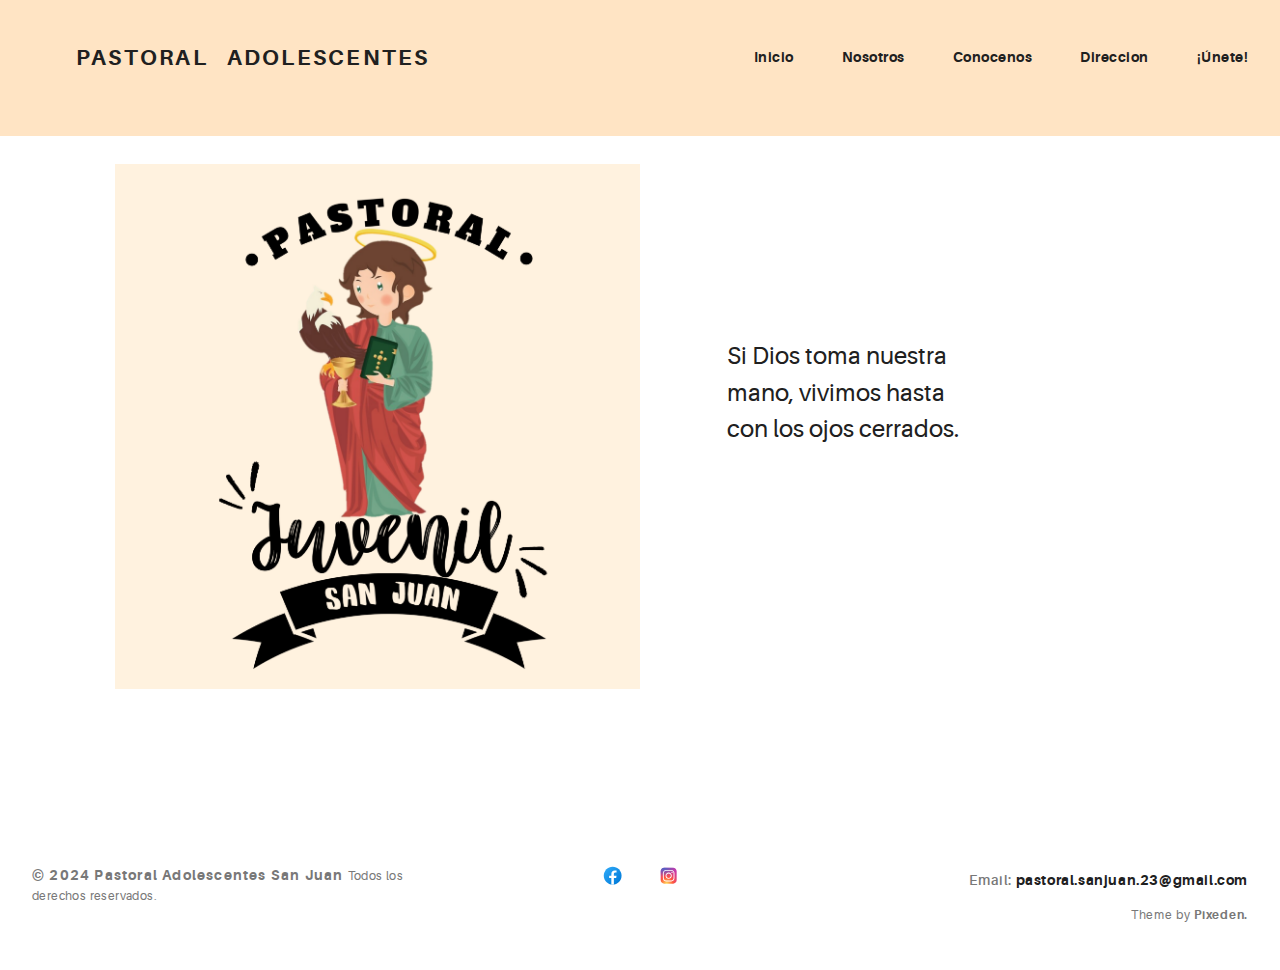
<file: index.html>
<!DOCTYPE html>
<html>
  <head>
    <meta name="viewport" content="width=device-width, initial-scale=1.0">
    <meta charset="UTF-8">
    <title>Pastoral | Inicio</title>
    <link rel="icon" type="image/svg+xml" href="assets/img/LogopastoralO.jpg">
    <link rel="stylesheet" href="assets/css/aurora-pack.min.css">
    <link rel="stylesheet" href="assets/css/aurora-theme-base.min.css">
    <link rel="stylesheet" href="assets/css/urku.css">
  </head>
  <body class="top-fixed">
    <div class="loader"></div>
    <header class="ae-container-fluid ae-container-fluid--full rk-header ">
      <input type="checkbox" id="mobile-menu" class="rk-mobile-menu">
      <label for="mobile-menu">
        <svg>
          <use xlink:href="assets/img/symbols.svg#bar"></use>
        </svg>
        <svg>
          <use xlink:href="assets/img/symbols.svg#bar"></use>
        </svg>
        <svg>
          <use xlink:href="assets/img/symbols.svg#bar"></use>
        </svg>
      </label>
      <div class="ae-container-fluid rk-topbar">
        <h1 class="rk-logo">
          <a href="./index.html"> &nbsp; &nbsp; &nbsp; &nbsp;Pastoral&nbsp; &nbsp;Adolescentes</a>
        </h1>
        <nav class="rk-navigation">
          <ul class="rk-menu">
            <li class="rk-menu__item"><a href="#" class="rk-menu__link">Inicio</a>
            </li>
            <li class="rk-menu__item"><a href="us.html" class="rk-menu__link">Nosotros</a>
            </li>
            <li class="rk-menu__item"><a href="about-item.html" class="rk-menu__link">Conocenos</a>
            </li>
            <li class="rk-menu__item"><a href="contact.html" class="rk-menu__link">Direccion</a>
            </li>
            <li class="rk-menu__item"><a href="blog.html" class="rk-menu__link">¡Únete!</a>
            </li>
          </ul>
        </nav>
      </div>
    </header>
    <section class="ae-container-fluid rk-main">
      <section class="ae-container-fluid ae-container-fluid--inner loading rk-portfolio ">
        <br>
        <div class="ae-grid ae-grid--collapse">
          <div class="ae-grid__item item-lg-6"><img loading="eager" src="assets/img/LogopastoralO.jpg" alt=""></div>
          <div class="ae-grid__item item-lg-3 item-lg--offset-1 au-lg-ptp-2">
            <p class="au-mb-3">Si Dios toma nuestra mano, vivimos hasta con los ojos cerrados.</p>
          </div>
        </div>
      </section>
    </section>
    <footer class="ae-container-fluid rk-footer ">
      <div class="ae-grid ae-grid--collapse">
        <div class="ae-grid__item item-lg-4 au-xs-ta-center au-lg-ta-left">
          <p class="rk-footer__text rk-footer__copy "> <span class="ae-u-bold">© </span><span class="ae-u-bolder">2024 Pastoral Adolescentes San Juan </span>Todos los derechos reservados.</p>
        </div>
        <div class="ae-grid__item item-lg-4 au-xs-ta-center">
          <a href="https://www.facebook.com/pastoralsj23" title="Facebook" class="rk-social-btn ">
            <svg xmlns="http://www.w3.org/2000/svg" x="0px" y="0px" width="100" height="100" viewBox="0 0 45 45">
              <linearGradient id="Ld6sqrtcxMyckEl6xeDdMa_uLWV5A9vXIPu_gr1" x1="9.993" x2="40.615" y1="9.993" y2="40.615" gradientUnits="userSpaceOnUse">
                <stop offset="0" stop-color="#2aa4f4"></stop>
                <stop offset="1" stop-color="#007ad9"></stop>
              </linearGradient>
              <path fill="url(#Ld6sqrtcxMyckEl6xeDdMa_uLWV5A9vXIPu_gr1)" d="M24,4C12.954,4,4,12.954,4,24s8.954,20,20,20s20-8.954,20-20S35.046,4,24,4z"></path>
              <path fill="#fff" d="M26.707,29.301h5.176l0.813-5.258h-5.989v-2.874c0-2.184,0.714-4.121,2.757-4.121h3.283V12.46 c-0.577-0.078-1.797-0.248-4.102-0.248c-4.814,0-7.636,2.542-7.636,8.334v3.498H16.06v5.258h4.948v14.452 C21.988,43.9,22.981,44,24,44c0.921,0,1.82-0.084,2.707-0.204V29.301z"></path>
            </svg>
          </a>
          <a href="https://www.instagram.com/pastoral.san.juan/" title="Instagram" class="rk-social-btn ">
            <svg xmlns="http://www.w3.org/2000/svg" x="0px" y="0px" width="100" height="100" viewBox="0 0 45 45">
              <radialGradient id="yOrnnhliCrdS2gy~4tD8ma_Xy10Jcu1L2Su_gr1" cx="19.38" cy="42.035" r="44.899" gradientUnits="userSpaceOnUse">
                <stop offset="0" stop-color="#fd5"></stop>
                <stop offset=".328" stop-color="#ff543f"></stop>
                <stop offset=".348" stop-color="#fc5245"></stop>
                <stop offset=".504" stop-color="#e64771"></stop>
                <stop offset=".643" stop-color="#d53e91"></stop>
                <stop offset=".761" stop-color="#cc39a4"></stop>
                <stop offset=".841" stop-color="#c837ab"></stop>
              </radialGradient>
              <path fill="url(#yOrnnhliCrdS2gy~4tD8ma_Xy10Jcu1L2Su_gr1)" d="M34.017,41.99l-20,0.019c-4.4,0.004-8.003-3.592-8.008-7.992l-0.019-20	c-0.004-4.4,3.592-8.003,7.992-8.008l20-0.019c4.4-0.004,8.003,3.592,8.008,7.992l0.019,20	C42.014,38.383,38.417,41.986,34.017,41.99z"></path>
              <radialGradient id="yOrnnhliCrdS2gy~4tD8mb_Xy10Jcu1L2Su_gr2" cx="11.786" cy="5.54" r="29.813" gradientTransform="matrix(1 0 0 .6663 0 1.849)" gradientUnits="userSpaceOnUse">
                <stop offset="0" stop-color="#4168c9"></stop>
                <stop offset=".999" stop-color="#4168c9" stop-opacity="0"></stop>
              </radialGradient>
              <path fill="url(#yOrnnhliCrdS2gy~4tD8mb_Xy10Jcu1L2Su_gr2)" d="M34.017,41.99l-20,0.019c-4.4,0.004-8.003-3.592-8.008-7.992l-0.019-20	c-0.004-4.4,3.592-8.003,7.992-8.008l20-0.019c4.4-0.004,8.003,3.592,8.008,7.992l0.019,20	C42.014,38.383,38.417,41.986,34.017,41.99z"></path>
              <path fill="#fff" d="M24,31c-3.859,0-7-3.14-7-7s3.141-7,7-7s7,3.14,7,7S27.859,31,24,31z M24,19c-2.757,0-5,2.243-5,5	s2.243,5,5,5s5-2.243,5-5S26.757,19,24,19z"></path>
              <circle cx="31.5" cy="16.5" r="1.5" fill="#fff"></circle>
              <path fill="#fff" d="M30,37H18c-3.859,0-7-3.14-7-7V18c0-3.86,3.141-7,7-7h12c3.859,0,7,3.14,7,7v12	C37,33.86,33.859,37,30,37z M18,13c-2.757,0-5,2.243-5,5v12c0,2.757,2.243,5,5,5h12c2.757,0,5-2.243,5-5V18c0-2.757-2.243-5-5-5H18z"></path>
            </svg>
          </a>
        </div>
        <div class="ae-grid__item item-lg-4 au-xs-ta-center au-lg-ta-right">
          <p class="rk-footer__text rk-footer__contact "> <span class="ae-u-bold">Email: </span><span class="ae-u-bolder"> <a href="#0" class="rk-dark-color ">pastoral.sanjuan.23@gmail.com </a></span></p>
          <p class="rk-footer__text rk-footer__by">Theme by <a href="http://pixeden.com" class="ae-u-bolder">Pixeden.</a></p>
        </div>
      </div>
    </footer>
    <!-- <script src="https://ajax.googleapis.com/ajax/libs/jquery/2.2.4/jquery.min.js"></script> -->
    <!-- <script type="text/javascript">
      $(window).load(function() {
          $(".loader").fadeOut("slow");
      });
      </script> -->
    <script src="assets/js/svg4everybody.min.js"></script>
    <script>svg4everybody();</script>
  </body>
</html>
</file>
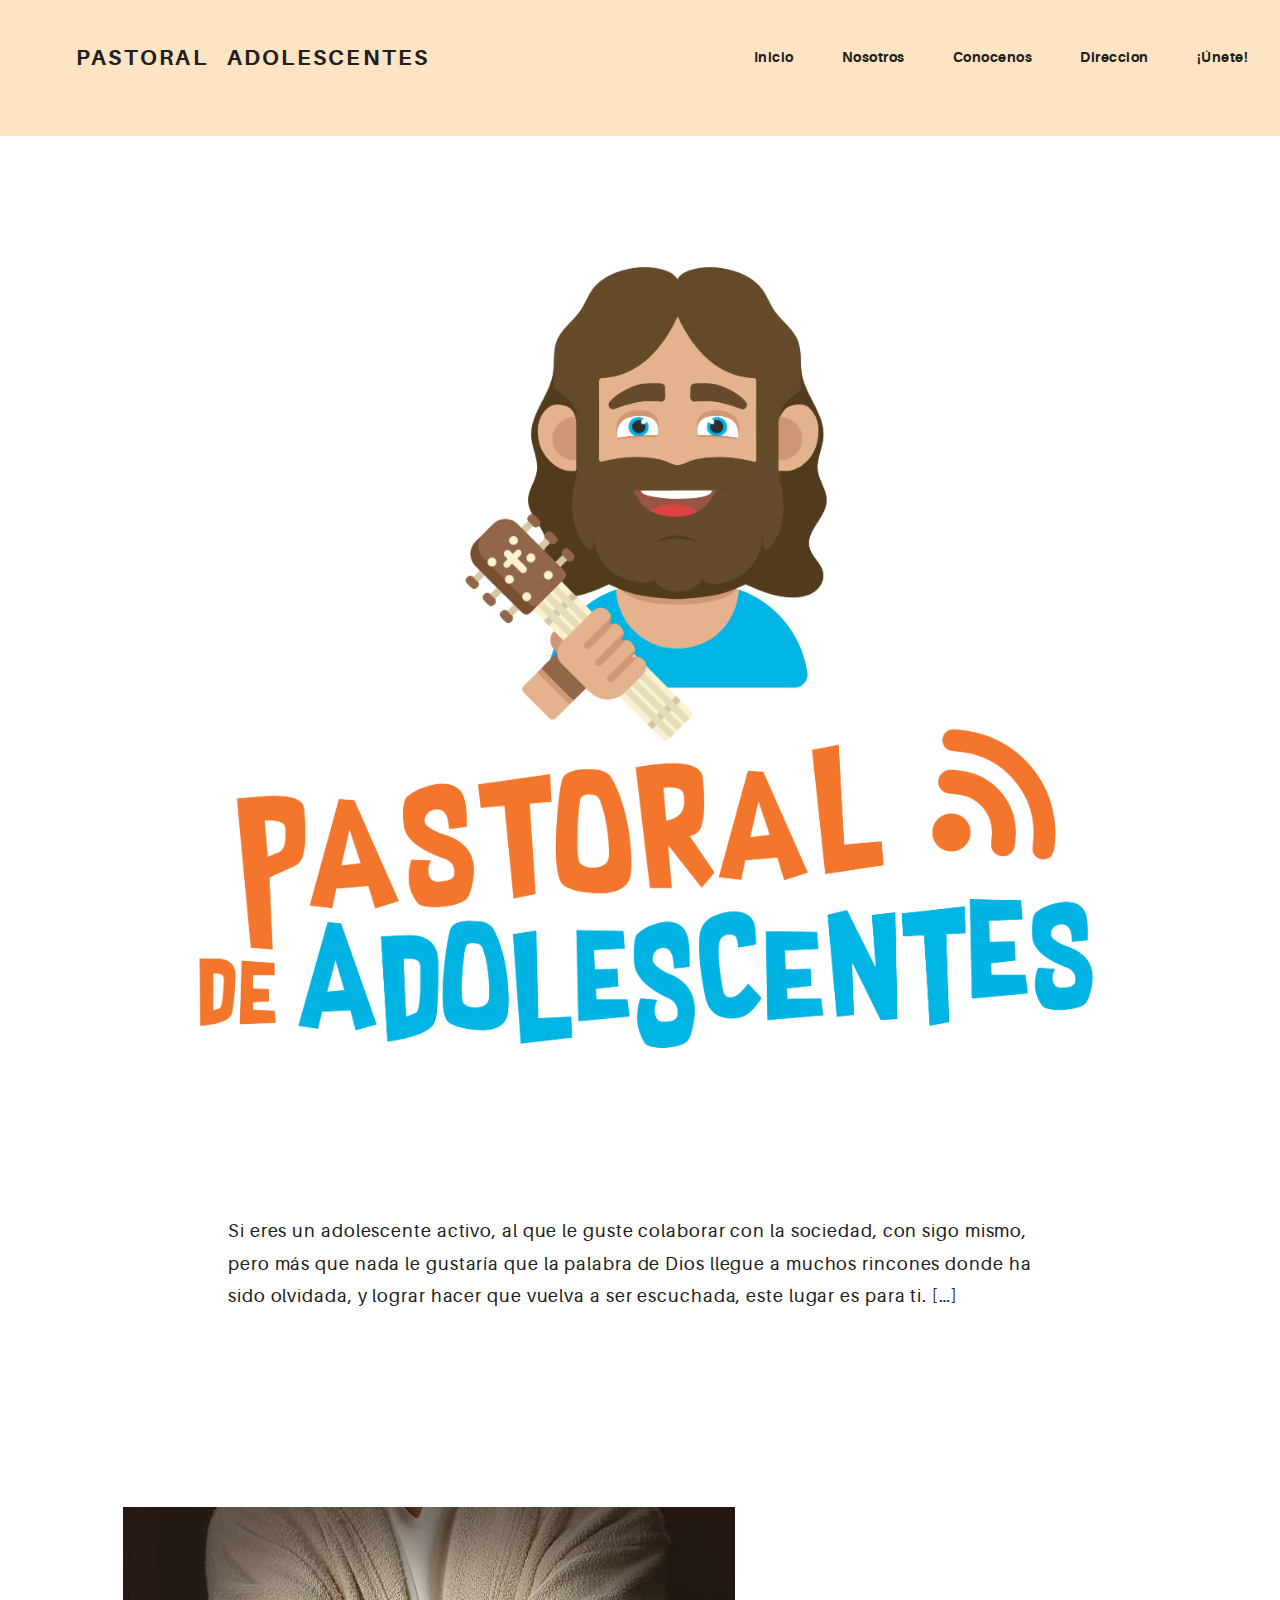
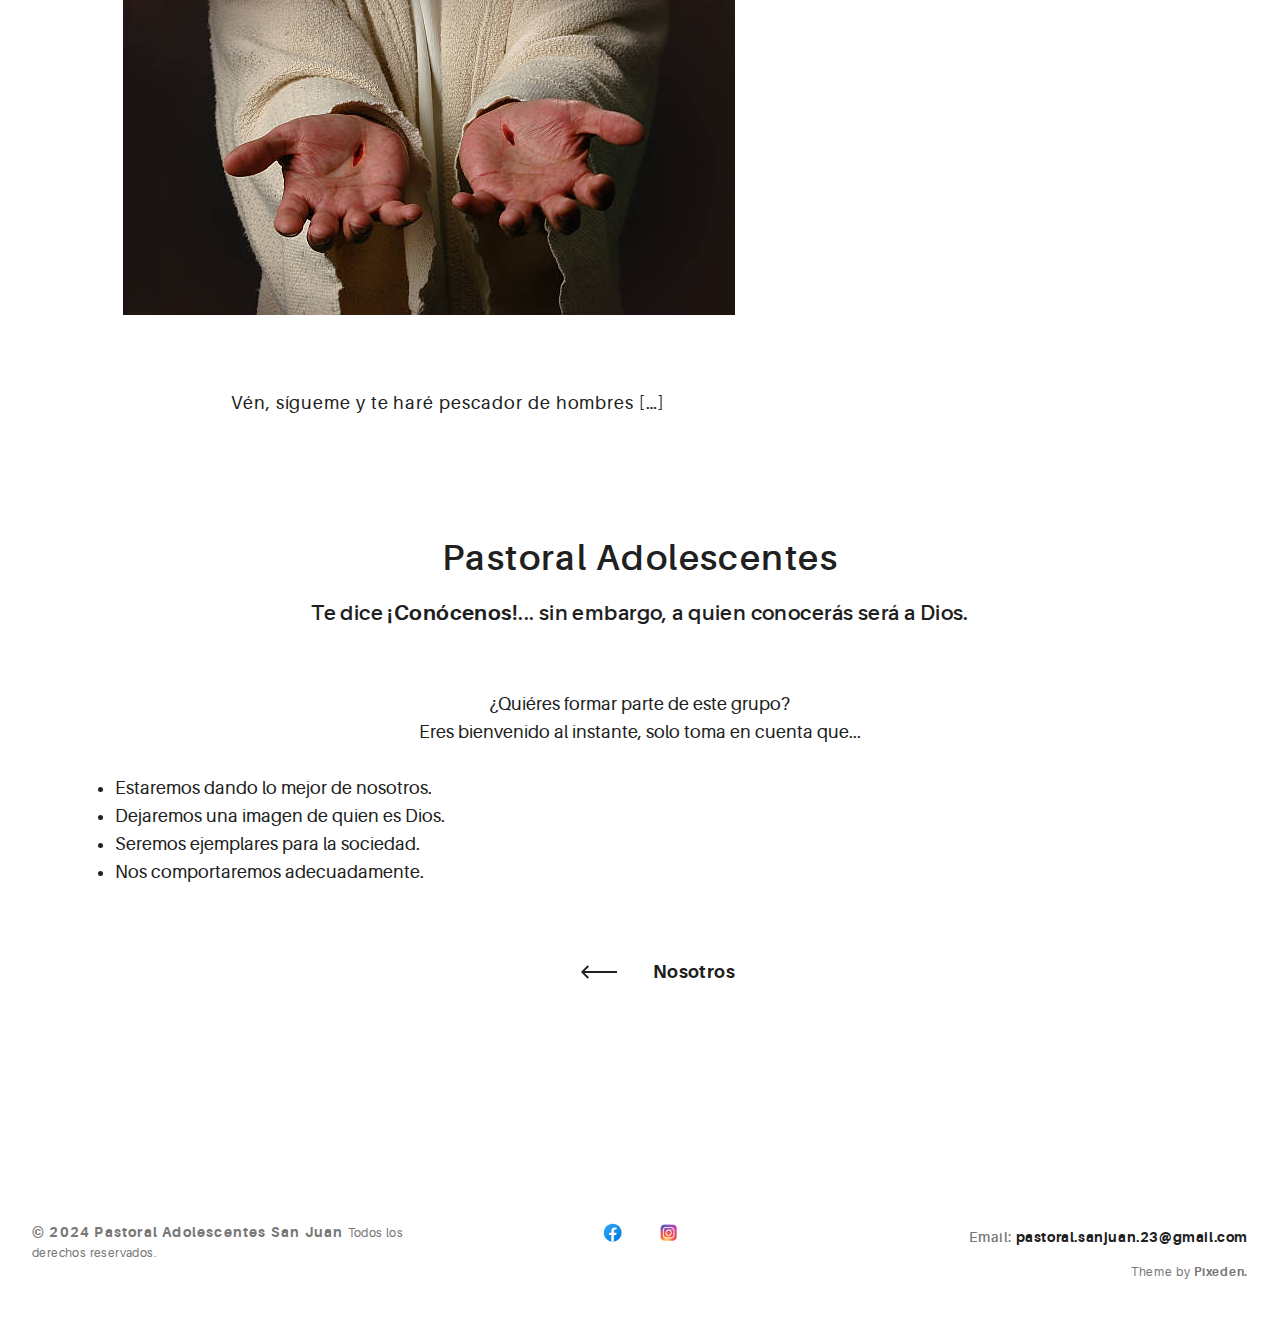
<file: blog.html>
<!DOCTYPE html>
<html>
  <head>
    <meta name="viewport" content="width=device-width, initial-scale=1.0">
    <meta charset="UTF-8">
    <title>Pastoral | Únete</title>
    <link rel="icon" type="image/svg+xml" href="assets/img/LogopastoralO.jpg">
    <link rel="stylesheet" href="assets/css/aurora-pack.min.css">
    <link rel="stylesheet" href="assets/css/aurora-theme-base.min.css">
    <link rel="stylesheet" href="assets/css/urku.css">
  </head>
  <body class="top-fixed">
    <div class="loader"></div>
    <header class="ae-container-fluid ae-container-fluid--full rk-header ">
      <input type="checkbox" id="mobile-menu" class="rk-mobile-menu">
      <label for="mobile-menu">
        <svg>
          <use xlink:href="assets/img/symbols.svg#bar"></use>
        </svg>
        <svg>
          <use xlink:href="assets/img/symbols.svg#bar"></use>
        </svg>
        <svg>
          <use xlink:href="assets/img/symbols.svg#bar"></use>
        </svg>
      </label>
      <div class="ae-container-fluid rk-topbar">
        <h1 class="rk-logo">
          <a href="./index.html"> &nbsp; &nbsp; &nbsp; &nbsp;Pastoral&nbsp; &nbsp;Adolescentes</a>
        </h1>
        <nav class="rk-navigation">
          <ul class="rk-menu">
            <li class="rk-menu__item"><a href="index.html" class="rk-menu__link">Inicio</a>
            </li>
            <li class="rk-menu__item"><a href="us.html" class="rk-menu__link">Nosotros</a>
            </li>
            <li class="rk-menu__item"><a href="about-item.html" class="rk-menu__link">Conocenos</a>
            </li>
            <li class="rk-menu__item"><a href="contact.html" class="rk-menu__link">Direccion</a>
            </li>
            <li class="rk-menu__item"><a href="#" class="rk-menu__link">¡Únete!</a>
            </li>
          </ul>
        </nav>
      </div>
    </header>
    <br>
    <section class="ae-container-fluid rk-main">
      <div class="rk-layout-ctrl-mobile  layout-blog">
        <svg viewBox="0 0 9 9" class="layout-mob-1">
          <rect width="100%" height="100%" fill="currentColor"></rect>
        </svg>
        <svg viewBox="0 0 9 9" class="layout-mob-2">
          <rect width="100%" height="100%" fill="currentColor"></rect>
        </svg>
        <svg viewBox="0 0 9 9" class="layout-mob-3">
          <rect width="100%" height="100%" fill="currentColor"></rect>
        </svg>
        <svg viewBox="0 0 9 9" class="layout-mob-4">
          <rect width="100%" height="100%" fill="currentColor"></rect>
        </svg>
      </div>
      <section class="ae-container-fluid ae-container-fluid--inner rk-blog">
        <div class="rk-blog__items">
          <div class="rk-blog__item">
            <div class="ae-grid ae-grid--collapse">
              <div class="ae-grid__item item-lg--auto">
                <img loading="eager" src="assets/img/pastoralfontunete.png" alt="Urku Portfolio">
              </div>
            </div>
            <div class="blog-info">
              <p class="blog-info__excerpt">
                Si eres un adolescente activo, al que le guste colaborar con la sociedad, con sigo mismo, pero más que nada le gustaría que la palabra de Dios llegue a muchos rincones donde ha sido olvidada, y lograr hacer que vuelva a ser escuchada, este lugar es para ti.
              </p>
            </div>
          </div>
          <br>
          <div class="ae-grid__item item-lg--auto">
            <div class="ae-grid__item item-lg-12">
              <img loading="eager" src="assets/img/jesusfont.jpg" alt="">
            </div>
            <div class="blog-info">
              <p class="blog-info__excerpt">
                Vén, sígueme y te haré pescador de hombres
              </p>
            </div>
          </div>
          <br>
          <div class="blog-info">
            <h2 class="blog-info__title">Pastoral Adolescentes</h2>
            <h5 class="blog-info__author">Te dice <a href="about-item.html" class="ae-u-bolder">¡Conócenos!</a>... sin embargo, a quien conocerás será a Dios.</h5>
            <p class="blog-info__excerpt"></p>
          </div>
            <p class="blog-info">
              ¿Quiéres formar parte de este grupo?<br>
              Eres bienvenido al instante, solo toma en cuenta que... 
              <br><br>
              <li>
                Estaremos dando lo mejor de nosotros.
              </li>
              <li>
                Dejaremos una imagen de quien es Dios.
              </li>
              <li>
                Seremos ejemplares para la sociedad.
              </li>
              <li>
                Nos comportaremos adecuadamente.
              </li>
              <!--  Proximamente
              <li></li>
              <li></li>
              <li></li> -->
            </p>
            </div>
            <!-- <div class="blog-meta">
              <a href="blog-post.html" class="ae-u-bolder blog-meta__comments">1 Comment</a>
              <span class="ae-kappa ae-u-bold blog-meta__date">
                August, 01 2015</span>
              <a href="#0" class="arrow-button blog-meta__read-more">
                Read More
                <span class="arrow-cont">
                  <svg>
                    <use xlink:href="assets/img/symbols.svg#arrow"></use>
                  </svg>
                </span>
              </a>
            </div> -->
          </div>
        </div>
      </section>
      <div class="ae-container-fluid au-pb-4 group-buttons"><a href="#0" class="arrow-button arrow-button--reverse arrow-button--center">Nosotros
          <div class="arrow-cont arrow-cont-rev">
            <svg>
              <use xlink:href="assets/img/symbols.svg#arrow"></use>
            </svg>
          </div>
        </a>
      </div>
    </section>
    <footer class="ae-container-fluid rk-footer ">
      <div class="ae-grid ae-grid--collapse">
        <div class="ae-grid__item item-lg-4 au-xs-ta-center au-lg-ta-left">
          <p class="rk-footer__text rk-footer__copy "> <span class="ae-u-bold">© </span><span class="ae-u-bolder">2024 Pastoral Adolescentes San Juan </span> Todos los derechos reservados.</p>
        </div>
        <div class="ae-grid__item item-lg-4 au-xs-ta-center">
          <a href="https://www.facebook.com/pastoralsj23/" title="Facebook" class="rk-social-btn ">
            <svg xmlns="http://www.w3.org/2000/svg" x="0px" y="0px" width="100" height="100" viewBox="0 0 45 45">
              <linearGradient id="Ld6sqrtcxMyckEl6xeDdMa_uLWV5A9vXIPu_gr1" x1="9.993" x2="40.615" y1="9.993" y2="40.615" gradientUnits="userSpaceOnUse">
                <stop offset="0" stop-color="#2aa4f4"></stop>
                <stop offset="1" stop-color="#007ad9"></stop>
              </linearGradient>
              <path fill="url(#Ld6sqrtcxMyckEl6xeDdMa_uLWV5A9vXIPu_gr1)" d="M24,4C12.954,4,4,12.954,4,24s8.954,20,20,20s20-8.954,20-20S35.046,4,24,4z"></path>
              <path fill="#fff" d="M26.707,29.301h5.176l0.813-5.258h-5.989v-2.874c0-2.184,0.714-4.121,2.757-4.121h3.283V12.46 c-0.577-0.078-1.797-0.248-4.102-0.248c-4.814,0-7.636,2.542-7.636,8.334v3.498H16.06v5.258h4.948v14.452 C21.988,43.9,22.981,44,24,44c0.921,0,1.82-0.084,2.707-0.204V29.301z"></path>
            </svg>
          </a>
          <a href="https://www.instagram.com/pastoral.san.juan/" title="Instagram" class="rk-social-btn ">
            <svg xmlns="http://www.w3.org/2000/svg" x="0px" y="0px" width="100" height="100" viewBox="0 0 45 45">
              <radialGradient id="yOrnnhliCrdS2gy~4tD8ma_Xy10Jcu1L2Su_gr1" cx="19.38" cy="42.035" r="44.899" gradientUnits="userSpaceOnUse">
                <stop offset="0" stop-color="#fd5"></stop>
                <stop offset=".328" stop-color="#ff543f"></stop>
                <stop offset=".348" stop-color="#fc5245"></stop>
                <stop offset=".504" stop-color="#e64771"></stop>
                <stop offset=".643" stop-color="#d53e91"></stop>
                <stop offset=".761" stop-color="#cc39a4"></stop>
                <stop offset=".841" stop-color="#c837ab"></stop>
              </radialGradient>
              <path fill="url(#yOrnnhliCrdS2gy~4tD8ma_Xy10Jcu1L2Su_gr1)" d="M34.017,41.99l-20,0.019c-4.4,0.004-8.003-3.592-8.008-7.992l-0.019-20	c-0.004-4.4,3.592-8.003,7.992-8.008l20-0.019c4.4-0.004,8.003,3.592,8.008,7.992l0.019,20	C42.014,38.383,38.417,41.986,34.017,41.99z"></path>
              <radialGradient id="yOrnnhliCrdS2gy~4tD8mb_Xy10Jcu1L2Su_gr2" cx="11.786" cy="5.54" r="29.813" gradientTransform="matrix(1 0 0 .6663 0 1.849)" gradientUnits="userSpaceOnUse">
                <stop offset="0" stop-color="#4168c9"></stop>
                <stop offset=".999" stop-color="#4168c9" stop-opacity="0"></stop>
              </radialGradient>
              <path fill="url(#yOrnnhliCrdS2gy~4tD8mb_Xy10Jcu1L2Su_gr2)" d="M34.017,41.99l-20,0.019c-4.4,0.004-8.003-3.592-8.008-7.992l-0.019-20	c-0.004-4.4,3.592-8.003,7.992-8.008l20-0.019c4.4-0.004,8.003,3.592,8.008,7.992l0.019,20	C42.014,38.383,38.417,41.986,34.017,41.99z"></path>
              <path fill="#fff" d="M24,31c-3.859,0-7-3.14-7-7s3.141-7,7-7s7,3.14,7,7S27.859,31,24,31z M24,19c-2.757,0-5,2.243-5,5	s2.243,5,5,5s5-2.243,5-5S26.757,19,24,19z"></path>
              <circle cx="31.5" cy="16.5" r="1.5" fill="#fff"></circle>
              <path fill="#fff" d="M30,37H18c-3.859,0-7-3.14-7-7V18c0-3.86,3.141-7,7-7h12c3.859,0,7,3.14,7,7v12	C37,33.86,33.859,37,30,37z M18,13c-2.757,0-5,2.243-5,5v12c0,2.757,2.243,5,5,5h12c2.757,0,5-2.243,5-5V18c0-2.757-2.243-5-5-5H18z"></path>
            </svg>
          </a>
        </div>
        <div class="ae-grid__item item-lg-4 au-xs-ta-center au-lg-ta-right">
          <p class="rk-footer__text rk-footer__contact "> <span class="ae-u-bold">Email: </span><span class="ae-u-bolder"> <a href="#0" class="rk-dark-color ">pastoral.sanjuan.23@gmail.com </a></span></p>
          <p class="rk-footer__text rk-footer__by">Theme by <a href="http://pixeden.com" class="ae-u-bolder">Pixeden.</a></p>
        </div>
      </div>
    </footer>
    <!-- <script src="https://ajax.googleapis.com/ajax/libs/jquery/2.2.4/jquery.min.js"></script>
    <script type="text/javascript">
      $(window).load(function() {
          $(".loader").fadeOut("slow");
      });
      </script> -->
    <script src="assets/js/svg4everybody.min.js"></script>
    <script>svg4everybody();</script>
  </body>
</html>
</file>
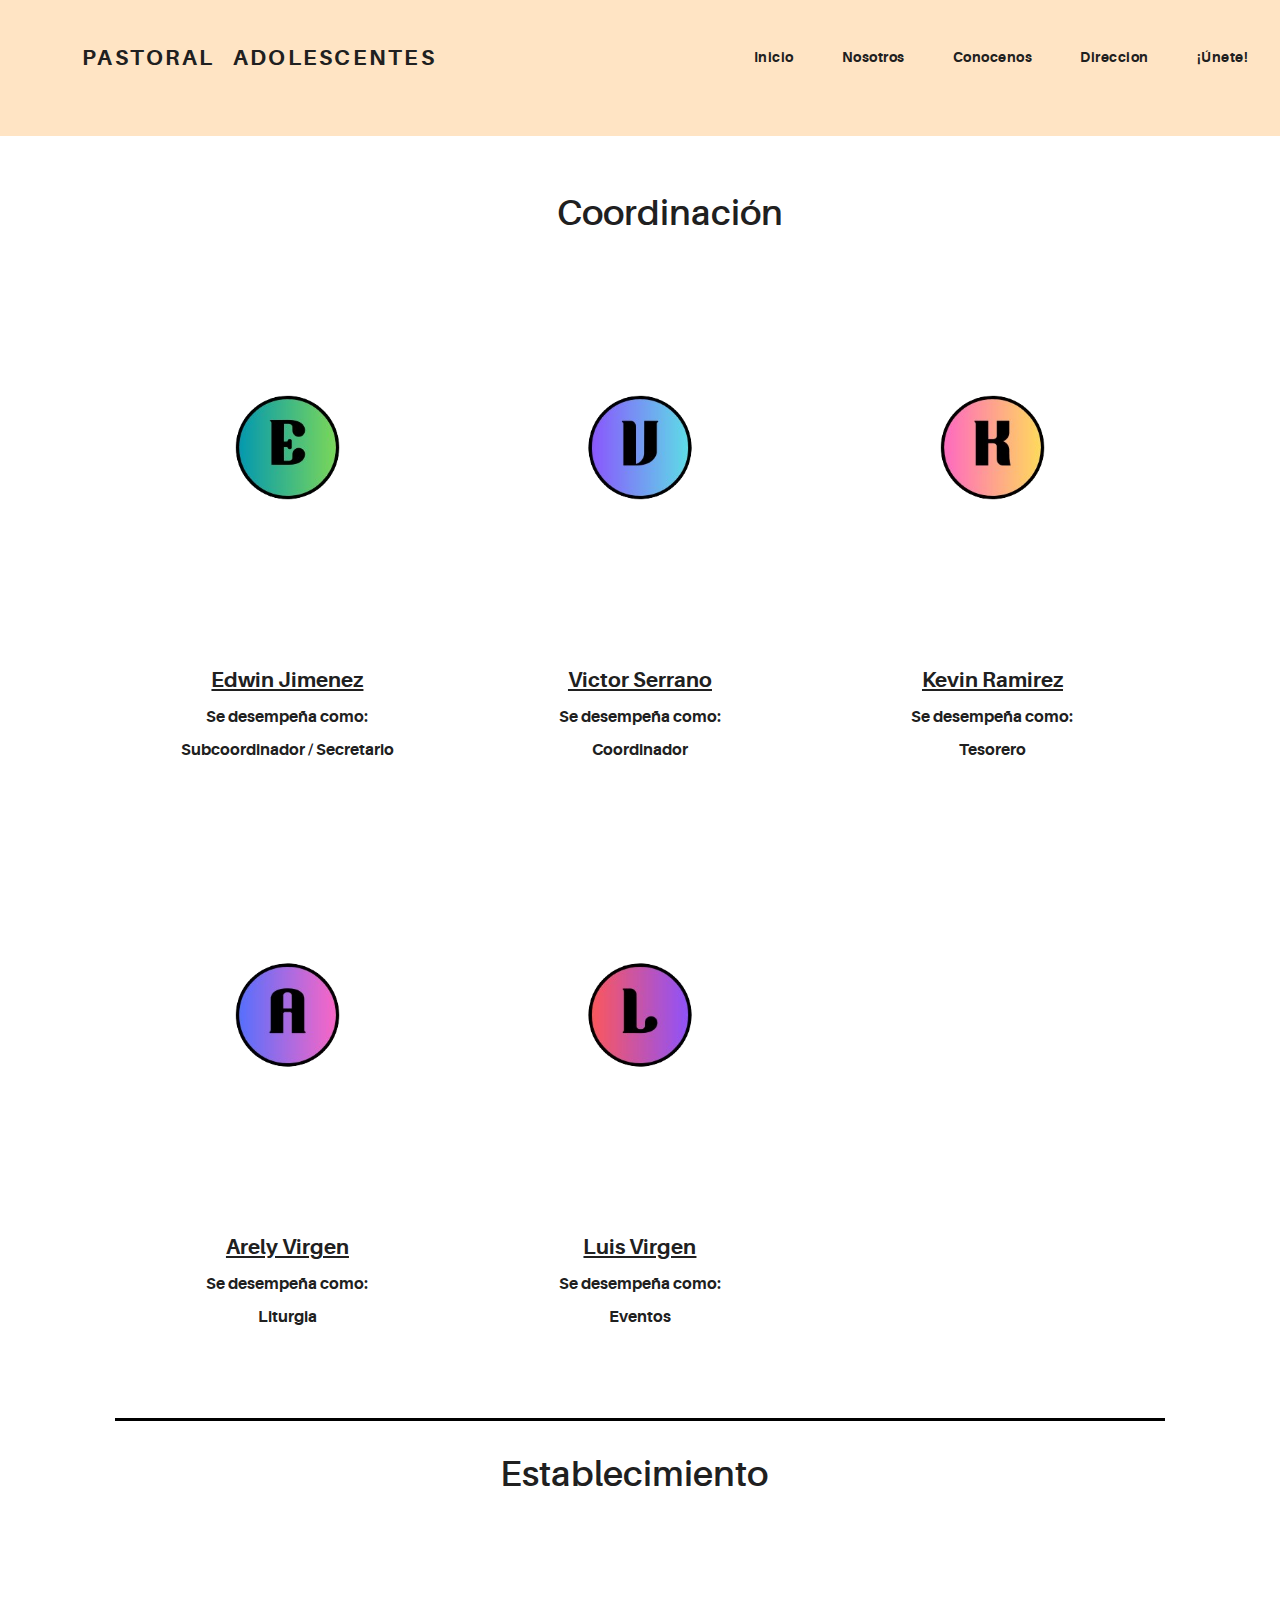
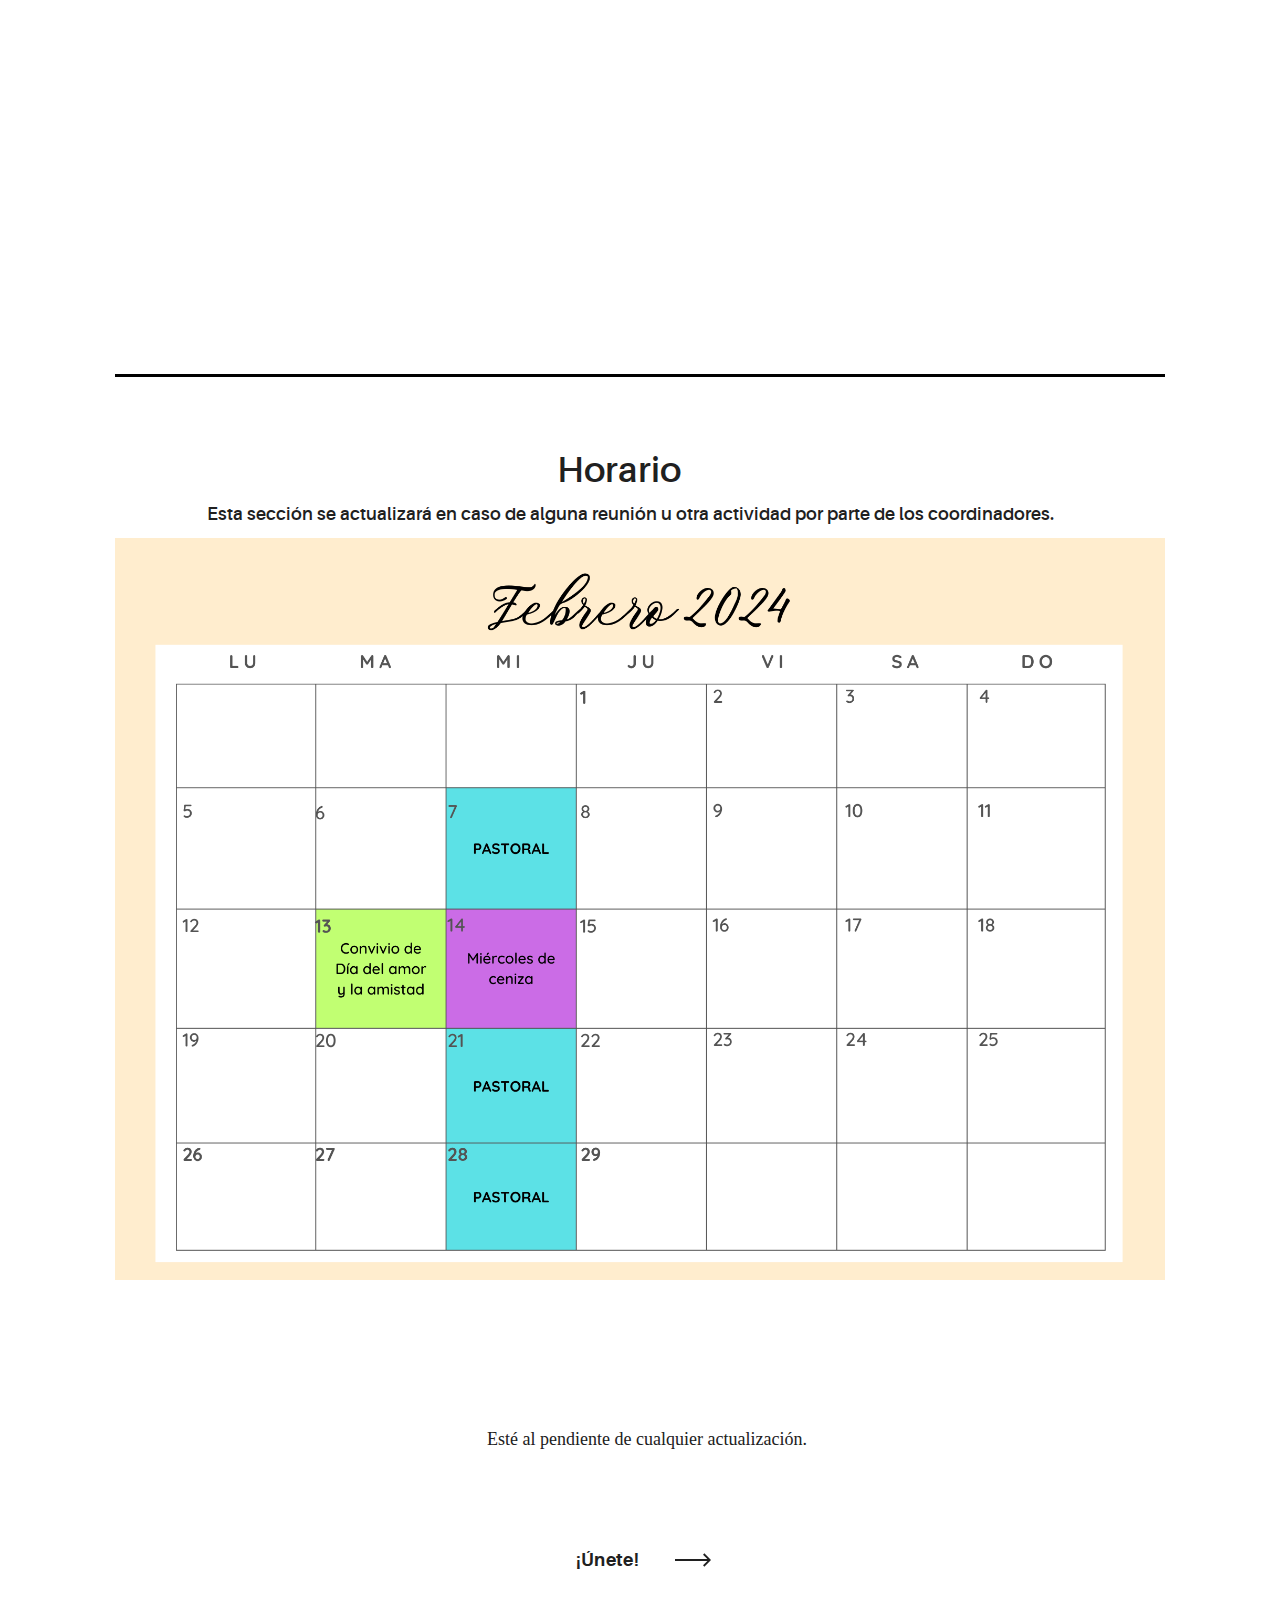
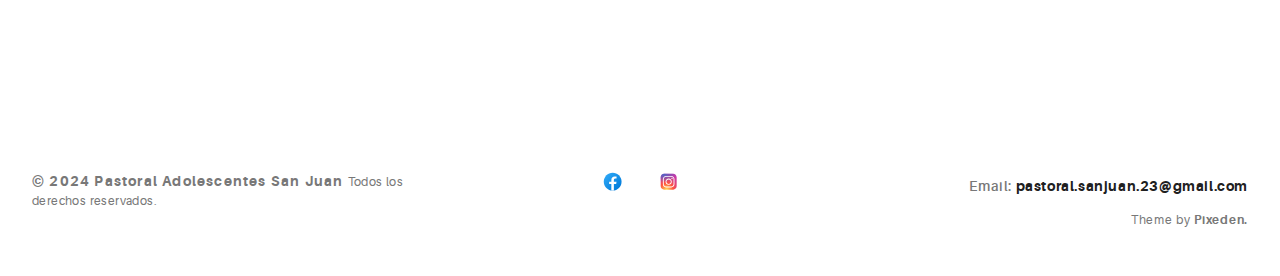
<file: contact.html>
<!DOCTYPE html>
<html>
  <head>
    <meta name="viewport" content="width=device-width, initial-scale=1.0">
    <meta charset="UTF-8">
    <title>Pastoral | Dirección</title>
    <link rel="icon" type="image/svg+xml" href="assets/img/LogopastoralO.jpg">
    <link rel="stylesheet" href="assets/css/aurora-pack.min.css">
    <link rel="stylesheet" href="assets/css/aurora-theme-base.min.css">
    <link rel="stylesheet" href="assets/css/urku.css">
  </head>
  <body class="top-fixed">
    <div class="loader"></div>
    <header class="ae-container-fluid ae-container-fluid--full rk-header ">
      <input type="checkbox" id="mobile-menu" class="rk-mobile-menu">
      <label for="mobile-menu">
        <svg>
          <use xlink:href="assets/img/symbols.svg#bar"></use>
        </svg>
        <svg>
          <use xlink:href="assets/img/symbols.svg#bar"></use>
        </svg>
        <svg>
          <use xlink:href="assets/img/symbols.svg#bar"></use>
        </svg>
      </label>
      <div class="ae-container-fluid rk-topbar">
        <h1 class="rk-logo">
          <a href="./index.html"> &nbsp; &nbsp; &nbsp; &nbsp; Pastoral&nbsp; &nbsp;Adolescentes</a>
        </h1>
        <nav class="rk-navigation">
          <ul class="rk-menu">
            <li class="rk-menu__item"><a href="index.html" class="rk-menu__link">Inicio</a>
            </li>
            <li class="rk-menu__item"><a href="us.html" class="rk-menu__link">Nosotros</a>
            </li>
            <li class="rk-menu__item"><a href="about-item.html" class="rk-menu__link">Conocenos</a>
            </li>
            <li class="rk-menu__item"><a href="#" class="rk-menu__link">Direccion</a>
            </li>
            <li class="rk-menu__item"><a href="blog.html" class="rk-menu__link">¡Únete!</a>
            </li>
          </ul>
        </nav>
      </div>
    </header>
    <br><br>
    <div class="ae-container-fluid ae-container-fluid--inner rk-main">
      <div class="ae-grid__item item-lg-12 item-lg--offset-5">
        <h2>Coordinación</h2>
      </div>
      <br>
      <div class="ae-grid au-xs-ta-center au-mb-4">
        <div class="ae-grid__item item-lg-4 ae-kappa au-mb-1">
          <img loading="eager" src="assets/imgAdmins/EdwinI.png" alt="" class="au-mb-3">
          <a href="https://www.facebook.com/Elese2004" class="ae-u-bolder au-underline">
            <h5 class="ae-u-bolder au-mt-1">Edwin Jimenez</h5>
          </a>
          <p class="ae-u-bolder au-mb-1">Se desempeña como: </p>
          <p class="ae-u-bolder au-mb-1">Subcoordinador / Secretario</p>
        </div>
        <div class="ae-grid__item item-lg-4 ae-kappa au-mb-1">
          <img loading="eager" src="assets/imgAdmins/VictorI.png" alt="" class="au-mb-3">
          <a href="https://www.facebook.com/catejotgeath.serran.9" class="ae-u-bolder au-underline">
            <h5 class="ae-u-bolder au-mt-1">Victor Serrano</h5>
          </a>
          <p class="ae-u-bolder au-mb-1">Se desempeña como: </p>
          <p class="ae-u-bolder au-mb-1">Coordinador</p>
        </div>
        <div class="ae-grid__item item-lg-4 ae-kappa au-mb-1">
          <img loading="eager" src="assets/imgAdmins/KevinI.png" alt="" class="au-mb-3">
          <a href="https://www.facebook.com/kevinalexis.ramiresvenegas" class="ae-u-bolder au-underline">
            <h5 class="ae-u-bolder au-mt-1">Kevin Ramirez</h5>
          </a>
          <p class="ae-u-bolder au-mb-1">Se desempeña como: </p>
          <p class="ae-u-bolder au-mb-1">Tesorero</p>
        </div>
      </div>
      <div class="ae-grid au-xs-ta-center au-mb-12">
        <div class="ae-grid__item item-lg-4 ae-kappa au-mb-1">
          <img loading="eager" src="assets/imgAdmins/ArelyI.png" alt="" class="au-mb-3">
          <a href="https://www.facebook.com/profile.php?id=100041857247024" class="ae-u-bolder au-underline">
            <h5 class="ae-u-bolder au-mt-1">Arely Virgen</h5>
          </a>
          <p class="ae-u-bolder au-mb-1">Se desempeña como: </p>
          <p class="ae-u-bolder au-mb-1">Liturgia</p>
        </div>
        <div class="ae-grid__item item-lg-4 ae-kappa au-mb-1">
          <img loading="eager" src="assets/imgAdmins/LuisI.png" alt="" class="au-mb-3">
          <a href="https://www.facebook.com/luisjavier.virgenramirez" class="ae-u-bolder au-underline">
            <h5 class="ae-u-bolder au-mt-1">Luis Virgen</h5>
          </a>
          <p class="ae-u-bolder au-mb-1">Se desempeña como: </p>
          <p class="ae-u-bolder au-mb-1">Eventos</p>
        </div>
      </div>
      <br><br>
      <hr style="border-width: 3px; border-color: black;">
      <div class="ae-grid au-pt-2">
        <div class="ae-grid__item item-lg-8 item-lg--offset-3">
          <div class="ae-grid__item item-lg-8 item-lg--offset-2">
            <h2>Establecimiento</h2>
          </div>
          <div class="arrow-button arrow-button--reverse arrow-button--center">
            <iframe src="https://www.google.com/maps/embed?pb=!4v1705370193314!6m8!1m7!1s_0jFVnnl5GGm3DTd2k1qHg!2m2!1d20.60513003120629!2d-103.7213428644403!3f102.1!4f-1.9300000000000068!5f0.5970117501821992" width="600" height="450" style="border:0;" allowfullscreen="" loading="lazy" referrerpolicy="no-referrer-when-downgrade"></iframe>
          </div>
        </div>
      </div>
      <hr style="border-width: 3px; border-color: black;">
      <br><br>
      <div class="ae-grid__item item-lg-12 item-lg--offset-5">
        <h2>Horario</h2>
      </div>
      <div class="ae-grid__item item-lg-10 item-lg--offset-1">
        <h6 &nbsp;style="font-family: cursive;">
          Esta sección se actualizará en caso de alguna reunión u otra actividad por parte de los coordinadores.
        </h6>
      </div>
      <div class="arrow-button arrow-button--reverse arrow-button--center">
        <img loading="eager" src="./assets/months/febrero.png" alt="calendar"/>
      </div>
      <br><br>
      <p class="au-flex au-pt-4 group-buttons">
        <p class="ae-grid__item item-lg-8 item-lg--offset-4" style="font-family: cursive;"> &nbsp; &nbsp; Esté al pendiente de cualquier actualización.</p>
      </p>
      <p class="au-flex au-pt-4 group-buttons">
        <a href="blog.html" class="arrow-button arrow-button--reverse arrow-button--center">
          &nbsp; ¡Únete!
          <span class="arrow-cont">
            <svg>
              <use xlink:href="assets/img/symbols.svg#arrow"></use>
            </svg>
          </span>
        </a>
      </p>
    </div>
    <footer class="ae-container-fluid rk-footer ">
      <div class="ae-grid ae-grid--collapse">
        <div class="ae-grid__item item-lg-4 au-xs-ta-center au-lg-ta-left">
          <p class="rk-footer__text rk-footer__copy "> <span class="ae-u-bold">© </span><span class="ae-u-bolder">2024 Pastoral Adolescentes San Juan </span> Todos los derechos reservados.</p>
        </div>
        <div class="ae-grid__item item-lg-4 au-xs-ta-center">
          <a href="https://www.facebook.com/pastoralsj23" title="Facebook" class="rk-social-btn ">
            <svg xmlns="http://www.w3.org/2000/svg" x="0px" y="0px" width="100" height="100" viewBox="0 0 45 45">
              <linearGradient id="Ld6sqrtcxMyckEl6xeDdMa_uLWV5A9vXIPu_gr1" x1="9.993" x2="40.615" y1="9.993" y2="40.615" gradientUnits="userSpaceOnUse">
                <stop offset="0" stop-color="#2aa4f4"></stop>
                <stop offset="1" stop-color="#007ad9"></stop>
              </linearGradient>
              <path fill="url(#Ld6sqrtcxMyckEl6xeDdMa_uLWV5A9vXIPu_gr1)" d="M24,4C12.954,4,4,12.954,4,24s8.954,20,20,20s20-8.954,20-20S35.046,4,24,4z"></path>
              <path fill="#fff" d="M26.707,29.301h5.176l0.813-5.258h-5.989v-2.874c0-2.184,0.714-4.121,2.757-4.121h3.283V12.46 c-0.577-0.078-1.797-0.248-4.102-0.248c-4.814,0-7.636,2.542-7.636,8.334v3.498H16.06v5.258h4.948v14.452 C21.988,43.9,22.981,44,24,44c0.921,0,1.82-0.084,2.707-0.204V29.301z"></path>
            </svg>
          </a>
          <a href="https://www.instagram.com/pastoral.san.juan/" title="Instagram" class="rk-social-btn ">
            <svg xmlns="http://www.w3.org/2000/svg" x="0px" y="0px" width="100" height="100" viewBox="0 0 45 45">
              <radialGradient id="yOrnnhliCrdS2gy~4tD8ma_Xy10Jcu1L2Su_gr1" cx="19.38" cy="42.035" r="44.899" gradientUnits="userSpaceOnUse">
                <stop offset="0" stop-color="#fd5"></stop>
                <stop offset=".328" stop-color="#ff543f"></stop>
                <stop offset=".348" stop-color="#fc5245"></stop>
                <stop offset=".504" stop-color="#e64771"></stop>
                <stop offset=".643" stop-color="#d53e91"></stop>
                <stop offset=".761" stop-color="#cc39a4"></stop>
                <stop offset=".841" stop-color="#c837ab"></stop>
              </radialGradient>
              <path fill="url(#yOrnnhliCrdS2gy~4tD8ma_Xy10Jcu1L2Su_gr1)" d="M34.017,41.99l-20,0.019c-4.4,0.004-8.003-3.592-8.008-7.992l-0.019-20	c-0.004-4.4,3.592-8.003,7.992-8.008l20-0.019c4.4-0.004,8.003,3.592,8.008,7.992l0.019,20	C42.014,38.383,38.417,41.986,34.017,41.99z"></path>
              <radialGradient id="yOrnnhliCrdS2gy~4tD8mb_Xy10Jcu1L2Su_gr2" cx="11.786" cy="5.54" r="29.813" gradientTransform="matrix(1 0 0 .6663 0 1.849)" gradientUnits="userSpaceOnUse">
                <stop offset="0" stop-color="#4168c9"></stop>
                <stop offset=".999" stop-color="#4168c9" stop-opacity="0"></stop>
              </radialGradient>
              <path fill="url(#yOrnnhliCrdS2gy~4tD8mb_Xy10Jcu1L2Su_gr2)" d="M34.017,41.99l-20,0.019c-4.4,0.004-8.003-3.592-8.008-7.992l-0.019-20	c-0.004-4.4,3.592-8.003,7.992-8.008l20-0.019c4.4-0.004,8.003,3.592,8.008,7.992l0.019,20	C42.014,38.383,38.417,41.986,34.017,41.99z"></path>
              <path fill="#fff" d="M24,31c-3.859,0-7-3.14-7-7s3.141-7,7-7s7,3.14,7,7S27.859,31,24,31z M24,19c-2.757,0-5,2.243-5,5	s2.243,5,5,5s5-2.243,5-5S26.757,19,24,19z"></path>
              <circle cx="31.5" cy="16.5" r="1.5" fill="#fff"></circle>
              <path fill="#fff" d="M30,37H18c-3.859,0-7-3.14-7-7V18c0-3.86,3.141-7,7-7h12c3.859,0,7,3.14,7,7v12	C37,33.86,33.859,37,30,37z M18,13c-2.757,0-5,2.243-5,5v12c0,2.757,2.243,5,5,5h12c2.757,0,5-2.243,5-5V18c0-2.757-2.243-5-5-5H18z"></path>
            </svg>
          </a>
        </div>
        <div class="ae-grid__item item-lg-4 au-xs-ta-center au-lg-ta-right">
          <p class="rk-footer__text rk-footer__contact "> <span class="ae-u-bold">Email: </span><span class="ae-u-bolder"> <a href="#0" class="rk-dark-color ">pastoral.sanjuan.23@gmail.com </a></span></p>
          <p class="rk-footer__text rk-footer__by">Theme by <a href="http://pixeden.com" class="ae-u-bolder">Pixeden.</a></p>
        </div>
      </div>
    </footer>
    <!-- <script src="https://ajax.googleapis.com/ajax/libs/jquery/2.2.4/jquery.min.js"></script>
    <script type="text/javascript">
      $(window).load(function() {
          $(".loader").fadeOut("slow");
      });
      </script> -->
    <script src="assets/js/svg4everybody.min.js"></script>
    <script>svg4everybody();</script>
  </body>
</html>
</file>
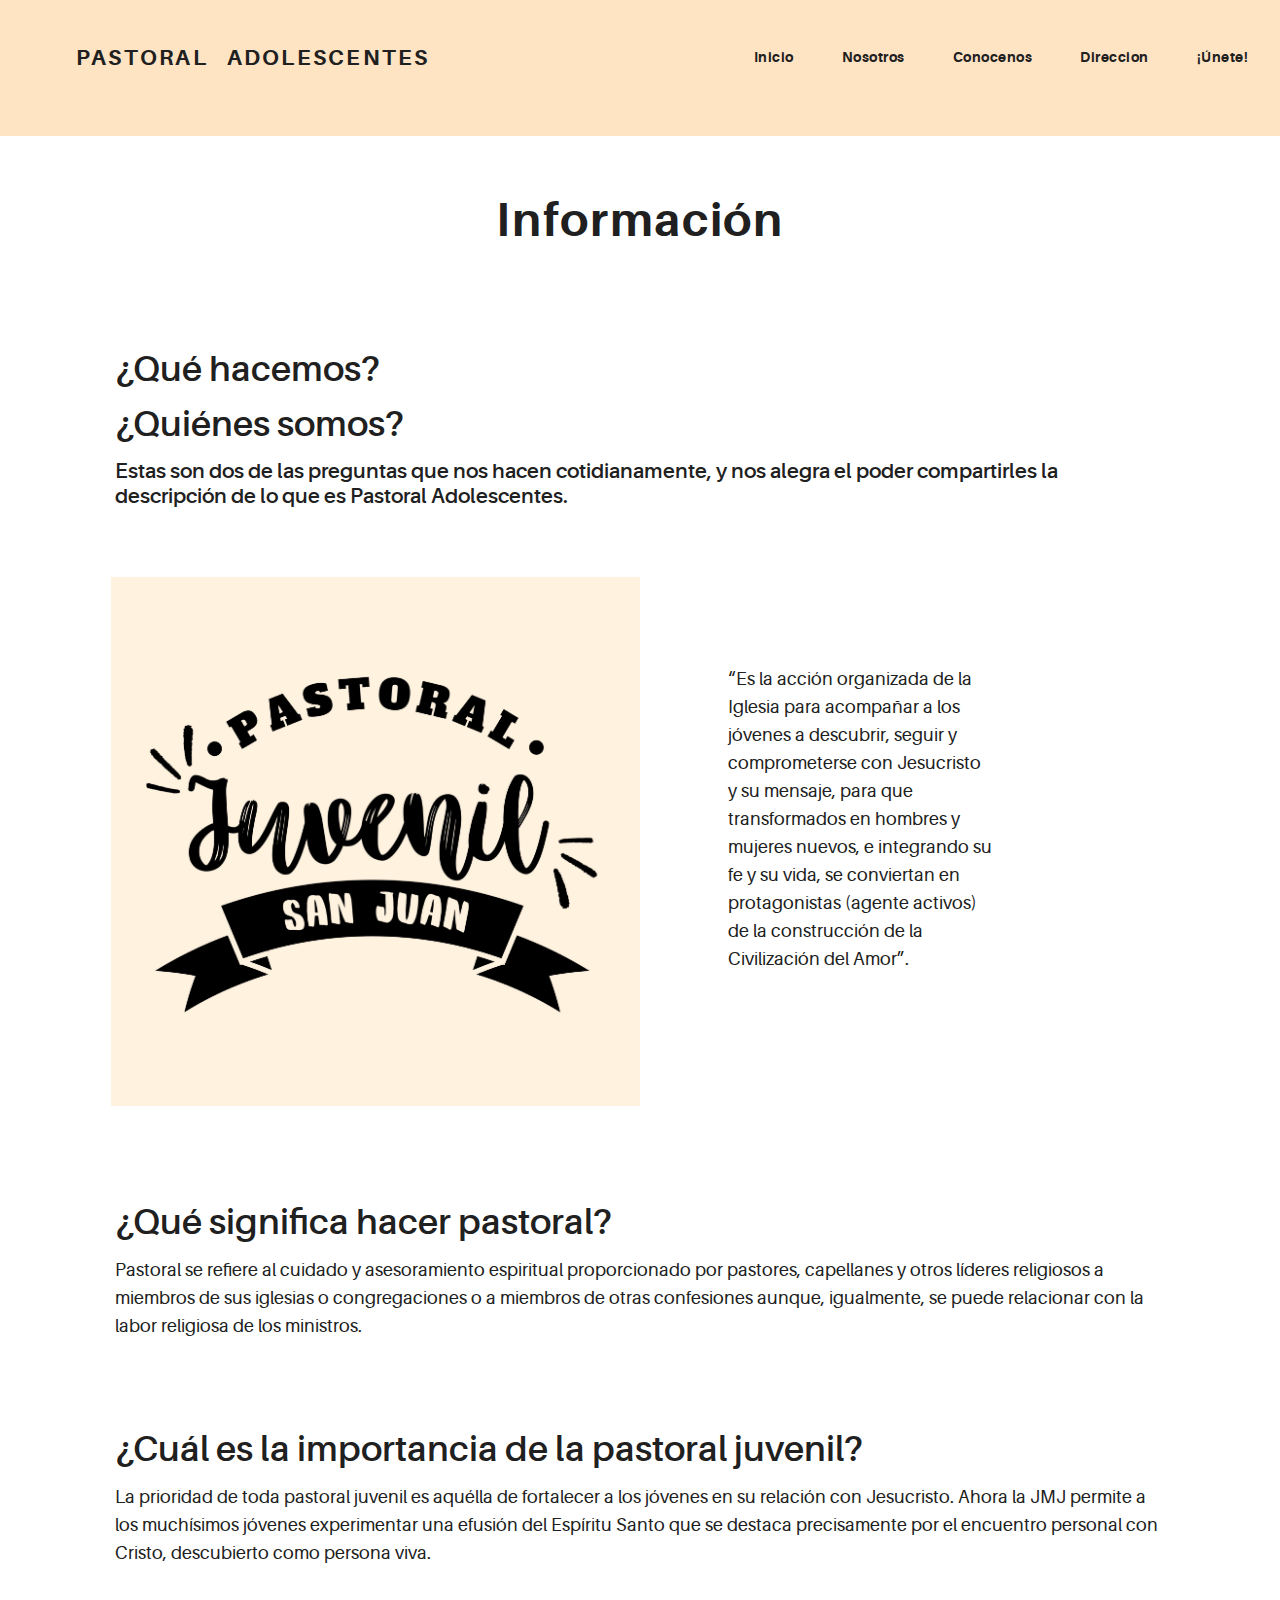
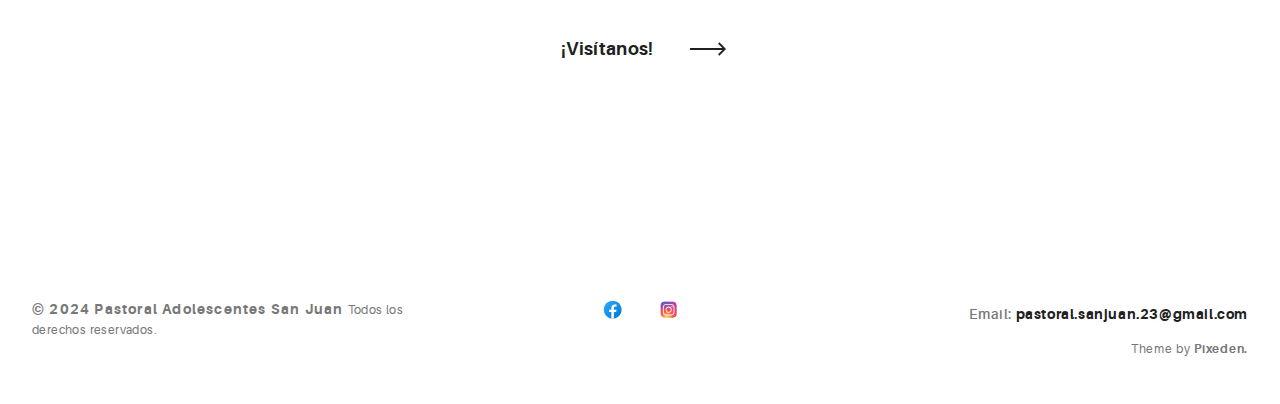
<file: us.html>
<!DOCTYPE html>
<html>
  <head>
    <meta name="viewport" content="width=device-width, initial-scale=1.0">
    <meta charset="UTF-8">
    <title>Pastoral | Nosotros</title>
    <link rel="icon" type="image/svg+xml" href="assets/img/LogopastoralO.jpg">
    <link rel="stylesheet" href="assets/css/aurora-pack.min.css">
    <link rel="stylesheet" href="assets/css/aurora-theme-base.min.css">
    <link rel="stylesheet" href="assets/css/urku.css">
  </head>
  <body class="top-fixed">
    <div class="loader"></div>
    <header class="ae-container-fluid ae-container-fluid--full rk-header ">
      <input type="checkbox" id="mobile-menu" class="rk-mobile-menu">
      <label for="mobile-menu">
        <svg>
          <use xlink:href="assets/img/symbols.svg#bar"></use>
        </svg>
        <svg>
          <use xlink:href="assets/img/symbols.svg#bar"></use>
        </svg>
        <svg>
          <use xlink:href="assets/img/symbols.svg#bar"></use>
        </svg>
      </label>
      <div class="ae-container-fluid rk-topbar">
        <h1 class="rk-logo">
          <a href="./index.html"> &nbsp; &nbsp; &nbsp; &nbsp;Pastoral&nbsp; &nbsp;Adolescentes</a>
        </h1>
        <nav class="rk-navigation">
          <ul class="rk-menu">
            <li class="rk-menu__item"><a href="index.html" class="rk-menu__link">Inicio</a>
            </li>
            <li class="rk-menu__item"><a href="#" class="rk-menu__link">Nosotros</a>
            </li>
            <li class="rk-menu__item"><a href="about-item.html" class="rk-menu__link">Conocenos</a>
            </li>
            <li class="rk-menu__item"><a href="contact.html" class="rk-menu__link">Direccion</a>
            </li>
            <li class="rk-menu__item"><a href="blog.html" class="rk-menu__link">¡Únete!</a>
            </li>
          </ul>
        </nav>
      </div>
    </header>
    <style>
      .hash-link {
        position: relative;
      }
      .hash-link:before {
        content: '#';
        opacity: 0;
        position: absolute;
        right: 100%;
        transform: translatex(.25em);
        transition: .3s;
      }
      .hash-link:hover:before {
        opacity: 1;
        transform: translatex(0);
      }
      
      .layout-ctrl-input:checked + .demo-switch {
        color: #a0a0a0;
      }
      .demo-switch {
        cursor: pointer;
        display: none;
        height: 32px;
        transition: color .3s;
        width: 28px;
      }
      .demo-switch:hover {
        color: #a0a0a0;
      }
      .demo-switch svg {
        height: 100%;
        width: 100%;
      }
      
      @media (min-width: 40em) {
        .demo-switch {
          display: inline-block !important;
        }
      }
      
    </style>
    <br><br>
    <section class="ae-container-fluid ae-container-fluid--full rk-main">
      <div class="item-inside__meta">
        <h1 class="ae-u-bolder rk-portfolio-title ">Información</h1>
      </div>
      <div class="ae-container-fluid ae-container-fluid--inner">
        <div class="ae-grid ae-grid au-xs-ptp-1">
          <div class="ae-grid__item item-lg-12">
            <h2 id="portfolio-items">¿Qué hacemos?</h2>
            <h2 id="portfolio-items">¿Quiénes somos?</h2>
            <h5>
              Estas son dos de las preguntas que nos hacen cotidianamente, y nos alegra el poder compartirles  la descripción de lo que es Pastoral Adolescentes.
            </h5>
            <br><br>
            <div class="ae-grid">
              <div class="ae-grid ae-grid--collapse">
                <div class="ae-grid__item item-lg-6">
                  <img loading="eager" src="assets/img/Pastoral.jpg" alt="">
                </div>
                <div class="ae-grid__item item-lg-3 item-lg--offset-1 au-lg-ptp-1">
                  <p class="au-mb-3">“Es la acción organizada de la Iglesia para acompañar a los jóvenes a descubrir, seguir y comprometerse con Jesucristo y su mensaje, para que transformados en hombres y mujeres nuevos, e integrando su fe y su vida, se conviertan en protagonistas (agente activos) de la construcción de la Civilización del Amor”.</p>
                </div>
              </div>
            </div>
          </div>
        </div>
        <div class="ae-grid ae-grid au-xs-ptp-1">
          <div class="ae-grid__item item-lg-12">
            <h2 id="main-header">¿Qué significa hacer pastoral?
            </h2>
              Pastoral se refiere al cuidado y asesoramiento espiritual proporcionado por pastores, capellanes y otros líderes religiosos a miembros de sus iglesias o congregaciones o a miembros de otras confesiones aunque, igualmente, se puede relacionar con la labor religiosa de los ministros.
          </div>
        </div>
        <div class="ae-grid ae-grid au-xs-ptp-1">
          <div class="ae-grid__item item-lg-12">
            <h2 id="plugin-pehoverimage">¿Cuál es la importancia de la pastoral juvenil?
            </h2>
              La prioridad de toda pastoral juvenil es aquélla de fortalecer a los jóvenes en su relación con Jesucristo. Ahora la JMJ permite a los muchísimos jóvenes experimentar una efusión del Espíritu Santo que se destaca precisamente por el encuentro personal con Cristo, descubierto como persona viva.
        </div>
        <div class="ae-container-fluid au-pt-4 au-pb-4">
          <div class="group-buttons">
            <a href="contact.html" class="arrow-button arrow-button--reverse arrow-button--center">
              &nbsp; ¡Visítanos!
              <span class="arrow-cont">
                <svg>
                  <use xlink:href="assets/img/symbols.svg#arrow"></use>
                </svg>
              </span>
            </a>
          </div>
        </div>
      </div>
    </section>
    <footer class="ae-container-fluid rk-footer ">
      <div class="ae-grid ae-grid--collapse">
        <div class="ae-grid__item item-lg-4 au-xs-ta-center au-lg-ta-left">
          <p class="rk-footer__text rk-footer__copy "> <span class="ae-u-bold">© </span><span class="ae-u-bolder">2024 Pastoral Adolescentes San Juan </span> Todos los derechos reservados.</p>
        </div>
        <div class="ae-grid__item item-lg-4 au-xs-ta-center">
          <a href="https://www.facebook.com/pastoralsj23" title="Facebook" class="rk-social-btn ">
            <svg xmlns="http://www.w3.org/2000/svg" x="0px" y="0px" width="100" height="100" viewBox="0 0 45 45">
              <linearGradient id="Ld6sqrtcxMyckEl6xeDdMa_uLWV5A9vXIPu_gr1" x1="9.993" x2="40.615" y1="9.993" y2="40.615" gradientUnits="userSpaceOnUse">
                <stop offset="0" stop-color="#2aa4f4"></stop>
                <stop offset="1" stop-color="#007ad9"></stop>
              </linearGradient>
              <path fill="url(#Ld6sqrtcxMyckEl6xeDdMa_uLWV5A9vXIPu_gr1)" d="M24,4C12.954,4,4,12.954,4,24s8.954,20,20,20s20-8.954,20-20S35.046,4,24,4z"></path>
              <path fill="#fff" d="M26.707,29.301h5.176l0.813-5.258h-5.989v-2.874c0-2.184,0.714-4.121,2.757-4.121h3.283V12.46 c-0.577-0.078-1.797-0.248-4.102-0.248c-4.814,0-7.636,2.542-7.636,8.334v3.498H16.06v5.258h4.948v14.452 C21.988,43.9,22.981,44,24,44c0.921,0,1.82-0.084,2.707-0.204V29.301z"></path>
            </svg>
          </a>
          <a href="https://www.instagram.com/pastoral.san.juan/" title="Instagram" class="rk-social-btn ">
            <svg xmlns="http://www.w3.org/2000/svg" x="0px" y="0px" width="100" height="100" viewBox="0 0 45 45">
              <radialGradient id="yOrnnhliCrdS2gy~4tD8ma_Xy10Jcu1L2Su_gr1" cx="19.38" cy="42.035" r="44.899" gradientUnits="userSpaceOnUse">
                <stop offset="0" stop-color="#fd5"></stop>
                <stop offset=".328" stop-color="#ff543f"></stop>
                <stop offset=".348" stop-color="#fc5245"></stop>
                <stop offset=".504" stop-color="#e64771"></stop>
                <stop offset=".643" stop-color="#d53e91"></stop>
                <stop offset=".761" stop-color="#cc39a4"></stop>
                <stop offset=".841" stop-color="#c837ab"></stop>
              </radialGradient>
              <path fill="url(#yOrnnhliCrdS2gy~4tD8ma_Xy10Jcu1L2Su_gr1)" d="M34.017,41.99l-20,0.019c-4.4,0.004-8.003-3.592-8.008-7.992l-0.019-20	c-0.004-4.4,3.592-8.003,7.992-8.008l20-0.019c4.4-0.004,8.003,3.592,8.008,7.992l0.019,20	C42.014,38.383,38.417,41.986,34.017,41.99z"></path>
              <radialGradient id="yOrnnhliCrdS2gy~4tD8mb_Xy10Jcu1L2Su_gr2" cx="11.786" cy="5.54" r="29.813" gradientTransform="matrix(1 0 0 .6663 0 1.849)" gradientUnits="userSpaceOnUse">
                <stop offset="0" stop-color="#4168c9"></stop>
                <stop offset=".999" stop-color="#4168c9" stop-opacity="0"></stop>
              </radialGradient>
              <path fill="url(#yOrnnhliCrdS2gy~4tD8mb_Xy10Jcu1L2Su_gr2)" d="M34.017,41.99l-20,0.019c-4.4,0.004-8.003-3.592-8.008-7.992l-0.019-20	c-0.004-4.4,3.592-8.003,7.992-8.008l20-0.019c4.4-0.004,8.003,3.592,8.008,7.992l0.019,20	C42.014,38.383,38.417,41.986,34.017,41.99z"></path>
              <path fill="#fff" d="M24,31c-3.859,0-7-3.14-7-7s3.141-7,7-7s7,3.14,7,7S27.859,31,24,31z M24,19c-2.757,0-5,2.243-5,5	s2.243,5,5,5s5-2.243,5-5S26.757,19,24,19z"></path>
              <circle cx="31.5" cy="16.5" r="1.5" fill="#fff"></circle>
              <path fill="#fff" d="M30,37H18c-3.859,0-7-3.14-7-7V18c0-3.86,3.141-7,7-7h12c3.859,0,7,3.14,7,7v12	C37,33.86,33.859,37,30,37z M18,13c-2.757,0-5,2.243-5,5v12c0,2.757,2.243,5,5,5h12c2.757,0,5-2.243,5-5V18c0-2.757-2.243-5-5-5H18z"></path>
            </svg>
          </a>
        </div>
        <div class="ae-grid__item item-lg-4 au-xs-ta-center au-lg-ta-right">
          <p class="rk-footer__text rk-footer__contact "> <span class="ae-u-bold">Email: </span><span class="ae-u-bolder"> <a href="#0" class="rk-dark-color ">pastoral.sanjuan.23@gmail.com </a></span></p>
          <p class="rk-footer__text rk-footer__by">Theme by <a href="http://pixeden.com" class="ae-u-bolder">Pixeden.</a></p>
        </div>
      </div>
    </footer>
    <!-- <script src="https://ajax.googleapis.com/ajax/libs/jquery/2.2.4/jquery.min.js"></script>
    <script type="text/javascript">
      $(window).load(function() {
          $(".loader").fadeOut("slow");
      });
      </script> -->
    <script src="assets/js/svg4everybody.min.js"></script>
    <script>svg4everybody();</script>
    <script src="assets/js/main.min.js"></script>
    <script src="assets/js/pe-navscroll.min.js"></script>
    <script>
      /// navScroll init
      peNavScroll.init({
        nav:'.rk-navigation',
        class:'active',
        duration: 500,
        hashChange: true,
        offset: 50,
        allLinks: true,
        easingFunction: easing.easeInOutCubic
      });
      
      //- Select Code
      var pres = document.querySelectorAll('pre');
      [].slice.call(pres).forEach(function(elem, index){
        pres[index].addEventListener('click', function(){
          SelectText(this)
        })
      })
    </script>
  </body>
</html>
</file>
<file: assets/css/urku.css>
/* * * * * * * * * * * * * * * * * * * * *
  UrkuPortfolio v1.0.0 
  Urku is a prtfolio template with a very clean style. 
  (c) 2016 Lionel <lionel@pixeden.com> (http://pixeden.com) 
  https://bitbucket.org/elrumordelaluz/urkuportfolio 
  Licensed under  MIT 
* * * * * * * * * * * * * * * * * * * * */

@charset "UTF-8";
body {
  margin: 0;
}

/* .loader {
  position: fixed;
  left: 0px;
  top: 0px;
  width: 100%;
  height: 100%;
  z-index: 9999;
  background: url('images/pageLoader.gif') 50% 50% no-repeat rgb(249,249,249);
  opacity: .8;
} */
.rk-container {
  margin-right: auto;
  margin-left: auto;
  padding-left: .25rem;
  padding-right: .25rem;
}
@media (min-width: 40em) {
  .rk-container {
    max-width: 88.88889em;
    width: 95vw;
  }
  .rk-container--inner {
    max-width: 68.88889em;
    width: 82vw;
  }
}
.rk-container--full {
  max-width: 100%;
  padding-left: 0;
  padding-right: 0;
  width: 100%;
}
@media (min-width: 64em) {
  .rk-container {
    padding-left: 0;
    padding-right: 0;
  }
}

.rk-main {
  z-index: 1;
  position: static;
}
.top-fixed .rk-main {
  padding-top: 8.5rem;
}
@media (min-width: 64em) {
  .rk-main {
    position: relative;
  }
}

.rk-header {
  background-color: bisque;
  position: relative;
  z-index: 5;
}
.top-fixed .rk-header {
  position: fixed;
}

.rk-topbar {
  -webkit-box-align: start;
  -webkit-align-items: flex-start;
  -ms-flex-align: start;
          align-items: flex-start;
  display: -webkit-box;
  display: -webkit-flex;
  display: -ms-flexbox;
  display:         flex;
  -webkit-flex-wrap: wrap;
      -ms-flex-wrap: wrap;
          flex-wrap: wrap;
  -webkit-box-pack: justify;
  -webkit-justify-content: space-between;
  -ms-flex-pack: justify;
          justify-content: space-between;
  padding-bottom: 3.3rem;
  padding-top: 2.8rem;
}
@media (min-width: 64em) {
  .rk-topbar {
    padding-bottom: 0;
  }
}

.rk-logo {
  -webkit-box-flex: 0;
  -webkit-flex: 0 0 100%;
      -ms-flex: 0 0 100%;
          flex: 0 0 100%;
  font-size: 1.375rem;
  font-weight: 700;
  letter-spacing: 2.25px;
  text-align: center;
  text-transform: uppercase;
  width: 20%;
}
.rk-logo sup {
  font-size: .5625rem;
  position: relative;
  top: -1px;
}
@media (min-width: 64em) {
  .rk-logo {
    -webkit-box-flex: 1;
    -webkit-flex: 1;
        -ms-flex: 1;
            flex: 1;
    text-align: left;
  }
}

.rk-search {
  -webkit-align-self: flex-start;
  -ms-flex-item-align: start;
          align-self: flex-start;
  margin-bottom: 3.4rem;
  margin-left: 7.7rem;
  padding-top: .16rem;
  position: relative;
}
.rk-search label,
.rk-search input {
  display: inline-block;
  vertical-align: middle;
}
.rk-search label {
  cursor: pointer;
  height: 1.875rem;
  left: -1.5rem;
  padding-bottom: .67em;
  padding-top: 0;
  position: absolute;
  top: 0;
  -webkit-transition: color .3s;
          transition: color .3s;
  width: 1.875rem;
  z-index: 20;
}
.rk-search svg {
  height: 100%;
  width: 100%;
}
.rk-search input {
  background-color: transparent;
  border: 0;
  font-size: .875rem;
  opacity: 0;
  outline: 0;
  padding: 0;
  padding-bottom: .3em;
  -webkit-transition: .3s;
          transition: .3s;
  z-index: 10;
  width: 1px;
}
.rk-search input:focus {
  opacity: 1;
  padding-left: .5rem;
  width: 100px;
}
.rk-search input:focus + label {
  color: #a0a0a0;
}

.rk-navmobile {
  position: relative;
}

.rk-mobile-menu {
  display: none;
}
.rk-mobile-menu + label {
  cursor: pointer;
  display: inline-block;
  height: 24px;
  left: 2.5vw;
  position: absolute;
  top: 2.7rem;
  width: 16px;
  z-index: 300;
}
.rk-mobile-menu + label svg {
  height: 4px;
  width: 20px;
  margin: 0;
  display: block;
  margin-bottom: 3px;
  -webkit-transition: .3s;
          transition: .3s;
}
.rk-mobile-menu + label svg:nth-of-type(1) {
  -webkit-transform-origin: center left;
      -ms-transform-origin: center left;
          transform-origin: center left;
}
.rk-mobile-menu + label svg:nth-of-type(3) {
  -webkit-transform-origin: center left;
      -ms-transform-origin: center left;
          transform-origin: center left;
}
@media (min-width: 64em) {
  .rk-mobile-menu + label {
    display: none;
  }
}
.rk-mobile-menu:checked + label,
.rk-mobile-menu + label:hover {
  color: #a0a0a0;
}
.rk-mobile-menu:checked + label svg:nth-of-type(1) {
  -webkit-transform: rotate(45deg);
      -ms-transform: rotate(45deg);
          transform: rotate(45deg);
}
.rk-mobile-menu:checked + label svg:nth-of-type(2) {
  -webkit-transform: translateX(-100%);
      -ms-transform: translateX(-100%);
          transform: translateX(-100%);
  opacity: 0;
}
.rk-mobile-menu:checked + label svg:nth-of-type(3) {
  -webkit-transform: rotate(-45deg);
      -ms-transform: rotate(-45deg);
          transform: rotate(-45deg);
}

.rk-footer {
  margin-top: 10.5rem;
  margin-bottom: 2rem;
}

.rk-footer__text {
  color: #787878;
  font-size: .75rem;
  margin-bottom: .875rem;
}
.rk-footer__text span {
  font-size: .875rem;
}

.rk-footer__copy {
  letter-spacing: .4px;
}
.rk-footer__copy span {
  letter-spacing: 1.2px;
}

.rk-footer__contact {
  display: inline-block;
  letter-spacing: .6px;
}

.rk-footer__by {
  letter-spacing: .7px;
}

.rk-social-btn {
  background: none;
  border: 0;
  display: inline-block;
  height: 20px;
  margin-left: 1rem;
  margin-right: 1rem;
  width: 20px;
}
.rk-social-btn:first-child {
  margin-left: 0;
}
.rk-social-btn:last-child {
  margin-right: 0;
}
.rk-social-btn svg {
  height: 100%;
  width: 100%;
}

.rk-layout-ctrl-cont {
  position: absolute;
  text-align: right;
  top: 2.65rem;
  padding-right: 2.5rem;
}
.top-fixed .rk-layout-ctrl-cont {
  position: fixed;
  z-index: 401;
}
.top-fixed .rk-layout-ctrl-cont:first-of-type {
  top: 2.65rem;
}
@media (min-width: 64em) {
  .rk-layout-ctrl-cont {
    padding-right: 0;
    top: 2.25rem;
  }
  .rk-layout-ctrl-cont:first-of-type {
    top: 0;
  }
  .top-fixed .rk-layout-ctrl-cont {
    top: 10.7625rem;
    z-index: -1;
  }
  .top-fixed .rk-layout-ctrl-cont:first-of-type {
    top: 8.5rem;
  }
}

.rk-layout-ctrl {
  cursor: pointer;
  display: none;
  float: right;
  clear: both;
  height: 28px;
  opacity: 0;
  padding-right: .09rem;
  padding-top: 0;
  -webkit-transition: color .3s;
          transition: color .3s;
  width: 20px;
  z-index: 401;
  position: absolute;
}
.rk-layout-ctrl:hover {
  color: #a0a0a0;
}
.rk-layout-ctrl svg {
  height: 100%;
  width: 100%;
}
@media (min-width: 40em) {
  .rk-layout-ctrl {
    display: inline-block;
  }
}
@media (min-width: 64em) {
  .rk-layout-ctrl {
    opacity: 1;
    position: static;
  }
}

.layout-ctrl-input {
  display: none;
}
.layout-ctrl-input:checked + .rk-layout-ctrl-cont label {
  display: none;
  color: #a0a0a0;
}
@media (min-width: 64em) {
  .layout-ctrl-input:checked + .rk-layout-ctrl-cont label {
    display: block;
  }
}

.rk-layout-ctrl-mobile {
  color: #a0a0a0;
  height: 19px;
  position: absolute;
  right: 40px;
  top: 46px;
  width: 19px;
  z-index: 400;
}
.top-fixed .rk-layout-ctrl-mobile {
  position: fixed;
}
.rk-layout-ctrl-mobile svg {
  -webkit-transition: -webkit-transform 250ms;
          transition:         transform 250ms;
  position: absolute;
  width: 48%;
}
.rk-layout-ctrl-mobile svg:nth-child(1),
.rk-layout-ctrl-mobile svg:nth-child(2) {
  top: 0;
  -webkit-transform-origin: top center;
      -ms-transform-origin: top center;
          transform-origin: top center;
}
.rk-layout-ctrl-mobile svg:nth-child(1),
.rk-layout-ctrl-mobile svg:nth-child(3) {
  left: 0;
}
.rk-layout-ctrl-mobile svg:nth-child(2),
.rk-layout-ctrl-mobile svg:nth-child(4) {
  right: 0;
}
.rk-layout-ctrl-mobile svg:nth-child(3),
.rk-layout-ctrl-mobile svg:nth-child(4) {
  bottom: 0;
  -webkit-transform-origin: bottom center;
      -ms-transform-origin: bottom center;
          transform-origin: bottom center;
}
.rk-layout-ctrl-mobile svg:nth-child(1),
.rk-layout-ctrl-mobile svg:nth-child(4) {
  -webkit-transform: scaleY(1.3);
      -ms-transform: scaleY(1.3);
          transform: scaleY(1.3);
}
.rk-layout-ctrl-mobile svg:nth-child(2),
.rk-layout-ctrl-mobile svg:nth-child(3) {
  -webkit-transform: scaleY(.7);
      -ms-transform: scaleY(.7);
          transform: scaleY(.7);
}
.rk-layout-ctrl-mobile.layout-blog svg:nth-child(1),
.rk-layout-ctrl-mobile.layout-blog svg:nth-child(3) {
  -webkit-transform: scaleX(1.3);
      -ms-transform: scaleX(1.3);
          transform: scaleX(1.3);
  -webkit-transform-origin: left center;
      -ms-transform-origin: left center;
          transform-origin: left center;
}
.rk-layout-ctrl-mobile.layout-blog svg:nth-child(2),
.rk-layout-ctrl-mobile.layout-blog svg:nth-child(4) {
  -webkit-transform: scaleX(1.3);
      -ms-transform: scaleX(1.3);
          transform: scaleX(1.3);
  -webkit-transform-origin: right center;
      -ms-transform-origin: right center;
          transform-origin: right center;
}
#layout-grid:checked ~ .rk-layout-ctrl-mobile svg {
  -webkit-transform: scale(1);
      -ms-transform: scale(1);
          transform: scale(1);
}
@media (max-width: 40em) {
  .rk-layout-ctrl-mobile {
    display: none;
  }
}
@media (min-width: 64em) {
  .rk-layout-ctrl-mobile {
    display: none;
  }
}

.rk-portfolio__items {
  margin-top: -4px;
}
@media (min-width: 40em) {
  .rk-portfolio__items {
    display: -webkit-box;
    display: -webkit-flex;
    display: -ms-flexbox;
    display:         flex;
    -webkit-flex-wrap: wrap;
        -ms-flex-wrap: wrap;
            flex-wrap: wrap;
    margin-left: -4px;
    margin-right: -4px;
  }
}

.rk-item {
  display: block;
  margin: 0;
  margin-bottom: .5rem;
  position: relative;
}
.rk-item.ae-masonry__item {
  display: inline-block;
  margin-bottom: 0;
}
.rk-item img {
  display: block;
  width: 100%;
}
.rk-item:hover .item-meta {
  opacity: 1;
  visibility: visible;
}
.rk-item--flex {
  background-position: center center;
  background-repeat: no-repeat;
  background-size: cover;
  border-color: white;
  border-width: 4px;
  border-style: solid;
  -webkit-box-flex: 1;
  -webkit-flex: 1;
      -ms-flex: 1;
          flex: 1;
  margin-bottom: 0;
  overflow: hidden;
}
.rk-item--flex:after {
  display: none;
}
.rk-item--flex:before {
  content: "";
  display: block;
  padding-top: 100%;
}
.rk-item--flex:hover {
  background-color: #000;
  background-blend-mode: luminosity;
}
@media (min-width: 40em) {
  .rk-item {
    border-width: 4px;
  }
}

.post-img {
  background-position: center center;
  background-repeat: no-repeat;
  background-size: cover;
  display: block;
  position: relative;
}
.post-img:before {
  content: "";
  display: block;
  padding-top: 100%;
}
.post-img:hover {
  background-color: #000;
  background-blend-mode: luminosity;
}
.post-img:hover .item-meta {
  opacity: 1;
  visibility: visible;
}

.item-meta {
  -webkit-box-align: center;
  -webkit-align-items: center;
  -ms-flex-align: center;
          align-items: center;
  background-color: rgba(255, 255, 255, .75);
  bottom: 0;
  color: #202020;
  display: -webkit-box;
  display: -webkit-flex;
  display: -ms-flexbox;
  display:         flex;
  -webkit-box-orient: vertical;
  -webkit-box-direction: normal;
  -webkit-flex-direction: column;
      -ms-flex-direction: column;
          flex-direction: column;
  font-size: .67rem;
  -webkit-box-pack: center;
  -webkit-justify-content: center;
  -ms-flex-pack: center;
          justify-content: center;
  left: 0;
  margin: auto;
  opacity: 0;
  padding: 2%;
  position: absolute;
  right: 0;
  text-align: center;
  -webkit-transition: opacity .5s;
          transition: opacity .5s;
  top: 0;
}
.item-meta h2 {
  font-size: 2.25em;
  font-weight: 700;
}
.item-meta p {
  font-size: 1.5em;
  margin-bottom: 0;
}
@media (min-width: 64em) {
  .item-meta {
    font-size: 1vw;
  }
}
@media (min-width: 94.75em) {
  .item-meta {
    font-size: 1rem;
  }
}

@media (min-width: 40em) {
  .rk-size-12 .item-meta h2,
  .fz-12 .item-meta2 h2 {
    font-size: 2.25em;
  }
  .rk-size-12 .item-meta p,
  .fz-12 .item-meta2 p {
    font-size: 1.5em;
  }
  .rk-size-8 .item-meta h2,
  .fz-8 .item-meta h2 {
    font-size: 2em;
  }
  .rk-size-8 .item-meta p,
  .fz-8 .item-meta p {
    font-size: 1.5em;
  }
  .rk-size-6 .item-meta h2,
  .fz-6 .item-meta h2 {
    font-size: 1.75em;
  }
  .rk-size-6 .item-meta p,
  .fz-6 .item-meta p {
    font-size: 1.3125em;
  }
  .rk-size-4 .item-meta h2,
  .fz-4 .item-meta h2 {
    font-size: 1.5em;
  }
  .rk-size-4 .item-meta p,
  .fz-4 .item-meta p {
    font-size: 1.125em;
  }
  .rk-size-3 .item-meta h2,
  .fz-3 .item-meta h2 {
    font-size: 1.3125em;
  }
  .rk-size-3 .item-meta p,
  .fz-3 .item-meta p {
    font-size: 1.125em;
  }
  #layout-grid:checked ~ .rk-portfolio .rk-tosize-12 .item-meta h2 {
    font-size: 2.25em;
  }
  #layout-grid:checked ~ .rk-portfolio .rk-tosize-12 .item-meta p {
    font-size: 1.5em;
  }
  #layout-grid:checked ~ .rk-portfolio .rk-tosize-6 .item-meta h2 {
    font-size: 1.75em;
  }
  #layout-grid:checked ~ .rk-portfolio .rk-tosize-6 .item-meta p {
    font-size: 1.3125em;
  }
  #layout-grid:checked ~ .rk-portfolio .rk-tosize-4 .item-meta h2,
  #layout-grid:checked ~ .rk-portfolio .rk-tosize-8 .rk-tosize-6 .item-meta h2 {
    font-size: 1.5em;
  }
  #layout-grid:checked ~ .rk-portfolio .rk-tosize-4 .item-meta p,
  #layout-grid:checked ~ .rk-portfolio .rk-tosize-8 .rk-tosize-6 .item-meta p {
    font-size: 1.125em;
  }
  #layout-grid:checked ~ .rk-portfolio .rk-tosize-3 .item-meta h2,
  #layout-grid:checked ~ .rk-portfolio .rk-tosize-6 .rk-tosize-6 .item-meta h2 {
    font-size: 1.3125em;
  }
  #layout-grid:checked ~ .rk-portfolio .rk-tosize-3 .item-meta p,
  #layout-grid:checked ~ .rk-portfolio .rk-tosize-6 .rk-tosize-6 .item-meta p {
    font-size: 1.125em;
  }
}

.ae-masonry .item-meta h2 {
  font-size: 2.25em;
}

.ae-masonry .item-meta p {
  font-size: 1.5em;
}

@media (min-width: 40em) {
  .rk-portfolio .ae-masonry-sm-2 .item-meta h2,
  .rk-portfolio .ae-grid__item[class*="item-sm"]:nth-child(1):nth-last-child(2) h2,
  .rk-portfolio .ae-grid__item[class*="item-sm"]:nth-child(1):nth-last-child(2) ~ .ae-grid__item[class*="item-sm"] h2 {
    font-size: 1.75em;
  }
  .rk-portfolio .ae-masonry-sm-2 .item-meta p,
  .rk-portfolio .ae-grid__item[class*="item-sm"]:nth-child(1):nth-last-child(2) p,
  .rk-portfolio .ae-grid__item[class*="item-sm"]:nth-child(1):nth-last-child(2) ~ .ae-grid__item[class*="item-sm"] p {
    font-size: 1.3125em;
  }
  .rk-portfolio .ae-masonry-sm-3 .item-meta h2,
  .rk-portfolio .ae-grid__item[class*="item-sm"]:nth-child(1):nth-last-child(3) h2,
  .rk-portfolio .ae-grid__item[class*="item-sm"]:nth-child(1):nth-last-child(3) ~ .ae-grid__item[class*="item-sm"] h2 {
    font-size: 1.5em;
  }
  .rk-portfolio .ae-masonry-sm-3 .item-meta p,
  .rk-portfolio .ae-grid__item[class*="item-sm"]:nth-child(1):nth-last-child(3) p,
  .rk-portfolio .ae-grid__item[class*="item-sm"]:nth-child(1):nth-last-child(3) ~ .ae-grid__item[class*="item-sm"] p {
    font-size: 1.125em;
  }
  .rk-portfolio .ae-masonry-sm-4 .item-meta h2,
  .rk-portfolio .ae-grid__item[class*="item-sm"]:nth-child(1):nth-last-child(4) h2,
  .rk-portfolio .ae-grid__item[class*="item-sm"]:nth-child(1):nth-last-child(4) ~ .ae-grid__item[class*="item-sm"] h2 {
    font-size: 1.3125em;
  }
  .rk-portfolio .ae-masonry-sm-4 .item-meta p,
  .rk-portfolio .ae-grid__item[class*="item-sm"]:nth-child(1):nth-last-child(4) p,
  .rk-portfolio .ae-grid__item[class*="item-sm"]:nth-child(1):nth-last-child(4) ~ .ae-grid__item[class*="item-sm"] p {
    font-size: 1.125em;
  }
}

@media (min-width: 52em) {
  .rk-portfolio .ae-masonry-md-2 .item-meta h2,
  .rk-portfolio .ae-grid__item[class*="item-md"]:nth-child(1):nth-last-child(2) h2,
  .rk-portfolio .ae-grid__item[class*="item-md"]:nth-child(1):nth-last-child(2) ~ .ae-grid__item[class*="item-md"] h2 {
    font-size: 1.75em;
  }
  .rk-portfolio .ae-masonry-md-2 .item-meta p,
  .rk-portfolio .ae-grid__item[class*="item-md"]:nth-child(1):nth-last-child(2) p,
  .rk-portfolio .ae-grid__item[class*="item-md"]:nth-child(1):nth-last-child(2) ~ .ae-grid__item[class*="item-md"] p {
    font-size: 1.3125em;
  }
  .rk-portfolio .ae-masonry-md-3 .item-meta h2,
  .rk-portfolio .ae-grid__item[class*="item-md"]:nth-child(1):nth-last-child(3) h2,
  .rk-portfolio .ae-grid__item[class*="item-md"]:nth-child(1):nth-last-child(3) ~ .ae-grid__item[class*="item-md"] h2 {
    font-size: 1.5em;
  }
  .rk-portfolio .ae-masonry-md-3 .item-meta p,
  .rk-portfolio .ae-grid__item[class*="item-md"]:nth-child(1):nth-last-child(3) p,
  .rk-portfolio .ae-grid__item[class*="item-md"]:nth-child(1):nth-last-child(3) ~ .ae-grid__item[class*="item-md"] p {
    font-size: 1.125em;
  }
  .rk-portfolio .ae-masonry-md-4 .item-meta h2,
  .rk-portfolio .ae-grid__item[class*="item-md"]:nth-child(1):nth-last-child(4) h2,
  .rk-portfolio .ae-grid__item[class*="item-md"]:nth-child(1):nth-last-child(4) ~ .ae-grid__item[class*="item-md"] h2 {
    font-size: 1.3125em;
  }
  .rk-portfolio .ae-masonry-md-4 .item-meta p,
  .rk-portfolio .ae-grid__item[class*="item-md"]:nth-child(1):nth-last-child(4) p,
  .rk-portfolio .ae-grid__item[class*="item-md"]:nth-child(1):nth-last-child(4) ~ .ae-grid__item[class*="item-md"] p {
    font-size: 1.125em;
  }
}

@media (min-width: 64em) {
  .rk-portfolio .ae-masonry-lg-2 .item-meta h2,
  .rk-portfolio .ae-grid__item[class*="item-lg"]:nth-child(1):nth-last-child(2) h2,
  .rk-portfolio .ae-grid__item[class*="item-lg"]:nth-child(1):nth-last-child(2) ~ .ae-grid__item[class*="item-lg"] h2 {
    font-size: 1.75em;
  }
  .rk-portfolio .ae-masonry-lg-2 .item-meta p,
  .rk-portfolio .ae-grid__item[class*="item-lg"]:nth-child(1):nth-last-child(2) p,
  .rk-portfolio .ae-grid__item[class*="item-lg"]:nth-child(1):nth-last-child(2) ~ .ae-grid__item[class*="item-lg"] p {
    font-size: 1.3125em;
  }
  .rk-portfolio .ae-masonry-lg-3 .item-meta h2,
  .rk-portfolio .ae-grid__item[class*="item-lg"]:nth-child(1):nth-last-child(3) h2,
  .rk-portfolio .ae-grid__item[class*="item-lg"]:nth-child(1):nth-last-child(3) ~ .ae-grid__item[class*="item-lg"] h2 {
    font-size: 1.5em;
  }
  .rk-portfolio .ae-masonry-lg-3 .item-meta p,
  .rk-portfolio .ae-grid__item[class*="item-lg"]:nth-child(1):nth-last-child(3) p,
  .rk-portfolio .ae-grid__item[class*="item-lg"]:nth-child(1):nth-last-child(3) ~ .ae-grid__item[class*="item-lg"] p {
    font-size: 1.125em;
  }
  .rk-portfolio .ae-masonry-lg-4 .item-meta h2,
  .rk-portfolio .ae-grid__item[class*="item-lg"]:nth-child(1):nth-last-child(4) h2,
  .rk-portfolio .ae-grid__item[class*="item-lg"]:nth-child(1):nth-last-child(4) ~ .ae-grid__item[class*="item-lg"] h2 {
    font-size: 1.3125em;
  }
  .rk-portfolio .ae-masonry-lg-4 .item-meta p,
  .rk-portfolio .ae-grid__item[class*="item-lg"]:nth-child(1):nth-last-child(4) p,
  .rk-portfolio .ae-grid__item[class*="item-lg"]:nth-child(1):nth-last-child(4) ~ .ae-grid__item[class*="item-lg"] p {
    font-size: 1.125em;
  }
}

@media (min-width: 75em) {
  .rk-portfolio .ae-masonry-xl-2 .item-meta h2,
  .rk-portfolio .ae-grid__item[class*="item-xl"]:nth-child(1):nth-last-child(2) h2,
  .rk-portfolio .ae-grid__item[class*="item-xl"]:nth-child(1):nth-last-child(2) ~ .ae-grid__item[class*="item-xl"] h2 {
    font-size: 1.75em;
  }
  .rk-portfolio .ae-masonry-xl-2 .item-meta p,
  .rk-portfolio .ae-grid__item[class*="item-xl"]:nth-child(1):nth-last-child(2) p,
  .rk-portfolio .ae-grid__item[class*="item-xl"]:nth-child(1):nth-last-child(2) ~ .ae-grid__item[class*="item-xl"] p {
    font-size: 1.3125em;
  }
  .rk-portfolio .ae-masonry-xl-3 .item-meta h2,
  .rk-portfolio .ae-grid__item[class*="item-xl"]:nth-child(1):nth-last-child(3) h2,
  .rk-portfolio .ae-grid__item[class*="item-xl"]:nth-child(1):nth-last-child(3) ~ .ae-grid__item[class*="item-xl"] h2 {
    font-size: 1.5em;
  }
  .rk-portfolio .ae-masonry-xl-3 .item-meta p,
  .rk-portfolio .ae-grid__item[class*="item-xl"]:nth-child(1):nth-last-child(3) p,
  .rk-portfolio .ae-grid__item[class*="item-xl"]:nth-child(1):nth-last-child(3) ~ .ae-grid__item[class*="item-xl"] p {
    font-size: 1.125em;
  }
  .rk-portfolio .ae-masonry-xl-4 .item-meta h2,
  .rk-portfolio .ae-grid__item[class*="item-xl"]:nth-child(1):nth-last-child(4) h2,
  .rk-portfolio .ae-grid__item[class*="item-xl"]:nth-child(1):nth-last-child(4) ~ .ae-grid__item[class*="item-xl"] h2 {
    font-size: 1.3125em;
  }
  .rk-portfolio .ae-masonry-xl-4 .item-meta p,
  .rk-portfolio .ae-grid__item[class*="item-xl"]:nth-child(1):nth-last-child(4) p,
  .rk-portfolio .ae-grid__item[class*="item-xl"]:nth-child(1):nth-last-child(4) ~ .ae-grid__item[class*="item-xl"] p {
    font-size: 1.125em;
  }
}

@media (min-width: 40em) {
  .rk-size-1 {
    -webkit-box-flex: 0;
    -webkit-flex-grow: 0;
    -ms-flex-positive: 0;
            flex-grow: 0;
    -webkit-flex-shrink: 0;
    -ms-flex-negative: 0;
            flex-shrink: 0;
    -webkit-flex-basis: auto;
    -ms-flex-preferred-size: auto;
            flex-basis: auto;
    width: 8.33333%;
  }
  .rk-size-2 {
    -webkit-box-flex: 0;
    -webkit-flex-grow: 0;
    -ms-flex-positive: 0;
            flex-grow: 0;
    -webkit-flex-shrink: 0;
    -ms-flex-negative: 0;
            flex-shrink: 0;
    -webkit-flex-basis: auto;
    -ms-flex-preferred-size: auto;
            flex-basis: auto;
    width: 16.66667%;
  }
  .rk-size-3 {
    -webkit-box-flex: 0;
    -webkit-flex-grow: 0;
    -ms-flex-positive: 0;
            flex-grow: 0;
    -webkit-flex-shrink: 0;
    -ms-flex-negative: 0;
            flex-shrink: 0;
    -webkit-flex-basis: auto;
    -ms-flex-preferred-size: auto;
            flex-basis: auto;
    width: 25%;
  }
  .rk-size-4 {
    -webkit-box-flex: 0;
    -webkit-flex-grow: 0;
    -ms-flex-positive: 0;
            flex-grow: 0;
    -webkit-flex-shrink: 0;
    -ms-flex-negative: 0;
            flex-shrink: 0;
    -webkit-flex-basis: auto;
    -ms-flex-preferred-size: auto;
            flex-basis: auto;
    width: 33.33333%;
  }
  .rk-size-5 {
    -webkit-box-flex: 0;
    -webkit-flex-grow: 0;
    -ms-flex-positive: 0;
            flex-grow: 0;
    -webkit-flex-shrink: 0;
    -ms-flex-negative: 0;
            flex-shrink: 0;
    -webkit-flex-basis: auto;
    -ms-flex-preferred-size: auto;
            flex-basis: auto;
    width: 41.66667%;
  }
  .rk-size-6 {
    -webkit-box-flex: 0;
    -webkit-flex-grow: 0;
    -ms-flex-positive: 0;
            flex-grow: 0;
    -webkit-flex-shrink: 0;
    -ms-flex-negative: 0;
            flex-shrink: 0;
    -webkit-flex-basis: auto;
    -ms-flex-preferred-size: auto;
            flex-basis: auto;
    width: 50%;
  }
  .rk-size-7 {
    -webkit-box-flex: 0;
    -webkit-flex-grow: 0;
    -ms-flex-positive: 0;
            flex-grow: 0;
    -webkit-flex-shrink: 0;
    -ms-flex-negative: 0;
            flex-shrink: 0;
    -webkit-flex-basis: auto;
    -ms-flex-preferred-size: auto;
            flex-basis: auto;
    width: 58.33333%;
  }
  .rk-size-8 {
    -webkit-box-flex: 0;
    -webkit-flex-grow: 0;
    -ms-flex-positive: 0;
            flex-grow: 0;
    -webkit-flex-shrink: 0;
    -ms-flex-negative: 0;
            flex-shrink: 0;
    -webkit-flex-basis: auto;
    -ms-flex-preferred-size: auto;
            flex-basis: auto;
    width: 66.66667%;
  }
  .rk-size-9 {
    -webkit-box-flex: 0;
    -webkit-flex-grow: 0;
    -ms-flex-positive: 0;
            flex-grow: 0;
    -webkit-flex-shrink: 0;
    -ms-flex-negative: 0;
            flex-shrink: 0;
    -webkit-flex-basis: auto;
    -ms-flex-preferred-size: auto;
            flex-basis: auto;
    width: 75%;
  }
  .rk-size-10 {
    -webkit-box-flex: 0;
    -webkit-flex-grow: 0;
    -ms-flex-positive: 0;
            flex-grow: 0;
    -webkit-flex-shrink: 0;
    -ms-flex-negative: 0;
            flex-shrink: 0;
    -webkit-flex-basis: auto;
    -ms-flex-preferred-size: auto;
            flex-basis: auto;
    width: 83.33333%;
  }
  .rk-size-11 {
    -webkit-box-flex: 0;
    -webkit-flex-grow: 0;
    -ms-flex-positive: 0;
            flex-grow: 0;
    -webkit-flex-shrink: 0;
    -ms-flex-negative: 0;
            flex-shrink: 0;
    -webkit-flex-basis: auto;
    -ms-flex-preferred-size: auto;
            flex-basis: auto;
    width: 91.66667%;
  }
  .rk-size-12 {
    -webkit-box-flex: 0;
    -webkit-flex-grow: 0;
    -ms-flex-positive: 0;
            flex-grow: 0;
    -webkit-flex-shrink: 0;
    -ms-flex-negative: 0;
            flex-shrink: 0;
    -webkit-flex-basis: auto;
    -ms-flex-preferred-size: auto;
            flex-basis: auto;
    width: 100%;
  }
}

#layout-grid:checked ~ .rk-portfolio .rk-tosize-1 {
  -webkit-box-flex: 0;
  -webkit-flex-grow: 0;
  -ms-flex-positive: 0;
          flex-grow: 0;
  -webkit-flex-shrink: 0;
  -ms-flex-negative: 0;
          flex-shrink: 0;
  -webkit-flex-basis: auto;
  -ms-flex-preferred-size: auto;
          flex-basis: auto;
  width: 8.33333%;
}

#layout-grid:checked ~ .rk-portfolio .rk-tosize-2 {
  -webkit-box-flex: 0;
  -webkit-flex-grow: 0;
  -ms-flex-positive: 0;
          flex-grow: 0;
  -webkit-flex-shrink: 0;
  -ms-flex-negative: 0;
          flex-shrink: 0;
  -webkit-flex-basis: auto;
  -ms-flex-preferred-size: auto;
          flex-basis: auto;
  width: 16.66667%;
}

#layout-grid:checked ~ .rk-portfolio .rk-tosize-3 {
  -webkit-box-flex: 0;
  -webkit-flex-grow: 0;
  -ms-flex-positive: 0;
          flex-grow: 0;
  -webkit-flex-shrink: 0;
  -ms-flex-negative: 0;
          flex-shrink: 0;
  -webkit-flex-basis: auto;
  -ms-flex-preferred-size: auto;
          flex-basis: auto;
  width: 25%;
}

#layout-grid:checked ~ .rk-portfolio .rk-tosize-4 {
  -webkit-box-flex: 0;
  -webkit-flex-grow: 0;
  -ms-flex-positive: 0;
          flex-grow: 0;
  -webkit-flex-shrink: 0;
  -ms-flex-negative: 0;
          flex-shrink: 0;
  -webkit-flex-basis: auto;
  -ms-flex-preferred-size: auto;
          flex-basis: auto;
  width: 33.33333%;
}

#layout-grid:checked ~ .rk-portfolio .rk-tosize-5 {
  -webkit-box-flex: 0;
  -webkit-flex-grow: 0;
  -ms-flex-positive: 0;
          flex-grow: 0;
  -webkit-flex-shrink: 0;
  -ms-flex-negative: 0;
          flex-shrink: 0;
  -webkit-flex-basis: auto;
  -ms-flex-preferred-size: auto;
          flex-basis: auto;
  width: 41.66667%;
}

#layout-grid:checked ~ .rk-portfolio .rk-tosize-6 {
  -webkit-box-flex: 0;
  -webkit-flex-grow: 0;
  -ms-flex-positive: 0;
          flex-grow: 0;
  -webkit-flex-shrink: 0;
  -ms-flex-negative: 0;
          flex-shrink: 0;
  -webkit-flex-basis: auto;
  -ms-flex-preferred-size: auto;
          flex-basis: auto;
  width: 50%;
}

#layout-grid:checked ~ .rk-portfolio .rk-tosize-7 {
  -webkit-box-flex: 0;
  -webkit-flex-grow: 0;
  -ms-flex-positive: 0;
          flex-grow: 0;
  -webkit-flex-shrink: 0;
  -ms-flex-negative: 0;
          flex-shrink: 0;
  -webkit-flex-basis: auto;
  -ms-flex-preferred-size: auto;
          flex-basis: auto;
  width: 58.33333%;
}

#layout-grid:checked ~ .rk-portfolio .rk-tosize-8 {
  -webkit-box-flex: 0;
  -webkit-flex-grow: 0;
  -ms-flex-positive: 0;
          flex-grow: 0;
  -webkit-flex-shrink: 0;
  -ms-flex-negative: 0;
          flex-shrink: 0;
  -webkit-flex-basis: auto;
  -ms-flex-preferred-size: auto;
          flex-basis: auto;
  width: 66.66667%;
}

#layout-grid:checked ~ .rk-portfolio .rk-tosize-9 {
  -webkit-box-flex: 0;
  -webkit-flex-grow: 0;
  -ms-flex-positive: 0;
          flex-grow: 0;
  -webkit-flex-shrink: 0;
  -ms-flex-negative: 0;
          flex-shrink: 0;
  -webkit-flex-basis: auto;
  -ms-flex-preferred-size: auto;
          flex-basis: auto;
  width: 75%;
}

#layout-grid:checked ~ .rk-portfolio .rk-tosize-10 {
  -webkit-box-flex: 0;
  -webkit-flex-grow: 0;
  -ms-flex-positive: 0;
          flex-grow: 0;
  -webkit-flex-shrink: 0;
  -ms-flex-negative: 0;
          flex-shrink: 0;
  -webkit-flex-basis: auto;
  -ms-flex-preferred-size: auto;
          flex-basis: auto;
  width: 83.33333%;
}

#layout-grid:checked ~ .rk-portfolio .rk-tosize-11 {
  -webkit-box-flex: 0;
  -webkit-flex-grow: 0;
  -ms-flex-positive: 0;
          flex-grow: 0;
  -webkit-flex-shrink: 0;
  -ms-flex-negative: 0;
          flex-shrink: 0;
  -webkit-flex-basis: auto;
  -ms-flex-preferred-size: auto;
          flex-basis: auto;
  width: 91.66667%;
}

#layout-grid:checked ~ .rk-portfolio .rk-tosize-12 {
  -webkit-box-flex: 0;
  -webkit-flex-grow: 0;
  -ms-flex-positive: 0;
          flex-grow: 0;
  -webkit-flex-shrink: 0;
  -ms-flex-negative: 0;
          flex-shrink: 0;
  -webkit-flex-basis: auto;
  -ms-flex-preferred-size: auto;
          flex-basis: auto;
  width: 100%;
}

#layout-grid:checked ~ .rk-portfolio .rk-tosize-auto {
  -webkit-box-flex: 1;
  -webkit-flex: 1;
      -ms-flex: 1;
          flex: 1;
}

@media (min-width: 40em) {
  .rk-landscape:before {
    padding-top: 66.93548%;
  }
  .rk-landscape-alt:before {
    padding-top: 56.45161%;
  }
  .rk-portrait:before {
    padding-top: 134.74026%;
  }
  .rk-square:before {
    padding-top: 100%;
  }
}

#layout-grid:checked ~ .rk-portfolio .rk-tolandscape:before,
#layout-grid:checked ~ .rk-blog .rk-tolandscape:before,
.rk-blog--columns .rk-tolandscape:before {
  padding-top: 66.93548%;
}

#layout-grid:checked ~ .rk-portfolio .rk-tolandscape-alt:before,
#layout-grid:checked ~ .rk-blog .rk-tolandscape-alt:before,
.rk-blog--columns .rk-tolandscape-alt:before {
  padding-top: 56.45161%;
}

#layout-grid:checked ~ .rk-portfolio .rk-toportrait:before,
#layout-grid:checked ~ .rk-blog .rk-toportrait:before,
.rk-blog--columns .rk-toportrait:before {
  padding-top: 134.74026%;
}

#layout-grid:checked ~ .rk-portfolio .rk-tosquare:before,
#layout-grid:checked ~ .rk-blog .rk-tosquare:before,
.rk-blog--columns .rk-tosquare:before {
  padding-top: 100%;
}

.item-1 {
  background-image: url("../img/project-1.jpg");
}
@media (min-width: 40em) {
  #layout-grid:checked ~ .rk-portfolio .item-1 {
    background-position: center left;
  }
}

.item-2 {
  background-image: url("../img/project-2.jpg");
}

.item-3 {
  background-image: url("../img/project-3.jpg");
}

.item-4 {
  background-image: url("../img/project-4.jpg");
}

.item-5 {
  background-image: url("../img/project-5.jpg");
}
@media (min-width: 40em) {
  #layout-grid:checked ~ .rk-portfolio .item-5 {
    background-position: center left;
  }
}

.item-6 {
  background-image: url("../img/project-6.jpg");
}
@media (min-width: 40em) {
  #layout-grid:checked ~ .rk-portfolio .item-6 {
    background-position: top center;
  }
}

.item-7 {
  background-image: url("../img/project-7.jpg");
}

.item-8 {
  background-image: url("../img/project-8.jpg");
}

.item-9 {
  background-image: url("../img/project-9.jpg");
}

.item-10 {
  background-image: url("../img/project-10.jpg");
}

.item-11 {
  background-image: url("../img/project-11.jpg");
}

.item-12 {
  background-image: url("../img/project-12.jpg");
}

.item-13 {
  background-image: url("../img/project-13.jpg");
}
@media (min-width: 40em) {
  #layout-grid:checked ~ .rk-portfolio .item-13 {
    background-position: top right;
  }
  #layout-grid:checked ~ .rk-portfolio .item-13 {
    background-size: 142%;
  }
}

.item-14 {
  background-image: url("../img/project-14.jpg");
}

.item-15 {
  background-image: url("../img/project-15.jpg");
}

@media (min-width: 40em) {
  #layout-grid:checked ~ .rk-portfolio .rk-items-cont {
    display: -webkit-box;
    display: -webkit-flex;
    display: -ms-flexbox;
    display:         flex;
  }
}

.rk-portfolio-cover {
  background-position: center center;
  background-size: cover;
  display: -webkit-box;
  display: -webkit-flex;
  display: -ms-flexbox;
  display:         flex;
  -webkit-box-pack: center;
  -webkit-justify-content: center;
  -ms-flex-pack: center;
          justify-content: center;
  -webkit-box-align: end;
  -webkit-align-items: flex-end;
  -ms-flex-align: end;
          align-items: flex-end;
  height: 100vh;
  padding-bottom: 1.5rem;
  width: 100%;
}
@media (min-width: 40em) {
  .rk-portfolio-cover {
    padding-bottom: 2.5rem;
  }
}

.rk-portfolio--inner img {
  width: 100%;
}

.rk-portfolio-title {
  letter-spacing: .0359em;
}

.rk-portfolio-category {
  letter-spacing: .021em;
}

.rk-portfolio-inner-client span {
  letter-spacing: .05em;
}

.rk-portfolio-inner-website {
  letter-spacing: .05em;
}

.rk-portfolio-inner-date {
  letter-spacing: .02em;
}

.rk-portfolio-info {
  margin-top: 4.9rem;
}

.rk-portfolio-inner-title {
  margin-top: .2em;
}

.rk-portfolio-details p {
  margin-bottom: .4rem;
}

.item-inside__meta {
  text-align: center;
}
.item-inside__meta--contrast:before {
  background-color: rgba(255, 255, 255, .3);
  content: "";
  height: 100%;
  left: 0;
  position: absolute;
  top: 0;
  width: 100%;
  z-index: 1;
}
.item-inside__meta .rk-portfolio-title,
.item-inside__meta .rk-portfolio-category {
  position: relative;
  z-index: 2;
}

.inner-box-1 {
  margin-top: 3.4rem;
}

.inner-box-3 {
  margin-top: 6.6rem;
}

.inner-box-4 {
  margin-top: 6rem;
}

.item-inside-1 {
  background-image: url("../img/cruz.jpeg");
  background-position: 50% 100%;
  background-size: 350%;
}
@media only screen and (-webkit-min-device-pixel-ratio: 1.5), only screen and (min--moz-device-pixel-ratio: 1.5), only screen and (-o-min-device-pixel-ratio: 3/2), only screen and (min-device-pixel-ratio: 1.5) {
  .item-inside-1 {
    background-image: url("../img/cruz.jpeg");
  }
}
@media (min-width: 40em) {
  .item-inside-1 {
    background-size: 150%;
  }
}

.post-inside-1 {
  background-image: url("../img/post-1.jpg");
}

#layout-grid:checked ~ .rk-portfolio,
#layout-grid:checked ~ .rk-blog {
  -webkit-animation: op2 .5s;
          animation: op2 .5s;
}

#layout-base:checked ~ .rk-portfolio,
#layout-base:checked ~ .rk-blog {
  -webkit-animation: op .5s;
          animation: op .5s;
}

@-webkit-keyframes op {
  0% {
    opacity: 0;
  }
  100% {
    opacity: 1;
  }
}

@keyframes op {
  0% {
    opacity: 0;
  }
  100% {
    opacity: 1;
  }
}

@-webkit-keyframes op2 {
  0% {
    opacity: 0;
  }
  100% {
    opacity: 1;
  }
}

@keyframes op2 {
  0% {
    opacity: 0;
  }
  100% {
    opacity: 1;
  }
}

.rk-blog {
  padding-top: .25rem;
}

.rk-blog__items {
  margin-bottom: 2.7rem;
}
@media (min-width: 40em) {
  .rk-blog__items {
    -webkit-column-count: 1;
       -moz-column-count: 1;
            column-count: 1;
    -webkit-column-gap: .5rem;
       -moz-column-gap: .5rem;
            column-gap: .5rem;
  }
}

.rk-blog__item {
  display: inline-block;
  margin: 0 0 10.6rem;
  width: 100%;
}

@media (min-width: 40em) {
  #layout-grid:checked ~ .rk-blog .rk-blog__items,
  .rk-blog--columns .rk-blog__items {
    -webkit-column-count: 2;
       -moz-column-count: 2;
            column-count: 2;
    margin-bottom: 6.2rem;
  }
}

@media (min-width: 75em) {
  #layout-grid:checked ~ .rk-blog .rk-blog__items,
  .rk-blog--columns .rk-blog__items {
    -webkit-column-count: 3;
       -moz-column-count: 3;
            column-count: 3;
  }
}

.blog-info,
.blog-meta {
  margin: 0 auto;
  text-align: center;
  width: 78.5%;
}

.blog-info {
  margin-top: 4rem;
}

.blog-info__title {
  letter-spacing: .04em;
}

.blog-info__author {
  letter-spacing: .02em;
  margin-top: 1em;
}

.blog-info__excerpt {
  margin-top: 3.9rem;
  letter-spacing: .05em;
  line-height: 1.8125;
  text-align: left;
}
.blog-info__excerpt:not(:empty):after {
  content: " […]";
}

.blog-meta {
  -webkit-box-align: baseline;
  -webkit-align-items: baseline;
  -ms-flex-align: baseline;
          align-items: baseline;
  display: -webkit-box;
  display: -webkit-flex;
  display: -ms-flexbox;
  display:         flex;
  -webkit-flex-wrap: wrap;
      -ms-flex-wrap: wrap;
          flex-wrap: wrap;
  -webkit-box-pack: justify;
  -webkit-justify-content: space-between;
  -ms-flex-pack: justify;
          justify-content: space-between;
  margin-top: 3.5rem;
}

.blog-meta__comments {
  letter-spacing: .06em;
}

.blog-meta__date {
  color: #787878;
  letter-spacing: .05em;
}

#layout-grid:checked ~ .rk-blog .blog-info,
.rk-blog--columns .blog-info {
  margin-top: 3.5rem;
}

#layout-grid:checked ~ .rk-blog .blog-info__title,
.rk-blog--columns .blog-info__title {
  font-size: 1.3125rem;
}

#layout-grid:checked ~ .rk-blog .blog-info__author,
.rk-blog--columns .blog-info__author {
  font-size: 1rem;
  margin-top: 0;
}

#layout-grid:checked ~ .rk-blog .blog-info__excerpt,
.rk-blog--columns .blog-info__excerpt {
  font-size: 1rem;
  margin-top: 1.9rem;
  line-height: 1.625;
}
#layout-grid:checked ~ .rk-blog .blog-info__excerpt span,
.rk-blog--columns .blog-info__excerpt span {
  display: none;
}

#layout-grid:checked ~ .rk-blog .blog-meta,
.rk-blog--columns .blog-meta {
  margin-top: 2rem;
}

#layout-grid:checked ~ .rk-blog .blog-meta__read-more,
.rk-blog--columns .blog-meta__read-more {
  display: none;
}

#layout-grid:checked ~ .rk-blog .blog-meta__comments,
.rk-blog--columns .blog-meta__comments {
  font-size: 1rem;
}

#layout-grid:checked ~ .rk-blog .blog-meta__date,
.rk-blog--columns .blog-meta__date {
  font-size: .875rem;
}

#layout-grid:checked ~ .rk-blog .rk-blog__item,
.rk-blog--columns .rk-blog__item {
  margin-bottom: 7.3rem;
}

.post-1 {
  background-image: url("../img/post-1.jpg");
}
@media (min-width: 40em) {
  #layout-grid:checked ~ .rk-blog .post-1 {
    background-position: center right;
  }
}

.post-2 {
  background-image: url("../img/post-2.jpg");
}

.post-3 {
  background-image: url("../img/post-3.jpg");
  background-size: 160%;
}
@media (min-width: 40em) {
  #layout-grid:checked ~ .rk-blog .post-3 {
    background-position: bottom left;
  }
  #layout-grid:checked ~ .rk-blog .post-3 {
    background-size: 200%;
  }
}

.post-4 {
  background-image: url("../img/post-4.jpg");
}

.post-5 {
  background-image: url("../img/post-5.jpg");
}
@media (min-width: 40em) {
  #layout-grid:checked ~ .rk-blog .post-5 {
    background-position: center left;
  }
}

.post-6 {
  background-image: url("../img/post-6.jpg");
}
@media (min-width: 40em) {
  #layout-grid:checked ~ .rk-blog .post-6 {
    background-position: center right;
  }
}

.post-7 {
  background-image: url("../img/post-7.jpg");
}
@media (min-width: 40em) {
  #layout-grid:checked ~ .rk-blog .post-7 {
    background-position: center left;
  }
}

.post-8 {
  background-image: url("../img/post-8.jpg");
}

.post-9 {
  background-image: url("../img/post-9.jpg");
}
@media (min-width: 40em) {
  #layout-grid:checked ~ .rk-blog .post-9 {
    background-position: 25% 50%;
  }
}

.post-1 {
  background-image: url("../img/pastoralfontunete.png");
}
@media (min-width: 40em) {
  .rk-blog--columns .post-1 {
    background-position: center right;
  }
}

.post-2 {
  background-image: url("../img/post-2.jpg");
}

.post-3 {
  background-image: url("../img/post-3.jpg");
  background-size: 160%;
}
@media (min-width: 40em) {
  .rk-blog--columns .post-3 {
    background-position: bottom left;
  }
  .rk-blog--columns .post-3 {
    background-size: 200%;
  }
}

.post-4 {
  background-image: url("../img/post-4.jpg");
}

.post-5 {
  background-image: url("../img/post-5.jpg");
}
@media (min-width: 40em) {
  .rk-blog--columns .post-5 {
    background-position: center left;
  }
}

.post-6 {
  background-image: url("../img/post-6.jpg");
}
@media (min-width: 40em) {
  .rk-blog--columns .post-6 {
    background-position: center right;
  }
}

.post-7 {
  background-image: url("../img/post-7.jpg");
}
@media (min-width: 40em) {
  .rk-blog--columns .post-7 {
    background-position: center left;
  }
}

.post-8 {
  background-image: url("../img/post-8.jpg");
}

.post-9 {
  background-image: url("../img/post-9.jpg");
}
@media (min-width: 40em) {
  .rk-blog--columns .post-9 {
    background-position: 25% 50%;
  }
}

.arrow-button {
  display: -webkit-box;
  display: -webkit-flex;
  display: -ms-flexbox;
  display:         flex;
  background: none;
  border: 0;
  cursor: pointer;
  font-size: inherit;
  font-weight: 700;
  letter-spacing: .02em;
  -webkit-box-align: center;
  -webkit-align-items: center;
  -ms-flex-align: center;
          align-items: center;
}
.arrow-button svg,
.arrow-button .arrow-cont-rev,
.arrow-button .arrow-cont {
  height: 2em;
  -webkit-transition: -webkit-transform .3s;
          transition:         transform .3s;
  width: 2em;
}
.arrow-button .arrow-cont-rev
.arrow-cont {
  -webkit-align-self: center;
  -ms-flex-item-align: center;
          align-self: center;
  vertical-align: super;
}
.arrow-button .arrow-cont {
  margin-left: 2em;
}
.arrow-button .arrow-cont svg {
  margin-left: 0;
}
.arrow-button .arrow-cont-rev {
  margin-right: 2em;
}
.arrow-button .arrow-cont-rev svg {
  margin-left: 0;
}
.arrow-button--right {
  margin-left: auto;
  margin-right: auto;
}
@media (min-width: 75em) {
  .arrow-button--right {
    margin-left: auto;
    margin-right: 0;
  }
}
.arrow-button--center {
  margin-left: auto;
  margin-right: auto;
}
@media (min-width: 75em) {
  .arrow-button--out {
    margin-right: -4.5em;
  }
}
.arrow-button .arrow-cont-rev {
  -webkit-transform: scale(-1, 1);
      -ms-transform: scale(-1, 1);
          transform: scale(-1, 1);
}
.arrow-button--reverse div {
  margin-left: 0;
  -webkit-box-ordinal-group: 0;
  -webkit-order: -1;
  -ms-flex-order: -1;
          order: -1;
}
.arrow-button:hover .arrow-cont {
  -webkit-transform: translateX(.25rem);
      -ms-transform: translateX(.25rem);
          transform: translateX(.25rem);
}
.arrow-button--reverse:hover .arrow-cont-rev {
  -webkit-transform: scale(-1, 1) translateX(.25rem);
      -ms-transform: scale(-1, 1) translateX(.25rem);
          transform: scale(-1, 1) translateX(.25rem);
}
.arrow-button--reverse:hover .arrow-cont-rev svg {
  -webkit-transform: translateX(0);
      -ms-transform: translateX(0);
          transform: translateX(0);
}
.arrow-button--compress svg {
  margin-left: 1em;
}
.arrow-button--nospace svg {
  margin-left: 0;
}
.arrow-button--flip svg {
  -webkit-transform: rotate(180deg);
      -ms-transform: rotate(180deg);
          transform: rotate(180deg);
}

.group-buttons {
  -webkit-box-align: center;
  -webkit-align-items: center;
  -ms-flex-align: center;
          align-items: center;
  display: -webkit-box;
  display: -webkit-flex;
  display: -ms-flexbox;
  display:         flex;
  -webkit-flex-wrap: wrap;
      -ms-flex-wrap: wrap;
          flex-wrap: wrap;
  -webkit-justify-content: space-around;
  -ms-flex-pack: distribute;
          justify-content: space-around;
  width: 100%;
}
@media (min-width: 40em) {
  .group-buttons {
    -webkit-box-pack: justify;
    -webkit-justify-content: space-between;
    -ms-flex-pack: justify;
            justify-content: space-between;
  }
}

.rk-arrow svg {
  height: .875em;
  width: 2.375em;
}

.rk-comments,
.rk-comments ul {
  list-style: none;
}

.rk-comments__title {
  letter-spacing: .05em;
  margin-bottom: 5rem;
}

.rk-comment {
  -webkit-box-align: start;
  -webkit-align-items: flex-start;
  -ms-flex-align: start;
          align-items: flex-start;
  display: -webkit-box;
  display: -webkit-flex;
  display: -ms-flexbox;
  display:         flex;
  margin-bottom: 5rem;
}
.rk-comment__avatar {
  -webkit-box-flex: 0;
  -webkit-flex: 0 0 4.6875rem;
      -ms-flex: 0 0 4.6875rem;
          flex: 0 0 4.6875rem;
  margin-right: 2.3rem;
}
.rk-comment__header {
  -webkit-box-align: baseline;
  -webkit-align-items: baseline;
  -ms-flex-align: baseline;
          align-items: baseline;
  display: -webkit-box;
  display: -webkit-flex;
  display: -ms-flexbox;
  display:         flex;
  padding-top: .7rem;
  margin-bottom: .75rem;
}
.rk-comment__body {
  letter-spacing: .05em;
  margin-bottom: 1.8rem;
}
.rk-comment__author {
  letter-spacing: .03em;
}
.rk-comment__meta {
  margin-left: .3rem;
  letter-spacing: .053em;
}
.rk-comment__author small,
.rk-comment__meta {
  color: #a0a0a0;
}
@media (min-width: 40em) {
  .rk-comment {
    margin-left: calc(16.66667% - 4.6875rem - 2.3rem);
    padding-right: 16.66667%;
  }
  .rk-comment + ul {
    padding-left: 8.7rem;
    padding-right: 1.7rem;
  }
}

.conatct__title,
.contact__addr,
.contact__email {
  letter-spacing: .06em;
}

.contact__desc {
  letter-spacing: .05em;
}

.contact__phone {
  letter-spacing: .1em;
}

.contact_spacer {
  width: 100%;
}
.contact_spacer:before {
  content: "";
  display: block;
  padding-top: calc(134.74026% - 20.35rem);
}

.rk-navigation {
  -webkit-box-align: center;
  -webkit-align-items: center;
  -ms-flex-align: center;
          align-items: center;
  -webkit-align-self: baseline;
  -ms-flex-item-align: baseline;
          align-self: baseline;
  display: none;
}
@media (min-width: 64em) {
  .rk-navigation {
    display: -webkit-box;
    display: -webkit-flex;
    display: -ms-flexbox;
    display:         flex;
  }
}

.rk-menu {
  display: -webkit-box;
  display: -webkit-flex;
  display: -ms-flexbox;
  display:         flex;
  -webkit-flex-wrap: wrap;
      -ms-flex-wrap: wrap;
          flex-wrap: wrap;
  font-size: .875rem;
  font-weight: 700;
  letter-spacing: .5px;
  list-style: none;
  margin: 0;
  padding: 0;
  padding-top: .16rem;
}
.rk-menu__item {
  color: #202020;
  display: inherit;
  padding-left: 1.5rem;
  padding-right: 1.5rem;
}
.rk-menu__item:first-child {
  padding-left: 0;
}
.rk-menu__item:last-child {
  padding-right: 0;
}
.rk-menu__item.active {
  color: #a0a0a0;
}
.rk-menu__link {
  padding-bottom: 4.2rem;
}
.rk-menu__sub {
  background-color: white;
  left: 0;
  list-style: none;
  margin: 0;
  padding: 0;
  -webkit-transform: translateY(-1em);
      -ms-transform: translateY(-1em);
          transform: translateY(-1em);
  opacity: 0;
  top: 100%;
  -webkit-transition: .3s;
          transition: .3s;
  position: absolute;
  visibility: hidden;
  width: 100%;
  z-index: -1;
}
.rk-menu__sub ul {
  display: -webkit-box;
  display: -webkit-flex;
  display: -ms-flexbox;
  display:         flex;
  -webkit-flex-wrap: wrap;
      -ms-flex-wrap: wrap;
          flex-wrap: wrap;
  -webkit-box-pack: end;
  -webkit-justify-content: flex-end;
  -ms-flex-pack: end;
          justify-content: flex-end;
  padding: 1.375rem .5rem;
  max-width: 101rem;
}
.rk-menu__item:hover > .rk-menu__sub {
  opacity: 1;
  -webkit-transform: translateY(0);
      -ms-transform: translateY(0);
          transform: translateY(0);
  visibility: visible;
  z-index: 2;
}

@media (max-width: 64em) {
  #mobile-menu:checked ~ .rk-topbar .rk-navigation {
    display: -webkit-box;
    display: -webkit-flex;
    display: -ms-flexbox;
    display:         flex;
    position: fixed;
    top: 0;
    left: 0;
    z-index: 200;
    -webkit-box-align: center;
    -webkit-align-items: center;
    -ms-flex-align: center;
            align-items: center;
    width: 100%;
    height: 100%;
    -webkit-box-orient: vertical;
    -webkit-box-direction: reverse;
    -webkit-flex-direction: column-reverse;
        -ms-flex-direction: column-reverse;
            flex-direction: column-reverse;
    -webkit-box-pack: center;
    -webkit-justify-content: center;
    -ms-flex-pack: center;
            justify-content: center;
    background-color: rgba(255, 255, 255, .95);
    overflow: auto;
  }
  #mobile-menu:checked ~ .rk-topbar .rk-menu {
    -webkit-box-orient: vertical;
    -webkit-box-direction: normal;
    -webkit-flex-direction: column;
        -ms-flex-direction: column;
            flex-direction: column;
    -webkit-flex-wrap: nowrap;
        -ms-flex-wrap: nowrap;
            flex-wrap: nowrap;
    font-size: 1.25rem;
    -webkit-box-align: center;
    -webkit-align-items: center;
    -ms-flex-align: center;
            align-items: center;
    width: 85%;
  }
  #mobile-menu:checked ~ .rk-topbar .rk-menu__item {
    padding-left: 0;
    padding-right: 0;
    display: -webkit-box;
    display: -webkit-flex;
    display: -ms-flexbox;
    display:         flex;
    -webkit-box-orient: vertical;
    -webkit-box-direction: normal;
    -webkit-flex-direction: column;
        -ms-flex-direction: column;
            flex-direction: column;
    -webkit-box-align: center;
    -webkit-align-items: center;
    -ms-flex-align: center;
            align-items: center;
  }
  #mobile-menu:checked ~ .rk-topbar .rk-menu__link {
    padding-bottom: 1rem;
  }
  #mobile-menu:checked ~ .rk-topbar .rk-menu__sub {
    background-color: transparent;
    margin-top: -.5rem;
    opacity: 1;
    padding-bottom: .75rem;
    position: relative;
    top: 0;
    -webkit-transform: translateY(0);
        -ms-transform: translateY(0);
            transform: translateY(0);
    visibility: visible;
  }
  #mobile-menu:checked ~ .rk-topbar .rk-menu__sub ul {
    padding: 0;
    -webkit-box-pack: center;
    -webkit-justify-content: center;
    -ms-flex-pack: center;
            justify-content: center;
  }
  #mobile-menu:checked ~ .rk-topbar .rk-menu__sub li {
    padding: 0 .5rem;
  }
  #mobile-menu:checked ~ .rk-topbar .rk-menu__sub a {
    padding-bottom: .5rem;
  }
  #mobile-menu:checked ~ .rk-topbar .rk-search {
    -webkit-align-self: auto;
    -ms-flex-item-align: auto;
            align-self: auto;
    margin: 0;
    width: 85%;
  }
  #mobile-menu:checked ~ .rk-topbar .rk-search label {
    display: none;
  }
  #mobile-menu:checked ~ .rk-topbar .rk-search-field {
    opacity: 1;
    padding: 1rem;
    text-align: center;
    width: 100%;
  }
}

.rk-footer-menu {
  display: inline-block;
  margin-bottom: 1rem;
}
.rk-footer-menu .rk-menu__link {
  padding-bottom: 0;
}

.rk-categories-menu {
  display: inline-block;
  padding-top: 1.6rem;
  padding-bottom: 4.8rem;
}
.rk-categories-menu .rk-menu__item {
  padding-left: 1.25rem;
  padding-right: 1.25rem;
  padding-bottom: 1rem;
}
.rk-categories-menu .rk-menu__link {
  padding-bottom: .5rem;
}
@media (min-width: 64em) {
  .rk-categories-menu .rk-menu__item:first-child {
    padding-left: 0;
  }
  .rk-categories-menu .rk-menu__item:last-child {
    padding-right: 0;
  }
}

.rk-dark-color {
  color: #202020;
}

.rk-light-color {
  color: #787878;
}
</file>
<file: assets/css/aurora-pack.min.css>
.ae-container,.ae-container-fluid{margin-right:auto;margin-left:auto}hr,img{border:0}dfn,q,tfoot td{font-style:italic}pre,textarea{overflow:auto}td,textarea{vertical-align:top}.ae-container-fluid:after,.ae-container:after,.au-clearfix:after{clear:both}.au-xs-ta-left,caption,th{text-align:left}.ae-container-fluid:after,.ae-container-fluid:before,.ae-container:after,.ae-container:before{content:" ";display:table}html{box-sizing:border-box}*,:after,:before{box-sizing:inherit}.ae-container{padding-left:.25rem;padding-right:.25rem}@media (min-width:40em){.ae-container{max-width:40rem}}@media (min-width:52em){.ae-container{max-width:48.75rem}}@media (min-width:64em){.ae-container{max-width:62rem}}@media (min-width:75em){.ae-container{max-width:72.25rem}}@media (min-width:40em){.ae-container-fluid{max-width:88.88889em;width:95vw}.ae-container-fluid--inner{max-width:68.88889em;width:82vw}}.ae-container-fluid--full{max-width:100%;padding-left:0;padding-right:0;width:100%}@media (max-width:63.99em){.ae-container-fluid{padding-left:.25rem;padding-right:.25rem}}.ae-grid{display:-webkit-box;display:-webkit-flex;display:-ms-flexbox;display:flex;-webkit-flex-wrap:wrap;-ms-flex-wrap:wrap;flex-wrap:wrap;margin-left:-.25rem;margin-right:-.25rem}.ae-grid--alt{display:-webkit-box;display:-webkit-flex;display:-ms-flexbox;display:flex;-webkit-flex-wrap:wrap;-ms-flex-wrap:wrap;flex-wrap:wrap;margin-left:-.63832%;margin-right:-.63832%}@media (min-width:40em){.ae-grid--alt1{display:-webkit-box;display:-webkit-flex;display:-ms-flexbox;display:flex;-webkit-flex-wrap:wrap;-ms-flex-wrap:wrap;flex-wrap:wrap;margin-left:-7.65989%;margin-right:-7.65989%}.ae-grid--alt2,.ae-grid--alt3{display:-webkit-box;display:-webkit-flex;display:-ms-flexbox;-webkit-flex-wrap:wrap}.ae-grid--alt2{display:flex;-ms-flex-wrap:wrap;flex-wrap:wrap;margin-left:-3.82995%;margin-right:-3.82995%}.ae-grid--alt3{display:flex;-ms-flex-wrap:wrap;flex-wrap:wrap;margin-left:-2.5533%;margin-right:-2.5533%}.ae-grid--alt4,.ae-grid--alt5{display:-webkit-box;display:-webkit-flex;display:-ms-flexbox;-webkit-flex-wrap:wrap}.ae-grid--alt4{display:flex;-ms-flex-wrap:wrap;flex-wrap:wrap;margin-left:-1.91497%;margin-right:-1.91497%}.ae-grid--alt5{display:flex;-ms-flex-wrap:wrap;flex-wrap:wrap;margin-left:-1.53198%;margin-right:-1.53198%}.ae-grid--alt6,.ae-grid--alt7{display:-webkit-box;display:-webkit-flex;display:-ms-flexbox;-webkit-flex-wrap:wrap}.ae-grid--alt6{display:flex;-ms-flex-wrap:wrap;flex-wrap:wrap;margin-left:-1.27665%;margin-right:-1.27665%}.ae-grid--alt7{display:flex;-ms-flex-wrap:wrap;flex-wrap:wrap;margin-left:-1.09427%;margin-right:-1.09427%}.ae-grid--alt8,.ae-grid--alt9{display:-webkit-box;display:-webkit-flex;display:-ms-flexbox;-webkit-flex-wrap:wrap}.ae-grid--alt8{display:flex;-ms-flex-wrap:wrap;flex-wrap:wrap;margin-left:-.95749%;margin-right:-.95749%}.ae-grid--alt9{display:flex;-ms-flex-wrap:wrap;flex-wrap:wrap;margin-left:-.8511%;margin-right:-.8511%}.ae-grid--alt10{display:-webkit-box;display:-webkit-flex;display:-ms-flexbox;display:flex;-webkit-flex-wrap:wrap;-ms-flex-wrap:wrap;flex-wrap:wrap;margin-left:-.76599%;margin-right:-.76599%}}.ae-grid__item--alt{-webkit-box-flex:0;-webkit-flex:0 0 100%;-ms-flex:0 0 100%;flex:0 0 100%;min-height:1px;padding-left:.63832%;padding-right:.63832%;position:relative}@media (min-width:40em){.ae-grid__item--alt1{-webkit-box-flex:0;-webkit-flex:0 0 100%;-ms-flex:0 0 100%;flex:0 0 100%;min-height:1px;padding-left:7.65989%;padding-right:7.65989%;position:relative}.ae-grid__item--alt2{-webkit-box-flex:0;-webkit-flex:0 0 100%;-ms-flex:0 0 100%;flex:0 0 100%;min-height:1px;padding-left:3.82995%;padding-right:3.82995%;position:relative}.ae-grid__item--alt3{-webkit-box-flex:0;-webkit-flex:0 0 100%;-ms-flex:0 0 100%;flex:0 0 100%;min-height:1px;padding-left:2.5533%;padding-right:2.5533%;position:relative}.ae-grid__item--alt4,.ae-grid__item--alt5{-webkit-box-flex:0;min-height:1px;position:relative}.ae-grid__item--alt4{-webkit-flex:0 0 100%;-ms-flex:0 0 100%;flex:0 0 100%;padding-left:1.91497%;padding-right:1.91497%}.ae-grid__item--alt5{-webkit-flex:0 0 100%;-ms-flex:0 0 100%;flex:0 0 100%;padding-left:1.53198%;padding-right:1.53198%}.ae-grid__item--alt6{-webkit-box-flex:0;-webkit-flex:0 0 100%;-ms-flex:0 0 100%;flex:0 0 100%;min-height:1px;padding-left:1.27665%;padding-right:1.27665%;position:relative}.ae-grid__item--alt7{-webkit-box-flex:0;-webkit-flex:0 0 100%;-ms-flex:0 0 100%;flex:0 0 100%;min-height:1px;padding-left:1.09427%;padding-right:1.09427%;position:relative}.ae-grid__item--alt8,.ae-grid__item--alt9{-webkit-box-flex:0;min-height:1px;position:relative}.ae-grid__item--alt8{-webkit-flex:0 0 100%;-ms-flex:0 0 100%;flex:0 0 100%;padding-left:.95749%;padding-right:.95749%}.ae-grid__item--alt9{-webkit-flex:0 0 100%;-ms-flex:0 0 100%;flex:0 0 100%;padding-left:.8511%;padding-right:.8511%}.ae-grid__item--alt10{-webkit-box-flex:0;-webkit-flex:0 0 100%;-ms-flex:0 0 100%;flex:0 0 100%;min-height:1px;padding-left:.76599%;padding-right:.76599%;position:relative}}.ae-grid__item{-webkit-box-flex:0;-webkit-flex:0 0 100%;-ms-flex:0 0 100%;flex:0 0 100%;min-height:1px;padding-left:.25rem;padding-right:.25rem;position:relative;max-width:100%}.ae-grid--collapse>.ae-grid__item,.ae-grid--deepcollapse .ae-grid__item,.ae-grid__item--collapse{padding-left:0;padding-right:0}.item-xs--auto{-webkit-box-flex:1;-webkit-flex:1;-ms-flex:1;flex:1}.item-xs-1{-webkit-box-flex:0;-webkit-flex:0 0 8.33333%;-ms-flex:0 0 8.33333%;flex:0 0 8.33333%;max-width:8.33333%}.item-xs-2{-webkit-box-flex:0;-webkit-flex:0 0 16.66667%;-ms-flex:0 0 16.66667%;flex:0 0 16.66667%;max-width:16.66667%}.item-xs-3{-webkit-box-flex:0;-webkit-flex:0 0 25%;-ms-flex:0 0 25%;flex:0 0 25%;max-width:25%}.item-xs-4{-webkit-box-flex:0;-webkit-flex:0 0 33.33333%;-ms-flex:0 0 33.33333%;flex:0 0 33.33333%;max-width:33.33333%}.item-xs-5{-webkit-box-flex:0;-webkit-flex:0 0 41.66667%;-ms-flex:0 0 41.66667%;flex:0 0 41.66667%;max-width:41.66667%}.item-xs-6{-webkit-box-flex:0;-webkit-flex:0 0 50%;-ms-flex:0 0 50%;flex:0 0 50%;max-width:50%}.item-xs-7{-webkit-box-flex:0;-webkit-flex:0 0 58.33333%;-ms-flex:0 0 58.33333%;flex:0 0 58.33333%;max-width:58.33333%}.item-xs-8{-webkit-box-flex:0;-webkit-flex:0 0 66.66667%;-ms-flex:0 0 66.66667%;flex:0 0 66.66667%;max-width:66.66667%}.item-xs-9{-webkit-box-flex:0;-webkit-flex:0 0 75%;-ms-flex:0 0 75%;flex:0 0 75%;max-width:75%}.item-xs-10{-webkit-box-flex:0;-webkit-flex:0 0 83.33333%;-ms-flex:0 0 83.33333%;flex:0 0 83.33333%;max-width:83.33333%}.item-xs-11{-webkit-box-flex:0;-webkit-flex:0 0 91.66667%;-ms-flex:0 0 91.66667%;flex:0 0 91.66667%;max-width:91.66667%}.item-xs-12{-webkit-box-flex:0;-webkit-flex:0 0 100%;-ms-flex:0 0 100%;flex:0 0 100%;max-width:100%}.item-xs--pull-0{left:auto;right:auto}.item-xs--pull-1{left:auto;right:8.33333%}.item-xs--pull-2{left:auto;right:16.66667%}.item-xs--pull-3{left:auto;right:25%}.item-xs--pull-4{left:auto;right:33.33333%}.item-xs--pull-5{left:auto;right:41.66667%}.item-xs--pull-6{left:auto;right:50%}.item-xs--pull-7{left:auto;right:58.33333%}.item-xs--pull-8{left:auto;right:66.66667%}.item-xs--pull-9{left:auto;right:75%}.item-xs--pull-10{left:auto;right:83.33333%}.item-xs--pull-11{left:auto;right:91.66667%}.item-xs--pull-12{left:auto;right:100%}.item-xs--push-0{left:auto;right:auto}.item-xs--push-1{left:8.33333%;right:auto}.item-xs--push-2{left:16.66667%;right:auto}.item-xs--push-3{left:25%;right:auto}.item-xs--push-4{left:33.33333%;right:auto}.item-xs--push-5{left:41.66667%;right:auto}.item-xs--push-6{left:50%;right:auto}.item-xs--push-7{left:58.33333%;right:auto}.item-xs--push-8{left:66.66667%;right:auto}.item-xs--push-9{left:75%;right:auto}.item-xs--push-10{left:83.33333%;right:auto}.item-xs--push-11{left:91.66667%;right:auto}.item-xs--push-12{left:100%;right:auto}.item-xs--offset-0{margin-left:0}.item-xs--offset-1{margin-left:8.33333%}.item-xs--offset-2{margin-left:16.66667%}.item-xs--offset-3{margin-left:25%}.item-xs--offset-4{margin-left:33.33333%}.item-xs--offset-5{margin-left:41.66667%}.item-xs--offset-6{margin-left:50%}.item-xs--offset-7{margin-left:58.33333%}.item-xs--offset-8{margin-left:66.66667%}.item-xs--offset-9{margin-left:75%}.item-xs--offset-10{margin-left:83.33333%}.item-xs--offset-11{margin-left:91.66667%}.item-xs--offset-12{margin-left:100%}.item-xs--top{-webkit-align-self:flex-start;-ms-flex-item-align:start;align-self:flex-start}.item-xs--center{-webkit-align-self:center;-ms-flex-item-align:center;align-self:center}.item-xs--bottom{-webkit-align-self:flex-end;-ms-flex-item-align:end;align-self:flex-end}.items-xs--top{-webkit-box-align:start;-webkit-align-items:flex-start;-ms-flex-align:start;align-items:flex-start}.items-xs--center{-webkit-box-align:center;-webkit-align-items:center;-ms-flex-align:center;align-items:center}.items-xs--bottom{-webkit-box-align:end;-webkit-align-items:flex-end;-ms-flex-align:end;align-items:flex-end}.item-xs--start{-webkit-box-ordinal-group:0;-webkit-order:-1;-ms-flex-order:-1;order:-1}.item-xs--end{-webkit-box-ordinal-group:14;-webkit-order:13;-ms-flex-order:13;order:13}.item-xs--order-1{-webkit-box-ordinal-group:2;-webkit-order:1;-ms-flex-order:1;order:1}.item-xs--order-2{-webkit-box-ordinal-group:3;-webkit-order:2;-ms-flex-order:2;order:2}.item-xs--order-3{-webkit-box-ordinal-group:4;-webkit-order:3;-ms-flex-order:3;order:3}.item-xs--order-4{-webkit-box-ordinal-group:5;-webkit-order:4;-ms-flex-order:4;order:4}.item-xs--order-5{-webkit-box-ordinal-group:6;-webkit-order:5;-ms-flex-order:5;order:5}.item-xs--order-6{-webkit-box-ordinal-group:7;-webkit-order:6;-ms-flex-order:6;order:6}.item-xs--order-7{-webkit-box-ordinal-group:8;-webkit-order:7;-ms-flex-order:7;order:7}.item-xs--order-8{-webkit-box-ordinal-group:9;-webkit-order:8;-ms-flex-order:8;order:8}.item-xs--order-9{-webkit-box-ordinal-group:10;-webkit-order:9;-ms-flex-order:9;order:9}.item-xs--order-10{-webkit-box-ordinal-group:11;-webkit-order:10;-ms-flex-order:10;order:10}.item-xs--order-11{-webkit-box-ordinal-group:12;-webkit-order:11;-ms-flex-order:11;order:11}.item-xs--order-12{-webkit-box-ordinal-group:13;-webkit-order:12;-ms-flex-order:12;order:12}@media (min-width:40em){.item-sm--auto{-webkit-box-flex:1;-webkit-flex:1;-ms-flex:1;flex:1}.item-sm-1{-webkit-box-flex:0;-webkit-flex:0 0 8.33333%;-ms-flex:0 0 8.33333%;flex:0 0 8.33333%;max-width:8.33333%}.item-sm-2{-webkit-box-flex:0;-webkit-flex:0 0 16.66667%;-ms-flex:0 0 16.66667%;flex:0 0 16.66667%;max-width:16.66667%}.item-sm-3{-webkit-box-flex:0;-webkit-flex:0 0 25%;-ms-flex:0 0 25%;flex:0 0 25%;max-width:25%}.item-sm-4{-webkit-box-flex:0;-webkit-flex:0 0 33.33333%;-ms-flex:0 0 33.33333%;flex:0 0 33.33333%;max-width:33.33333%}.item-sm-5{-webkit-box-flex:0;-webkit-flex:0 0 41.66667%;-ms-flex:0 0 41.66667%;flex:0 0 41.66667%;max-width:41.66667%}.item-sm-6{-webkit-box-flex:0;-webkit-flex:0 0 50%;-ms-flex:0 0 50%;flex:0 0 50%;max-width:50%}.item-sm-7{-webkit-box-flex:0;-webkit-flex:0 0 58.33333%;-ms-flex:0 0 58.33333%;flex:0 0 58.33333%;max-width:58.33333%}.item-sm-8{-webkit-box-flex:0;-webkit-flex:0 0 66.66667%;-ms-flex:0 0 66.66667%;flex:0 0 66.66667%;max-width:66.66667%}.item-sm-9{-webkit-box-flex:0;-webkit-flex:0 0 75%;-ms-flex:0 0 75%;flex:0 0 75%;max-width:75%}.item-sm-10{-webkit-box-flex:0;-webkit-flex:0 0 83.33333%;-ms-flex:0 0 83.33333%;flex:0 0 83.33333%;max-width:83.33333%}.item-sm-11{-webkit-box-flex:0;-webkit-flex:0 0 91.66667%;-ms-flex:0 0 91.66667%;flex:0 0 91.66667%;max-width:91.66667%}.item-sm-12{-webkit-box-flex:0;-webkit-flex:0 0 100%;-ms-flex:0 0 100%;flex:0 0 100%;max-width:100%}.item-sm--pull-0{left:auto;right:auto}.item-sm--pull-1{left:auto;right:8.33333%}.item-sm--pull-2{left:auto;right:16.66667%}.item-sm--pull-3{left:auto;right:25%}.item-sm--pull-4{left:auto;right:33.33333%}.item-sm--pull-5{left:auto;right:41.66667%}.item-sm--pull-6{left:auto;right:50%}.item-sm--pull-7{left:auto;right:58.33333%}.item-sm--pull-8{left:auto;right:66.66667%}.item-sm--pull-9{left:auto;right:75%}.item-sm--pull-10{left:auto;right:83.33333%}.item-sm--pull-11{left:auto;right:91.66667%}.item-sm--pull-12{left:auto;right:100%}.item-sm--push-0{left:auto;right:auto}.item-sm--push-1{left:8.33333%;right:auto}.item-sm--push-2{left:16.66667%;right:auto}.item-sm--push-3{left:25%;right:auto}.item-sm--push-4{left:33.33333%;right:auto}.item-sm--push-5{left:41.66667%;right:auto}.item-sm--push-6{left:50%;right:auto}.item-sm--push-7{left:58.33333%;right:auto}.item-sm--push-8{left:66.66667%;right:auto}.item-sm--push-9{left:75%;right:auto}.item-sm--push-10{left:83.33333%;right:auto}.item-sm--push-11{left:91.66667%;right:auto}.item-sm--push-12{left:100%;right:auto}.item-sm--offset-0{margin-left:0}.item-sm--offset-1{margin-left:8.33333%}.item-sm--offset-2{margin-left:16.66667%}.item-sm--offset-3{margin-left:25%}.item-sm--offset-4{margin-left:33.33333%}.item-sm--offset-5{margin-left:41.66667%}.item-sm--offset-6{margin-left:50%}.item-sm--offset-7{margin-left:58.33333%}.item-sm--offset-8{margin-left:66.66667%}.item-sm--offset-9{margin-left:75%}.item-sm--offset-10{margin-left:83.33333%}.item-sm--offset-11{margin-left:91.66667%}.item-sm--offset-12{margin-left:100%}.item-sm--top{-webkit-align-self:flex-start;-ms-flex-item-align:start;align-self:flex-start}.item-sm--center{-webkit-align-self:center;-ms-flex-item-align:center;align-self:center}.item-sm--bottom{-webkit-align-self:flex-end;-ms-flex-item-align:end;align-self:flex-end}.items-sm--top{-webkit-box-align:start;-webkit-align-items:flex-start;-ms-flex-align:start;align-items:flex-start}.items-sm--center{-webkit-box-align:center;-webkit-align-items:center;-ms-flex-align:center;align-items:center}.items-sm--bottom{-webkit-box-align:end;-webkit-align-items:flex-end;-ms-flex-align:end;align-items:flex-end}.item-sm--start{-webkit-box-ordinal-group:0;-webkit-order:-1;-ms-flex-order:-1;order:-1}.item-sm--end{-webkit-box-ordinal-group:14;-webkit-order:13;-ms-flex-order:13;order:13}.item-sm--order-1{-webkit-box-ordinal-group:2;-webkit-order:1;-ms-flex-order:1;order:1}.item-sm--order-2{-webkit-box-ordinal-group:3;-webkit-order:2;-ms-flex-order:2;order:2}.item-sm--order-3{-webkit-box-ordinal-group:4;-webkit-order:3;-ms-flex-order:3;order:3}.item-sm--order-4{-webkit-box-ordinal-group:5;-webkit-order:4;-ms-flex-order:4;order:4}.item-sm--order-5{-webkit-box-ordinal-group:6;-webkit-order:5;-ms-flex-order:5;order:5}.item-sm--order-6{-webkit-box-ordinal-group:7;-webkit-order:6;-ms-flex-order:6;order:6}.item-sm--order-7{-webkit-box-ordinal-group:8;-webkit-order:7;-ms-flex-order:7;order:7}.item-sm--order-8{-webkit-box-ordinal-group:9;-webkit-order:8;-ms-flex-order:8;order:8}.item-sm--order-9{-webkit-box-ordinal-group:10;-webkit-order:9;-ms-flex-order:9;order:9}.item-sm--order-10{-webkit-box-ordinal-group:11;-webkit-order:10;-ms-flex-order:10;order:10}.item-sm--order-11{-webkit-box-ordinal-group:12;-webkit-order:11;-ms-flex-order:11;order:11}.item-sm--order-12{-webkit-box-ordinal-group:13;-webkit-order:12;-ms-flex-order:12;order:12}}@media (min-width:52em){.item-md--auto{-webkit-box-flex:1;-webkit-flex:1;-ms-flex:1;flex:1}.item-md-1{-webkit-box-flex:0;-webkit-flex:0 0 8.33333%;-ms-flex:0 0 8.33333%;flex:0 0 8.33333%;max-width:8.33333%}.item-md-2{-webkit-box-flex:0;-webkit-flex:0 0 16.66667%;-ms-flex:0 0 16.66667%;flex:0 0 16.66667%;max-width:16.66667%}.item-md-3{-webkit-box-flex:0;-webkit-flex:0 0 25%;-ms-flex:0 0 25%;flex:0 0 25%;max-width:25%}.item-md-4{-webkit-box-flex:0;-webkit-flex:0 0 33.33333%;-ms-flex:0 0 33.33333%;flex:0 0 33.33333%;max-width:33.33333%}.item-md-5{-webkit-box-flex:0;-webkit-flex:0 0 41.66667%;-ms-flex:0 0 41.66667%;flex:0 0 41.66667%;max-width:41.66667%}.item-md-6{-webkit-box-flex:0;-webkit-flex:0 0 50%;-ms-flex:0 0 50%;flex:0 0 50%;max-width:50%}.item-md-7{-webkit-box-flex:0;-webkit-flex:0 0 58.33333%;-ms-flex:0 0 58.33333%;flex:0 0 58.33333%;max-width:58.33333%}.item-md-8{-webkit-box-flex:0;-webkit-flex:0 0 66.66667%;-ms-flex:0 0 66.66667%;flex:0 0 66.66667%;max-width:66.66667%}.item-md-9{-webkit-box-flex:0;-webkit-flex:0 0 75%;-ms-flex:0 0 75%;flex:0 0 75%;max-width:75%}.item-md-10{-webkit-box-flex:0;-webkit-flex:0 0 83.33333%;-ms-flex:0 0 83.33333%;flex:0 0 83.33333%;max-width:83.33333%}.item-md-11{-webkit-box-flex:0;-webkit-flex:0 0 91.66667%;-ms-flex:0 0 91.66667%;flex:0 0 91.66667%;max-width:91.66667%}.item-md-12{-webkit-box-flex:0;-webkit-flex:0 0 100%;-ms-flex:0 0 100%;flex:0 0 100%;max-width:100%}.item-md--pull-0{left:auto;right:auto}.item-md--pull-1{left:auto;right:8.33333%}.item-md--pull-2{left:auto;right:16.66667%}.item-md--pull-3{left:auto;right:25%}.item-md--pull-4{left:auto;right:33.33333%}.item-md--pull-5{left:auto;right:41.66667%}.item-md--pull-6{left:auto;right:50%}.item-md--pull-7{left:auto;right:58.33333%}.item-md--pull-8{left:auto;right:66.66667%}.item-md--pull-9{left:auto;right:75%}.item-md--pull-10{left:auto;right:83.33333%}.item-md--pull-11{left:auto;right:91.66667%}.item-md--pull-12{left:auto;right:100%}.item-md--push-0{left:auto;right:auto}.item-md--push-1{left:8.33333%;right:auto}.item-md--push-2{left:16.66667%;right:auto}.item-md--push-3{left:25%;right:auto}.item-md--push-4{left:33.33333%;right:auto}.item-md--push-5{left:41.66667%;right:auto}.item-md--push-6{left:50%;right:auto}.item-md--push-7{left:58.33333%;right:auto}.item-md--push-8{left:66.66667%;right:auto}.item-md--push-9{left:75%;right:auto}.item-md--push-10{left:83.33333%;right:auto}.item-md--push-11{left:91.66667%;right:auto}.item-md--push-12{left:100%;right:auto}.item-md--offset-0{margin-left:0}.item-md--offset-1{margin-left:8.33333%}.item-md--offset-2{margin-left:16.66667%}.item-md--offset-3{margin-left:25%}.item-md--offset-4{margin-left:33.33333%}.item-md--offset-5{margin-left:41.66667%}.item-md--offset-6{margin-left:50%}.item-md--offset-7{margin-left:58.33333%}.item-md--offset-8{margin-left:66.66667%}.item-md--offset-9{margin-left:75%}.item-md--offset-10{margin-left:83.33333%}.item-md--offset-11{margin-left:91.66667%}.item-md--offset-12{margin-left:100%}.item-md--top{-webkit-align-self:flex-start;-ms-flex-item-align:start;align-self:flex-start}.item-md--center{-webkit-align-self:center;-ms-flex-item-align:center;align-self:center}.item-md--bottom{-webkit-align-self:flex-end;-ms-flex-item-align:end;align-self:flex-end}.items-md--top{-webkit-box-align:start;-webkit-align-items:flex-start;-ms-flex-align:start;align-items:flex-start}.items-md--center{-webkit-box-align:center;-webkit-align-items:center;-ms-flex-align:center;align-items:center}.items-md--bottom{-webkit-box-align:end;-webkit-align-items:flex-end;-ms-flex-align:end;align-items:flex-end}.item-md--start{-webkit-box-ordinal-group:0;-webkit-order:-1;-ms-flex-order:-1;order:-1}.item-md--end{-webkit-box-ordinal-group:14;-webkit-order:13;-ms-flex-order:13;order:13}.item-md--order-1{-webkit-box-ordinal-group:2;-webkit-order:1;-ms-flex-order:1;order:1}.item-md--order-2{-webkit-box-ordinal-group:3;-webkit-order:2;-ms-flex-order:2;order:2}.item-md--order-3{-webkit-box-ordinal-group:4;-webkit-order:3;-ms-flex-order:3;order:3}.item-md--order-4{-webkit-box-ordinal-group:5;-webkit-order:4;-ms-flex-order:4;order:4}.item-md--order-5{-webkit-box-ordinal-group:6;-webkit-order:5;-ms-flex-order:5;order:5}.item-md--order-6{-webkit-box-ordinal-group:7;-webkit-order:6;-ms-flex-order:6;order:6}.item-md--order-7{-webkit-box-ordinal-group:8;-webkit-order:7;-ms-flex-order:7;order:7}.item-md--order-8{-webkit-box-ordinal-group:9;-webkit-order:8;-ms-flex-order:8;order:8}.item-md--order-9{-webkit-box-ordinal-group:10;-webkit-order:9;-ms-flex-order:9;order:9}.item-md--order-10{-webkit-box-ordinal-group:11;-webkit-order:10;-ms-flex-order:10;order:10}.item-md--order-11{-webkit-box-ordinal-group:12;-webkit-order:11;-ms-flex-order:11;order:11}.item-md--order-12{-webkit-box-ordinal-group:13;-webkit-order:12;-ms-flex-order:12;order:12}}@media (min-width:64em){.item-lg--auto{-webkit-box-flex:1;-webkit-flex:1;-ms-flex:1;flex:1}.item-lg-1{-webkit-box-flex:0;-webkit-flex:0 0 8.33333%;-ms-flex:0 0 8.33333%;flex:0 0 8.33333%;max-width:8.33333%}.item-lg-2{-webkit-box-flex:0;-webkit-flex:0 0 16.66667%;-ms-flex:0 0 16.66667%;flex:0 0 16.66667%;max-width:16.66667%}.item-lg-3{-webkit-box-flex:0;-webkit-flex:0 0 25%;-ms-flex:0 0 25%;flex:0 0 25%;max-width:25%}.item-lg-4{-webkit-box-flex:0;-webkit-flex:0 0 33.33333%;-ms-flex:0 0 33.33333%;flex:0 0 33.33333%;max-width:33.33333%}.item-lg-5{-webkit-box-flex:0;-webkit-flex:0 0 41.66667%;-ms-flex:0 0 41.66667%;flex:0 0 41.66667%;max-width:41.66667%}.item-lg-6{-webkit-box-flex:0;-webkit-flex:0 0 50%;-ms-flex:0 0 50%;flex:0 0 50%;max-width:50%}.item-lg-7{-webkit-box-flex:0;-webkit-flex:0 0 58.33333%;-ms-flex:0 0 58.33333%;flex:0 0 58.33333%;max-width:58.33333%}.item-lg-8{-webkit-box-flex:0;-webkit-flex:0 0 66.66667%;-ms-flex:0 0 66.66667%;flex:0 0 66.66667%;max-width:66.66667%}.item-lg-9{-webkit-box-flex:0;-webkit-flex:0 0 75%;-ms-flex:0 0 75%;flex:0 0 75%;max-width:75%}.item-lg-10{-webkit-box-flex:0;-webkit-flex:0 0 83.33333%;-ms-flex:0 0 83.33333%;flex:0 0 83.33333%;max-width:83.33333%}.item-lg-11{-webkit-box-flex:0;-webkit-flex:0 0 91.66667%;-ms-flex:0 0 91.66667%;flex:0 0 91.66667%;max-width:91.66667%}.item-lg-12{-webkit-box-flex:0;-webkit-flex:0 0 100%;-ms-flex:0 0 100%;flex:0 0 100%;max-width:100%}.item-lg--pull-0{left:auto;right:auto}.item-lg--pull-1{left:auto;right:8.33333%}.item-lg--pull-2{left:auto;right:16.66667%}.item-lg--pull-3{left:auto;right:25%}.item-lg--pull-4{left:auto;right:33.33333%}.item-lg--pull-5{left:auto;right:41.66667%}.item-lg--pull-6{left:auto;right:50%}.item-lg--pull-7{left:auto;right:58.33333%}.item-lg--pull-8{left:auto;right:66.66667%}.item-lg--pull-9{left:auto;right:75%}.item-lg--pull-10{left:auto;right:83.33333%}.item-lg--pull-11{left:auto;right:91.66667%}.item-lg--pull-12{left:auto;right:100%}.item-lg--push-0{left:auto;right:auto}.item-lg--push-1{left:8.33333%;right:auto}.item-lg--push-2{left:16.66667%;right:auto}.item-lg--push-3{left:25%;right:auto}.item-lg--push-4{left:33.33333%;right:auto}.item-lg--push-5{left:41.66667%;right:auto}.item-lg--push-6{left:50%;right:auto}.item-lg--push-7{left:58.33333%;right:auto}.item-lg--push-8{left:66.66667%;right:auto}.item-lg--push-9{left:75%;right:auto}.item-lg--push-10{left:83.33333%;right:auto}.item-lg--push-11{left:91.66667%;right:auto}.item-lg--push-12{left:100%;right:auto}.item-lg--offset-0{margin-left:0}.item-lg--offset-1{margin-left:8.33333%}.item-lg--offset-2{margin-left:16.66667%}.item-lg--offset-3{margin-left:25%}.item-lg--offset-4{margin-left:33.33333%}.item-lg--offset-5{margin-left:41.66667%}.item-lg--offset-6{margin-left:50%}.item-lg--offset-7{margin-left:58.33333%}.item-lg--offset-8{margin-left:66.66667%}.item-lg--offset-9{margin-left:75%}.item-lg--offset-10{margin-left:83.33333%}.item-lg--offset-11{margin-left:91.66667%}.item-lg--offset-12{margin-left:100%}.item-lg--top{-webkit-align-self:flex-start;-ms-flex-item-align:start;align-self:flex-start}.item-lg--center{-webkit-align-self:center;-ms-flex-item-align:center;align-self:center}.item-lg--bottom{-webkit-align-self:flex-end;-ms-flex-item-align:end;align-self:flex-end}.items-lg--top{-webkit-box-align:start;-webkit-align-items:flex-start;-ms-flex-align:start;align-items:flex-start}.items-lg--center{-webkit-box-align:center;-webkit-align-items:center;-ms-flex-align:center;align-items:center}.items-lg--bottom{-webkit-box-align:end;-webkit-align-items:flex-end;-ms-flex-align:end;align-items:flex-end}.item-lg--start{-webkit-box-ordinal-group:0;-webkit-order:-1;-ms-flex-order:-1;order:-1}.item-lg--end{-webkit-box-ordinal-group:14;-webkit-order:13;-ms-flex-order:13;order:13}.item-lg--order-1{-webkit-box-ordinal-group:2;-webkit-order:1;-ms-flex-order:1;order:1}.item-lg--order-2{-webkit-box-ordinal-group:3;-webkit-order:2;-ms-flex-order:2;order:2}.item-lg--order-3{-webkit-box-ordinal-group:4;-webkit-order:3;-ms-flex-order:3;order:3}.item-lg--order-4{-webkit-box-ordinal-group:5;-webkit-order:4;-ms-flex-order:4;order:4}.item-lg--order-5{-webkit-box-ordinal-group:6;-webkit-order:5;-ms-flex-order:5;order:5}.item-lg--order-6{-webkit-box-ordinal-group:7;-webkit-order:6;-ms-flex-order:6;order:6}.item-lg--order-7{-webkit-box-ordinal-group:8;-webkit-order:7;-ms-flex-order:7;order:7}.item-lg--order-8{-webkit-box-ordinal-group:9;-webkit-order:8;-ms-flex-order:8;order:8}.item-lg--order-9{-webkit-box-ordinal-group:10;-webkit-order:9;-ms-flex-order:9;order:9}.item-lg--order-10{-webkit-box-ordinal-group:11;-webkit-order:10;-ms-flex-order:10;order:10}.item-lg--order-11{-webkit-box-ordinal-group:12;-webkit-order:11;-ms-flex-order:11;order:11}.item-lg--order-12{-webkit-box-ordinal-group:13;-webkit-order:12;-ms-flex-order:12;order:12}}@media (min-width:75em){.item-xl--auto{-webkit-box-flex:1;-webkit-flex:1;-ms-flex:1;flex:1}.item-xl-1{-webkit-box-flex:0;-webkit-flex:0 0 8.33333%;-ms-flex:0 0 8.33333%;flex:0 0 8.33333%;max-width:8.33333%}.item-xl-2{-webkit-box-flex:0;-webkit-flex:0 0 16.66667%;-ms-flex:0 0 16.66667%;flex:0 0 16.66667%;max-width:16.66667%}.item-xl-3{-webkit-box-flex:0;-webkit-flex:0 0 25%;-ms-flex:0 0 25%;flex:0 0 25%;max-width:25%}.item-xl-4{-webkit-box-flex:0;-webkit-flex:0 0 33.33333%;-ms-flex:0 0 33.33333%;flex:0 0 33.33333%;max-width:33.33333%}.item-xl-5{-webkit-box-flex:0;-webkit-flex:0 0 41.66667%;-ms-flex:0 0 41.66667%;flex:0 0 41.66667%;max-width:41.66667%}.item-xl-6{-webkit-box-flex:0;-webkit-flex:0 0 50%;-ms-flex:0 0 50%;flex:0 0 50%;max-width:50%}.item-xl-7{-webkit-box-flex:0;-webkit-flex:0 0 58.33333%;-ms-flex:0 0 58.33333%;flex:0 0 58.33333%;max-width:58.33333%}.item-xl-8{-webkit-box-flex:0;-webkit-flex:0 0 66.66667%;-ms-flex:0 0 66.66667%;flex:0 0 66.66667%;max-width:66.66667%}.item-xl-9{-webkit-box-flex:0;-webkit-flex:0 0 75%;-ms-flex:0 0 75%;flex:0 0 75%;max-width:75%}.item-xl-10{-webkit-box-flex:0;-webkit-flex:0 0 83.33333%;-ms-flex:0 0 83.33333%;flex:0 0 83.33333%;max-width:83.33333%}.item-xl-11{-webkit-box-flex:0;-webkit-flex:0 0 91.66667%;-ms-flex:0 0 91.66667%;flex:0 0 91.66667%;max-width:91.66667%}.item-xl-12{-webkit-box-flex:0;-webkit-flex:0 0 100%;-ms-flex:0 0 100%;flex:0 0 100%;max-width:100%}.item-xl--pull-0{left:auto;right:auto}.item-xl--pull-1{left:auto;right:8.33333%}.item-xl--pull-2{left:auto;right:16.66667%}.item-xl--pull-3{left:auto;right:25%}.item-xl--pull-4{left:auto;right:33.33333%}.item-xl--pull-5{left:auto;right:41.66667%}.item-xl--pull-6{left:auto;right:50%}.item-xl--pull-7{left:auto;right:58.33333%}.item-xl--pull-8{left:auto;right:66.66667%}.item-xl--pull-9{left:auto;right:75%}.item-xl--pull-10{left:auto;right:83.33333%}.item-xl--pull-11{left:auto;right:91.66667%}.item-xl--pull-12{left:auto;right:100%}.item-xl--push-0{left:auto;right:auto}.item-xl--push-1{left:8.33333%;right:auto}.item-xl--push-2{left:16.66667%;right:auto}.item-xl--push-3{left:25%;right:auto}.item-xl--push-4{left:33.33333%;right:auto}.item-xl--push-5{left:41.66667%;right:auto}.item-xl--push-6{left:50%;right:auto}.item-xl--push-7{left:58.33333%;right:auto}.item-xl--push-8{left:66.66667%;right:auto}.item-xl--push-9{left:75%;right:auto}.item-xl--push-10{left:83.33333%;right:auto}.item-xl--push-11{left:91.66667%;right:auto}.item-xl--push-12{left:100%;right:auto}.item-xl--offset-0{margin-left:0}.item-xl--offset-1{margin-left:8.33333%}.item-xl--offset-2{margin-left:16.66667%}.item-xl--offset-3{margin-left:25%}.item-xl--offset-4{margin-left:33.33333%}.item-xl--offset-5{margin-left:41.66667%}.item-xl--offset-6{margin-left:50%}.item-xl--offset-7{margin-left:58.33333%}.item-xl--offset-8{margin-left:66.66667%}.item-xl--offset-9{margin-left:75%}.item-xl--offset-10{margin-left:83.33333%}.item-xl--offset-11{margin-left:91.66667%}.item-xl--offset-12{margin-left:100%}.item-xl--top{-webkit-align-self:flex-start;-ms-flex-item-align:start;align-self:flex-start}.item-xl--center{-webkit-align-self:center;-ms-flex-item-align:center;align-self:center}.item-xl--bottom{-webkit-align-self:flex-end;-ms-flex-item-align:end;align-self:flex-end}.items-xl--top{-webkit-box-align:start;-webkit-align-items:flex-start;-ms-flex-align:start;align-items:flex-start}.items-xl--center{-webkit-box-align:center;-webkit-align-items:center;-ms-flex-align:center;align-items:center}.items-xl--bottom{-webkit-box-align:end;-webkit-align-items:flex-end;-ms-flex-align:end;align-items:flex-end}.item-xl--start{-webkit-box-ordinal-group:0;-webkit-order:-1;-ms-flex-order:-1;order:-1}.item-xl--end{-webkit-box-ordinal-group:14;-webkit-order:13;-ms-flex-order:13;order:13}.item-xl--order-1{-webkit-box-ordinal-group:2;-webkit-order:1;-ms-flex-order:1;order:1}.item-xl--order-2{-webkit-box-ordinal-group:3;-webkit-order:2;-ms-flex-order:2;order:2}.item-xl--order-3{-webkit-box-ordinal-group:4;-webkit-order:3;-ms-flex-order:3;order:3}.item-xl--order-4{-webkit-box-ordinal-group:5;-webkit-order:4;-ms-flex-order:4;order:4}.item-xl--order-5{-webkit-box-ordinal-group:6;-webkit-order:5;-ms-flex-order:5;order:5}.item-xl--order-6{-webkit-box-ordinal-group:7;-webkit-order:6;-ms-flex-order:6;order:6}.item-xl--order-7{-webkit-box-ordinal-group:8;-webkit-order:7;-ms-flex-order:7;order:7}.item-xl--order-8{-webkit-box-ordinal-group:9;-webkit-order:8;-ms-flex-order:8;order:8}.item-xl--order-9{-webkit-box-ordinal-group:10;-webkit-order:9;-ms-flex-order:9;order:9}.item-xl--order-10{-webkit-box-ordinal-group:11;-webkit-order:10;-ms-flex-order:10;order:10}.item-xl--order-11{-webkit-box-ordinal-group:12;-webkit-order:11;-ms-flex-order:11;order:11}.item-xl--order-12{-webkit-box-ordinal-group:13;-webkit-order:12;-ms-flex-order:12;order:12}}.au-mw-full,img,table{max-width:100%}.ae-masonry{-webkit-column-gap:.5rem;-moz-column-gap:.5rem;column-gap:.5rem}.ae-masonry__item{display:inline-block;margin:0 0 .125rem;width:100%}.ae-grid--collapse,.ae-grid--deepcollapse,.ae-grid--deepcollapse .ae-grid{margin-left:0;margin-right:0}.ae-masonry-xs-1{-webkit-column-count:1;-moz-column-count:1;column-count:1}.ae-masonry-xs-2{-webkit-column-count:2;-moz-column-count:2;column-count:2}.ae-masonry-xs-3{-webkit-column-count:3;-moz-column-count:3;column-count:3}.ae-masonry-xs-4{-webkit-column-count:4;-moz-column-count:4;column-count:4}.ae-masonry-xs-5{-webkit-column-count:5;-moz-column-count:5;column-count:5}.ae-masonry-xs-6{-webkit-column-count:6;-moz-column-count:6;column-count:6}.ae-masonry-xs-7{-webkit-column-count:7;-moz-column-count:7;column-count:7}.ae-masonry-xs-8{-webkit-column-count:8;-moz-column-count:8;column-count:8}.ae-masonry-xs-9{-webkit-column-count:9;-moz-column-count:9;column-count:9}.ae-masonry-xs-10{-webkit-column-count:10;-moz-column-count:10;column-count:10}.ae-masonry-xs-11{-webkit-column-count:11;-moz-column-count:11;column-count:11}.ae-masonry-xs-12{-webkit-column-count:12;-moz-column-count:12;column-count:12}.ae-grid--reverse{-webkit-box-orient:horizontal;-webkit-box-direction:reverse;-webkit-flex-direction:row-reverse;-ms-flex-direction:row-reverse;flex-direction:row-reverse}.ae-grid--column{-webkit-box-orient:vertical;-webkit-box-direction:normal;-webkit-flex-direction:column;-ms-flex-direction:column;flex-direction:column}.ae-grid--column-reverse{-webkit-box-orient:vertical;-webkit-box-direction:reverse;-webkit-flex-direction:column-reverse;-ms-flex-direction:column-reverse;flex-direction:column-reverse}.ae-grid--column,.ae-grid--column-reverse{margin-bottom:-.25rem;margin-top:-.25rem}p,pre{margin-top:0}.ae-grid--column-reverse>.ae-grid__item,.ae-grid--column>.ae-grid__item{-webkit-box-flex:0;-webkit-flex:none;-ms-flex:none;flex:none;padding-bottom:.25rem;padding-top:.25rem}.ae-grid--deep-equal-height .ae-grid__item,.ae-grid--equal-height .ae-grid__item{display:-webkit-box;display:-webkit-flex;display:-ms-flexbox;display:flex}.ae-grid--deep-equal-height .ae-grid,.ae-grid--deep-equal-height .ae-grid__item,.ae-grid--equal-height .ae-grid{-webkit-box-flex:1;-webkit-flex:1;-ms-flex:1;flex:1}body{background-color:#fff;color:#202020;font-family:"Helvetica Neue",Helvetica,Arial,sans-serif;font-size:1.125rem;line-height:1.5}h1,h2,h3,h4,h5,h6{font-family:inherit;font-weight:500;line-height:1.2;margin:0 0 .75rem}p{margin-bottom:1.125rem}h1{font-size:2.95312rem}h2{font-size:2.25rem}h3{font-size:1.96875rem}h4{font-size:1.5rem}h5{font-size:1.3125rem}h6{font-size:1.125rem}a{color:#1d8acb;text-decoration:none}.au-underline,a:hover{text-decoration:underline}em{color:#fd6d5e}b,strong{font-weight:700}hr{border-top:1px solid #e7e7e7;margin:1rem 0}small{font-size:80%}code,pre{background-color:#fafafa;font-size:75%}ins,mark{background-color:#ffa;padding:.1em .2em}abbr[title]{border-bottom:1px dotted}blockquote{border-left:5px solid #e7e7e7;padding-left:.75rem}code,kbd,pre,samp{font-family:Menlo,Monaco,Consolas,"Courier New",monospace}code{color:#d05;padding:.2rem .4rem}pre{margin-bottom:1rem;padding:.75rem 1rem}pre code{background-color:transparent;color:inherit;font-size:inherit;padding:0}.ae-table--hover tbody tr:hover,.ae-table--strips tbody tr:nth-of-type(odd){background-color:#fafafa}.ae-alfa{font-size:3.375rem}.ae-beta{font-size:2.95312rem}.ae-gamma{font-size:2.53125rem}.ae-delta{font-size:2.25rem}.ae-epsilon{font-size:1.96875rem}.ae-zeta{font-size:1.6875rem}.ae-eta{font-size:1.5rem}.ae-theta{font-size:1.3125rem}.ae-iota{font-size:1.125rem}.ae-kappa{font-size:1rem}.ae-lambda{font-size:.875rem}.ae-mi{font-size:.75rem}.ae-ni{font-size:.66667rem}.ae-u-regular{font-weight:400}.ae-u-bold{font-weight:500}.ae-u-bolder{font-weight:700}.ae-u-boldest{font-weight:900}img{height:auto}table{border-collapse:collapse;border-spacing:0;width:100%}th{vertical-align:bottom}td,th{line-height:inherit;padding:.25rem 1rem}caption{color:#e7e7e7;font-size:1rem}fieldset,input,optgroup,select,textarea{color:inherit;font:inherit;font-size:1rem;margin:0}fieldset:disabled,input:disabled,optgroup:disabled,select:disabled,textarea:disabled{opacity:.65;pointer-events:none}input[type=password],input[type=search],input[type=tel],input[type=time],input[type=url],input[type=week],input[type=text],input[type=date],input[type=datetime],input[type=datetime-local],input[type=email],input[type=month],input[type=number]{border:.0625rem solid #e7e7e7;line-height:1.5;padding:.325rem .75rem;vertical-align:middle}label{padding-bottom:.325rem;padding-top:.325rem}select{border-radius:0;height:2.275rem;text-transform:none;vertical-align:middle}fieldset,select[multiple],select[size],textarea{border:.0625rem solid #e7e7e7}select[multiple],select[size]{height:auto;padding:.325rem .75rem}fieldset{margin:0 2px;padding:.35em .625em .75em}legend{border:0;padding:0}textarea{padding:.325rem .75rem}.ae-list--lines li:nth-child(n+2),.ae-list--strips li:first-child{border-top:1px solid #e7e7e7}.ae-table{margin-bottom:.75rem}.ae-table td,.ae-table th{border-bottom-color:#e7e7e7;border-bottom-style:solid}.ae-table td{border-bottom-width:1px}.ae-table th{border-bottom-width:2px}.ae-table tfoot td{color:#858585}.ae-table--hover tbody tr{-webkit-transition:background-color 250ms;transition:background-color 250ms}.ae-table--hover.ae-table--strips tbody tr:hover{background-color:#ededed}.ae-table--borders{border:1px solid #e7e7e7;border-bottom:0}.ae-table--borders td,.ae-table--borders th{border-right:1px solid #e7e7e7}.ae-table--borders td:last-child,.ae-table--borders th:last-child{border-right:0}@media (max-width:39.99em){.ae-table--responsive.ae-table--borders td{border-right:0}.ae-table--responsive td{display:block}.ae-table--responsive td:before{content:attr(data-th) " ";display:block;font-weight:500}.ae-table--responsive th{display:none}}.ae-list{list-style:none;padding-left:0}.ae-list ol,.ae-list ul{list-style:none;padding-left:1rem}.ae-list--lines li,.ae-list--strips li{padding:.275rem .35rem}.ae-list--strips li{border-bottom:1px solid #e7e7e7}.ae-list--strips li:nth-of-type(odd){background-color:#fafafa}.ae-form--full fieldset,.ae-form--full input:not([type=checkbox]):not([type=radio]),.ae-form--full select,.ae-form--full textarea{display:block;margin-bottom:.5rem;width:100%}.ae-form--full label input{display:inline-block}.ae-form--sm fieldset,.ae-form--sm input,.ae-form--sm label,.ae-form--sm optgroup,.ae-form--sm select,.ae-form--sm textarea{font-size:.75rem}.ae-form--sm select{height:1.9rem}.ae-form--lg fieldset,.ae-form--lg input,.ae-form--lg label,.ae-form--lg optgroup,.ae-form--lg select,.ae-form--lg textarea{font-size:1.25rem}.ae-form--lg select{height:2.65rem}.ae-input--sm{font-size:.75rem}select.ae-input--sm{height:1.9rem}.ae-input--lg{font-size:1.25rem}select.ae-input--lg{height:2.65rem}.au-inline{display:inline}.au-inline-block{display:inline-block}.au-block{display:block}.au-table{display:table}.au-table-cell{display:table-cell}.au-flex{display:-webkit-box;display:-webkit-flex;display:-ms-flexbox;display:flex}.au-inline-flex{display:-webkit-inline-box;display:-webkit-inline-flex;display:-ms-inline-flexbox;display:inline-flex}.au-none{display:none}.au-xs-inline{display:inline}.au-xs-inline-block{display:inline-block}.au-xs-block{display:block}.au-xs-table{display:table}.au-xs-table-cell{display:table-cell}.au-xs-flex{display:-webkit-box;display:-webkit-flex;display:-ms-flexbox;display:flex}.au-xs-inline-flex{display:-webkit-inline-box;display:-webkit-inline-flex;display:-ms-inline-flexbox;display:inline-flex}.au-xs-none{display:none}@media (min-width:40em){.ae-masonry-sm-1{-webkit-column-count:1;-moz-column-count:1;column-count:1}.ae-masonry-sm-2{-webkit-column-count:2;-moz-column-count:2;column-count:2}.ae-masonry-sm-3{-webkit-column-count:3;-moz-column-count:3;column-count:3}.ae-masonry-sm-4{-webkit-column-count:4;-moz-column-count:4;column-count:4}.ae-masonry-sm-5{-webkit-column-count:5;-moz-column-count:5;column-count:5}.ae-masonry-sm-6{-webkit-column-count:6;-moz-column-count:6;column-count:6}.ae-masonry-sm-7{-webkit-column-count:7;-moz-column-count:7;column-count:7}.ae-masonry-sm-8{-webkit-column-count:8;-moz-column-count:8;column-count:8}.ae-masonry-sm-9{-webkit-column-count:9;-moz-column-count:9;column-count:9}.ae-masonry-sm-10{-webkit-column-count:10;-moz-column-count:10;column-count:10}.ae-masonry-sm-11{-webkit-column-count:11;-moz-column-count:11;column-count:11}.ae-masonry-sm-12{-webkit-column-count:12;-moz-column-count:12;column-count:12}.au-sm-inline{display:inline}.au-sm-inline-block{display:inline-block}.au-sm-block{display:block}.au-sm-table{display:table}.au-sm-table-cell{display:table-cell}.au-sm-flex{display:-webkit-box;display:-webkit-flex;display:-ms-flexbox;display:flex}.au-sm-inline-flex{display:-webkit-inline-box;display:-webkit-inline-flex;display:-ms-inline-flexbox;display:inline-flex}.au-sm-none{display:none}}@media (min-width:52em){.ae-masonry-md-1{-webkit-column-count:1;-moz-column-count:1;column-count:1}.ae-masonry-md-2{-webkit-column-count:2;-moz-column-count:2;column-count:2}.ae-masonry-md-3{-webkit-column-count:3;-moz-column-count:3;column-count:3}.ae-masonry-md-4{-webkit-column-count:4;-moz-column-count:4;column-count:4}.ae-masonry-md-5{-webkit-column-count:5;-moz-column-count:5;column-count:5}.ae-masonry-md-6{-webkit-column-count:6;-moz-column-count:6;column-count:6}.ae-masonry-md-7{-webkit-column-count:7;-moz-column-count:7;column-count:7}.ae-masonry-md-8{-webkit-column-count:8;-moz-column-count:8;column-count:8}.ae-masonry-md-9{-webkit-column-count:9;-moz-column-count:9;column-count:9}.ae-masonry-md-10{-webkit-column-count:10;-moz-column-count:10;column-count:10}.ae-masonry-md-11{-webkit-column-count:11;-moz-column-count:11;column-count:11}.ae-masonry-md-12{-webkit-column-count:12;-moz-column-count:12;column-count:12}.au-md-inline{display:inline}.au-md-inline-block{display:inline-block}.au-md-block{display:block}.au-md-table{display:table}.au-md-table-cell{display:table-cell}.au-md-flex{display:-webkit-box;display:-webkit-flex;display:-ms-flexbox;display:flex}.au-md-inline-flex{display:-webkit-inline-box;display:-webkit-inline-flex;display:-ms-inline-flexbox;display:inline-flex}.au-md-none{display:none}}@media (min-width:64em){.ae-masonry-lg-1{-webkit-column-count:1;-moz-column-count:1;column-count:1}.ae-masonry-lg-2{-webkit-column-count:2;-moz-column-count:2;column-count:2}.ae-masonry-lg-3{-webkit-column-count:3;-moz-column-count:3;column-count:3}.ae-masonry-lg-4{-webkit-column-count:4;-moz-column-count:4;column-count:4}.ae-masonry-lg-5{-webkit-column-count:5;-moz-column-count:5;column-count:5}.ae-masonry-lg-6{-webkit-column-count:6;-moz-column-count:6;column-count:6}.ae-masonry-lg-7{-webkit-column-count:7;-moz-column-count:7;column-count:7}.ae-masonry-lg-8{-webkit-column-count:8;-moz-column-count:8;column-count:8}.ae-masonry-lg-9{-webkit-column-count:9;-moz-column-count:9;column-count:9}.ae-masonry-lg-10{-webkit-column-count:10;-moz-column-count:10;column-count:10}.ae-masonry-lg-11{-webkit-column-count:11;-moz-column-count:11;column-count:11}.ae-masonry-lg-12{-webkit-column-count:12;-moz-column-count:12;column-count:12}.au-lg-inline{display:inline}.au-lg-inline-block{display:inline-block}.au-lg-block{display:block}.au-lg-table{display:table}.au-lg-table-cell{display:table-cell}.au-lg-flex{display:-webkit-box;display:-webkit-flex;display:-ms-flexbox;display:flex}.au-lg-inline-flex{display:-webkit-inline-box;display:-webkit-inline-flex;display:-ms-inline-flexbox;display:inline-flex}.au-lg-none{display:none}}@media (min-width:75em){.ae-masonry-xl-1{-webkit-column-count:1;-moz-column-count:1;column-count:1}.ae-masonry-xl-2{-webkit-column-count:2;-moz-column-count:2;column-count:2}.ae-masonry-xl-3{-webkit-column-count:3;-moz-column-count:3;column-count:3}.ae-masonry-xl-4{-webkit-column-count:4;-moz-column-count:4;column-count:4}.ae-masonry-xl-5{-webkit-column-count:5;-moz-column-count:5;column-count:5}.ae-masonry-xl-6{-webkit-column-count:6;-moz-column-count:6;column-count:6}.ae-masonry-xl-7{-webkit-column-count:7;-moz-column-count:7;column-count:7}.ae-masonry-xl-8{-webkit-column-count:8;-moz-column-count:8;column-count:8}.ae-masonry-xl-9{-webkit-column-count:9;-moz-column-count:9;column-count:9}.ae-masonry-xl-10{-webkit-column-count:10;-moz-column-count:10;column-count:10}.ae-masonry-xl-11{-webkit-column-count:11;-moz-column-count:11;column-count:11}.ae-masonry-xl-12{-webkit-column-count:12;-moz-column-count:12;column-count:12}.au-xl-inline{display:inline}.au-xl-inline-block{display:inline-block}.au-xl-block{display:block}.au-xl-table{display:table}.au-xl-table-cell{display:table-cell}.au-xl-flex{display:-webkit-box;display:-webkit-flex;display:-ms-flexbox;display:flex}.au-xl-inline-flex{display:-webkit-inline-box;display:-webkit-inline-flex;display:-ms-inline-flexbox;display:inline-flex}.au-xl-none{display:none}}.au-ov-hidden{overflow:hidden}.au-ov-auto{overflow:auto}.au-ov-scroll{overflow:scroll}.au-fl-left{float:left}.au-fl-right{float:right}.au-fl-none{float:none}.au-mw-none{max-width:none}.au-clearfix:after,.au-clearfix:before{content:" ";display:table}.au-xs-ta-right{text-align:right}.au-xs-ta-center{text-align:center}.au-xs-ta-justify{text-align:justify}.au-lh-0{line-height:0}.au-lh-1{line-height:1}.au-lh-2{line-height:1.5}.au-lh-3{line-height:1.75}.au-truncate{overflow:hidden;text-overflow:ellipsis;white-space:nowrap}.au-italic{font-style:italic}.au-uppercase{text-transform:uppercase}.au-lowercase{text-transform:lowercase}.au-m-0{margin:0}.au-m-1{margin:.5rem}.au-m-2{margin:1rem}.au-m-3{margin:2rem}.au-m-4{margin:4rem}.au-mt-0{margin-top:0}.au-mt-1{margin-top:.5rem}.au-mt-2{margin-top:1rem}.au-mt-3{margin-top:2rem}.au-mt-4{margin-top:4rem}.au-mr-0{margin-right:0}.au-mr-1{margin-right:.5rem}.au-mr-2{margin-right:1rem}.au-mr-3{margin-right:2rem}.au-mr-4{margin-right:4rem}.au-mb-0{margin-bottom:0}.au-mb-1{margin-bottom:.5rem}.au-mb-2{margin-bottom:1rem}.au-mb-3{margin-bottom:2rem}.au-mb-4{margin-bottom:4rem}.au-ml-0{margin-left:0}.au-ml-1{margin-left:.5rem}.au-ml-2{margin-left:1rem}.au-ml-3{margin-left:2rem}.au-ml-4{margin-left:4rem}.au-mx-auto{margin-left:auto;margin-right:auto}.au-p-0{padding:0}.au-p-1{padding:.5rem}.au-p-2{padding:1rem}.au-p-3{padding:2rem}.au-p-4{padding:4rem}.au-pt-0{padding-top:0}.au-pt-1{padding-top:.5rem}.au-pt-2{padding-top:1rem}.au-pt-3{padding-top:2rem}.au-pt-4{padding-top:4rem}.au-pr-0{padding-right:0}.au-pr-1{padding-right:.5rem}.au-pr-2{padding-right:1rem}.au-pr-3{padding-right:2rem}.au-pr-4{padding-right:4rem}.au-pb-0{padding-bottom:0}.au-pb-1{padding-bottom:.5rem}.au-pb-2{padding-bottom:1rem}.au-pb-3{padding-bottom:2rem}.au-pb-4{padding-bottom:4rem}.au-pl-0{padding-left:0}.au-pl-1{padding-left:.5rem}.au-pl-2{padding-left:1rem}.au-pl-3{padding-left:2rem}.au-pl-4{padding-left:4rem}.au-mp-1{margin:8.33333%}.au-mp-2{margin:16.66667%}.au-mp-3{margin:25%}.au-mp-4{margin:33.33333%}.au-mp-5{margin:41.66667%}.au-mp-6{margin:50%}.au-mp-7{margin:58.33333%}.au-mp-8{margin:66.66667%}.au-mp-9{margin:75%}.au-mp-10{margin:83.33333%}.au-mp-11{margin:91.66667%}.au-mp-12{margin:100%}.au-mtp-1{margin-top:8.33333%}.au-mtp-2{margin-top:16.66667%}.au-mtp-3{margin-top:25%}.au-mtp-4{margin-top:33.33333%}.au-mtp-5{margin-top:41.66667%}.au-mtp-6{margin-top:50%}.au-mtp-7{margin-top:58.33333%}.au-mtp-8{margin-top:66.66667%}.au-mtp-9{margin-top:75%}.au-mtp-10{margin-top:83.33333%}.au-mtp-11{margin-top:91.66667%}.au-mtp-12{margin-top:100%}.au-mrp-1{margin-right:8.33333%}.au-mrp-2{margin-right:16.66667%}.au-mrp-3{margin-right:25%}.au-mrp-4{margin-right:33.33333%}.au-mrp-5{margin-right:41.66667%}.au-mrp-6{margin-right:50%}.au-mrp-7{margin-right:58.33333%}.au-mrp-8{margin-right:66.66667%}.au-mrp-9{margin-right:75%}.au-mrp-10{margin-right:83.33333%}.au-mrp-11{margin-right:91.66667%}.au-mrp-12{margin-right:100%}.au-mbp-1{margin-bottom:8.33333%}.au-mbp-2{margin-bottom:16.66667%}.au-mbp-3{margin-bottom:25%}.au-mbp-4{margin-bottom:33.33333%}.au-mbp-5{margin-bottom:41.66667%}.au-mbp-6{margin-bottom:50%}.au-mbp-7{margin-bottom:58.33333%}.au-mbp-8{margin-bottom:66.66667%}.au-mbp-9{margin-bottom:75%}.au-mbp-10{margin-bottom:83.33333%}.au-mbp-11{margin-bottom:91.66667%}.au-mbp-12{margin-bottom:100%}.au-mlp-1{margin-left:8.33333%}.au-mlp-2{margin-left:16.66667%}.au-mlp-3{margin-left:25%}.au-mlp-4{margin-left:33.33333%}.au-mlp-5{margin-left:41.66667%}.au-mlp-6{margin-left:50%}.au-mlp-7{margin-left:58.33333%}.au-mlp-8{margin-left:66.66667%}.au-mlp-9{margin-left:75%}.au-mlp-10{margin-left:83.33333%}.au-mlp-11{margin-left:91.66667%}.au-mlp-12{margin-left:100%}.au-xs-pp-1{padding:8.33333%}.au-xs-pp-2{padding:16.66667%}.au-xs-pp-3{padding:25%}.au-xs-pp-4{padding:33.33333%}.au-xs-pp-5{padding:41.66667%}.au-xs-pp-6{padding:50%}.au-xs-pp-7{padding:58.33333%}.au-xs-pp-8{padding:66.66667%}.au-xs-pp-9{padding:75%}.au-xs-pp-10{padding:83.33333%}.au-xs-pp-11{padding:91.66667%}.au-xs-pp-12{padding:100%}@media (min-width:40em){.au-sm-ta-left{text-align:left}.au-sm-ta-right{text-align:right}.au-sm-ta-center{text-align:center}.au-sm-ta-justify{text-align:justify}.au-sm-pp-1{padding:8.33333%}.au-sm-pp-2{padding:16.66667%}.au-sm-pp-3{padding:25%}.au-sm-pp-4{padding:33.33333%}.au-sm-pp-5{padding:41.66667%}.au-sm-pp-6{padding:50%}.au-sm-pp-7{padding:58.33333%}.au-sm-pp-8{padding:66.66667%}.au-sm-pp-9{padding:75%}.au-sm-pp-10{padding:83.33333%}.au-sm-pp-11{padding:91.66667%}.au-sm-pp-12{padding:100%}}@media (min-width:52em){.au-md-ta-left{text-align:left}.au-md-ta-right{text-align:right}.au-md-ta-center{text-align:center}.au-md-ta-justify{text-align:justify}.au-md-pp-1{padding:8.33333%}.au-md-pp-2{padding:16.66667%}.au-md-pp-3{padding:25%}.au-md-pp-4{padding:33.33333%}.au-md-pp-5{padding:41.66667%}.au-md-pp-6{padding:50%}.au-md-pp-7{padding:58.33333%}.au-md-pp-8{padding:66.66667%}.au-md-pp-9{padding:75%}.au-md-pp-10{padding:83.33333%}.au-md-pp-11{padding:91.66667%}.au-md-pp-12{padding:100%}}@media (min-width:64em){.au-lg-ta-left{text-align:left}.au-lg-ta-right{text-align:right}.au-lg-ta-center{text-align:center}.au-lg-ta-justify{text-align:justify}.au-lg-pp-1{padding:8.33333%}.au-lg-pp-2{padding:16.66667%}.au-lg-pp-3{padding:25%}.au-lg-pp-4{padding:33.33333%}.au-lg-pp-5{padding:41.66667%}.au-lg-pp-6{padding:50%}.au-lg-pp-7{padding:58.33333%}.au-lg-pp-8{padding:66.66667%}.au-lg-pp-9{padding:75%}.au-lg-pp-10{padding:83.33333%}.au-lg-pp-11{padding:91.66667%}.au-lg-pp-12{padding:100%}}@media (min-width:75em){.au-xl-ta-left{text-align:left}.au-xl-ta-right{text-align:right}.au-xl-ta-center{text-align:center}.au-xl-ta-justify{text-align:justify}.au-xl-pp-1{padding:8.33333%}.au-xl-pp-2{padding:16.66667%}.au-xl-pp-3{padding:25%}.au-xl-pp-4{padding:33.33333%}.au-xl-pp-5{padding:41.66667%}.au-xl-pp-6{padding:50%}.au-xl-pp-7{padding:58.33333%}.au-xl-pp-8{padding:66.66667%}.au-xl-pp-9{padding:75%}.au-xl-pp-10{padding:83.33333%}.au-xl-pp-11{padding:91.66667%}.au-xl-pp-12{padding:100%}}.au-xs-ptp-1{padding-top:8.33333%}.au-xs-ptp-2{padding-top:16.66667%}.au-xs-ptp-3{padding-top:25%}.au-xs-ptp-4{padding-top:33.33333%}.au-xs-ptp-5{padding-top:41.66667%}.au-xs-ptp-6{padding-top:50%}.au-xs-ptp-7{padding-top:58.33333%}.au-xs-ptp-8{padding-top:66.66667%}.au-xs-ptp-9{padding-top:75%}.au-xs-ptp-10{padding-top:83.33333%}.au-xs-ptp-11{padding-top:91.66667%}.au-xs-ptp-12{padding-top:100%}.au-xs-prp-1{padding-right:8.33333%}.au-xs-prp-2{padding-right:16.66667%}.au-xs-prp-3{padding-right:25%}.au-xs-prp-4{padding-right:33.33333%}.au-xs-prp-5{padding-right:41.66667%}.au-xs-prp-6{padding-right:50%}.au-xs-prp-7{padding-right:58.33333%}.au-xs-prp-8{padding-right:66.66667%}.au-xs-prp-9{padding-right:75%}.au-xs-prp-10{padding-right:83.33333%}.au-xs-prp-11{padding-right:91.66667%}.au-xs-prp-12{padding-right:100%}.au-xs-pbp-1{padding-bottom:8.33333%}.au-xs-pbp-2{padding-bottom:16.66667%}.au-xs-pbp-3{padding-bottom:25%}.au-xs-pbp-4{padding-bottom:33.33333%}.au-xs-pbp-5{padding-bottom:41.66667%}.au-xs-pbp-6{padding-bottom:50%}.au-xs-pbp-7{padding-bottom:58.33333%}.au-xs-pbp-8{padding-bottom:66.66667%}.au-xs-pbp-9{padding-bottom:75%}.au-xs-pbp-10{padding-bottom:83.33333%}.au-xs-pbp-11{padding-bottom:91.66667%}.au-xs-pbp-12{padding-bottom:100%}.au-xs-plp-1{padding-left:8.33333%}.au-xs-plp-2{padding-left:16.66667%}.au-xs-plp-3{padding-left:25%}.au-xs-plp-4{padding-left:33.33333%}.au-xs-plp-5{padding-left:41.66667%}.au-xs-plp-6{padding-left:50%}.au-xs-plp-7{padding-left:58.33333%}.au-xs-plp-8{padding-left:66.66667%}.au-xs-plp-9{padding-left:75%}.au-xs-plp-10{padding-left:83.33333%}.au-xs-plp-11{padding-left:91.66667%}.au-xs-plp-12{padding-left:100%}.au-va-baseline{vertical-align:baseline}.au-va-top{vertical-align:top}.au-va-middle{vertical-align:middle}.au-va-bottom{vertical-align:bottom}.au-pos-absolute{position:absolute}.au-pos-relative{position:relative}.au-pos-fixed{position:fixed}.au-pos-static{position:static}.au-v-hidden{visibility:hidden}.au-v-visible{visibility:visible}.au-xs-v-hidden{visibility:hidden}.au-xs-v-visible{visibility:visible}@media (min-width:40em){.au-sm-ptp-1{padding-top:8.33333%}.au-sm-ptp-2{padding-top:16.66667%}.au-sm-ptp-3{padding-top:25%}.au-sm-ptp-4{padding-top:33.33333%}.au-sm-ptp-5{padding-top:41.66667%}.au-sm-ptp-6{padding-top:50%}.au-sm-ptp-7{padding-top:58.33333%}.au-sm-ptp-8{padding-top:66.66667%}.au-sm-ptp-9{padding-top:75%}.au-sm-ptp-10{padding-top:83.33333%}.au-sm-ptp-11{padding-top:91.66667%}.au-sm-ptp-12{padding-top:100%}.au-sm-prp-1{padding-right:8.33333%}.au-sm-prp-2{padding-right:16.66667%}.au-sm-prp-3{padding-right:25%}.au-sm-prp-4{padding-right:33.33333%}.au-sm-prp-5{padding-right:41.66667%}.au-sm-prp-6{padding-right:50%}.au-sm-prp-7{padding-right:58.33333%}.au-sm-prp-8{padding-right:66.66667%}.au-sm-prp-9{padding-right:75%}.au-sm-prp-10{padding-right:83.33333%}.au-sm-prp-11{padding-right:91.66667%}.au-sm-prp-12{padding-right:100%}.au-sm-pbp-1{padding-bottom:8.33333%}.au-sm-pbp-2{padding-bottom:16.66667%}.au-sm-pbp-3{padding-bottom:25%}.au-sm-pbp-4{padding-bottom:33.33333%}.au-sm-pbp-5{padding-bottom:41.66667%}.au-sm-pbp-6{padding-bottom:50%}.au-sm-pbp-7{padding-bottom:58.33333%}.au-sm-pbp-8{padding-bottom:66.66667%}.au-sm-pbp-9{padding-bottom:75%}.au-sm-pbp-10{padding-bottom:83.33333%}.au-sm-pbp-11{padding-bottom:91.66667%}.au-sm-pbp-12{padding-bottom:100%}.au-sm-plp-1{padding-left:8.33333%}.au-sm-plp-2{padding-left:16.66667%}.au-sm-plp-3{padding-left:25%}.au-sm-plp-4{padding-left:33.33333%}.au-sm-plp-5{padding-left:41.66667%}.au-sm-plp-6{padding-left:50%}.au-sm-plp-7{padding-left:58.33333%}.au-sm-plp-8{padding-left:66.66667%}.au-sm-plp-9{padding-left:75%}.au-sm-plp-10{padding-left:83.33333%}.au-sm-plp-11{padding-left:91.66667%}.au-sm-plp-12{padding-left:100%}.au-sm-v-hidden{visibility:hidden}.au-sm-v-visible{visibility:visible}}@media (min-width:52em){.au-md-ptp-1{padding-top:8.33333%}.au-md-ptp-2{padding-top:16.66667%}.au-md-ptp-3{padding-top:25%}.au-md-ptp-4{padding-top:33.33333%}.au-md-ptp-5{padding-top:41.66667%}.au-md-ptp-6{padding-top:50%}.au-md-ptp-7{padding-top:58.33333%}.au-md-ptp-8{padding-top:66.66667%}.au-md-ptp-9{padding-top:75%}.au-md-ptp-10{padding-top:83.33333%}.au-md-ptp-11{padding-top:91.66667%}.au-md-ptp-12{padding-top:100%}.au-md-prp-1{padding-right:8.33333%}.au-md-prp-2{padding-right:16.66667%}.au-md-prp-3{padding-right:25%}.au-md-prp-4{padding-right:33.33333%}.au-md-prp-5{padding-right:41.66667%}.au-md-prp-6{padding-right:50%}.au-md-prp-7{padding-right:58.33333%}.au-md-prp-8{padding-right:66.66667%}.au-md-prp-9{padding-right:75%}.au-md-prp-10{padding-right:83.33333%}.au-md-prp-11{padding-right:91.66667%}.au-md-prp-12{padding-right:100%}.au-md-pbp-1{padding-bottom:8.33333%}.au-md-pbp-2{padding-bottom:16.66667%}.au-md-pbp-3{padding-bottom:25%}.au-md-pbp-4{padding-bottom:33.33333%}.au-md-pbp-5{padding-bottom:41.66667%}.au-md-pbp-6{padding-bottom:50%}.au-md-pbp-7{padding-bottom:58.33333%}.au-md-pbp-8{padding-bottom:66.66667%}.au-md-pbp-9{padding-bottom:75%}.au-md-pbp-10{padding-bottom:83.33333%}.au-md-pbp-11{padding-bottom:91.66667%}.au-md-pbp-12{padding-bottom:100%}.au-md-plp-1{padding-left:8.33333%}.au-md-plp-2{padding-left:16.66667%}.au-md-plp-3{padding-left:25%}.au-md-plp-4{padding-left:33.33333%}.au-md-plp-5{padding-left:41.66667%}.au-md-plp-6{padding-left:50%}.au-md-plp-7{padding-left:58.33333%}.au-md-plp-8{padding-left:66.66667%}.au-md-plp-9{padding-left:75%}.au-md-plp-10{padding-left:83.33333%}.au-md-plp-11{padding-left:91.66667%}.au-md-plp-12{padding-left:100%}.au-md-v-hidden{visibility:hidden}.au-md-v-visible{visibility:visible}}@media (min-width:64em){.au-lg-ptp-1{padding-top:8.33333%}.au-lg-ptp-2{padding-top:16.66667%}.au-lg-ptp-3{padding-top:25%}.au-lg-ptp-4{padding-top:33.33333%}.au-lg-ptp-5{padding-top:41.66667%}.au-lg-ptp-6{padding-top:50%}.au-lg-ptp-7{padding-top:58.33333%}.au-lg-ptp-8{padding-top:66.66667%}.au-lg-ptp-9{padding-top:75%}.au-lg-ptp-10{padding-top:83.33333%}.au-lg-ptp-11{padding-top:91.66667%}.au-lg-ptp-12{padding-top:100%}.au-lg-prp-1{padding-right:8.33333%}.au-lg-prp-2{padding-right:16.66667%}.au-lg-prp-3{padding-right:25%}.au-lg-prp-4{padding-right:33.33333%}.au-lg-prp-5{padding-right:41.66667%}.au-lg-prp-6{padding-right:50%}.au-lg-prp-7{padding-right:58.33333%}.au-lg-prp-8{padding-right:66.66667%}.au-lg-prp-9{padding-right:75%}.au-lg-prp-10{padding-right:83.33333%}.au-lg-prp-11{padding-right:91.66667%}.au-lg-prp-12{padding-right:100%}.au-lg-pbp-1{padding-bottom:8.33333%}.au-lg-pbp-2{padding-bottom:16.66667%}.au-lg-pbp-3{padding-bottom:25%}.au-lg-pbp-4{padding-bottom:33.33333%}.au-lg-pbp-5{padding-bottom:41.66667%}.au-lg-pbp-6{padding-bottom:50%}.au-lg-pbp-7{padding-bottom:58.33333%}.au-lg-pbp-8{padding-bottom:66.66667%}.au-lg-pbp-9{padding-bottom:75%}.au-lg-pbp-10{padding-bottom:83.33333%}.au-lg-pbp-11{padding-bottom:91.66667%}.au-lg-pbp-12{padding-bottom:100%}.au-lg-plp-1{padding-left:8.33333%}.au-lg-plp-2{padding-left:16.66667%}.au-lg-plp-3{padding-left:25%}.au-lg-plp-4{padding-left:33.33333%}.au-lg-plp-5{padding-left:41.66667%}.au-lg-plp-6{padding-left:50%}.au-lg-plp-7{padding-left:58.33333%}.au-lg-plp-8{padding-left:66.66667%}.au-lg-plp-9{padding-left:75%}.au-lg-plp-10{padding-left:83.33333%}.au-lg-plp-11{padding-left:91.66667%}.au-lg-plp-12{padding-left:100%}.au-lg-v-hidden{visibility:hidden}.au-lg-v-visible{visibility:visible}}@media (min-width:75em){.au-xl-ptp-1{padding-top:8.33333%}.au-xl-ptp-2{padding-top:16.66667%}.au-xl-ptp-3{padding-top:25%}.au-xl-ptp-4{padding-top:33.33333%}.au-xl-ptp-5{padding-top:41.66667%}.au-xl-ptp-6{padding-top:50%}.au-xl-ptp-7{padding-top:58.33333%}.au-xl-ptp-8{padding-top:66.66667%}.au-xl-ptp-9{padding-top:75%}.au-xl-ptp-10{padding-top:83.33333%}.au-xl-ptp-11{padding-top:91.66667%}.au-xl-ptp-12{padding-top:100%}.au-xl-prp-1{padding-right:8.33333%}.au-xl-prp-2{padding-right:16.66667%}.au-xl-prp-3{padding-right:25%}.au-xl-prp-4{padding-right:33.33333%}.au-xl-prp-5{padding-right:41.66667%}.au-xl-prp-6{padding-right:50%}.au-xl-prp-7{padding-right:58.33333%}.au-xl-prp-8{padding-right:66.66667%}.au-xl-prp-9{padding-right:75%}.au-xl-prp-10{padding-right:83.33333%}.au-xl-prp-11{padding-right:91.66667%}.au-xl-prp-12{padding-right:100%}.au-xl-pbp-1{padding-bottom:8.33333%}.au-xl-pbp-2{padding-bottom:16.66667%}.au-xl-pbp-3{padding-bottom:25%}.au-xl-pbp-4{padding-bottom:33.33333%}.au-xl-pbp-5{padding-bottom:41.66667%}.au-xl-pbp-6{padding-bottom:50%}.au-xl-pbp-7{padding-bottom:58.33333%}.au-xl-pbp-8{padding-bottom:66.66667%}.au-xl-pbp-9{padding-bottom:75%}.au-xl-pbp-10{padding-bottom:83.33333%}.au-xl-pbp-11{padding-bottom:91.66667%}.au-xl-pbp-12{padding-bottom:100%}.au-xl-plp-1{padding-left:8.33333%}.au-xl-plp-2{padding-left:16.66667%}.au-xl-plp-3{padding-left:25%}.au-xl-plp-4{padding-left:33.33333%}.au-xl-plp-5{padding-left:41.66667%}.au-xl-plp-6{padding-left:50%}.au-xl-plp-7{padding-left:58.33333%}.au-xl-plp-8{padding-left:66.66667%}.au-xl-plp-9{padding-left:75%}.au-xl-plp-10{padding-left:83.33333%}.au-xl-plp-11{padding-left:91.66667%}.au-xl-plp-12{padding-left:100%}.au-xl-v-hidden{visibility:hidden}.au-xl-v-visible{visibility:visible}}.au-circle{border-radius:50%}
</file>
<file: assets/css/aurora-theme-base.min.css>
@font-face{font-family:Aileron;font-style:normal;font-weight:400;src:url(fonts/aurora-theme-base-fonts/aileron-regular.woff2) format("woff2"),url(fonts/aurora-theme-base-fonts/aileron-regular.woff) format("woff")}@font-face{font-family:Aileron;font-style:normal;font-weight:500;src:url(fonts/aurora-theme-base-fonts/aileron-semibold.woff2) format("woff2"),url(fonts/aurora-theme-base-fonts/aileron-semibold.woff) format("woff")}@font-face{font-family:Aileron;font-style:normal;font-weight:700;src:url(fonts/aurora-theme-base-fonts/aileron-bold.woff2) format("woff2"),url(fonts/aurora-theme-base-fonts/aileron-bold.woff) format("woff")}@font-face{font-family:Aileron;font-style:normal;font-weight:900;src:url(fonts/aurora-theme-base-fonts/aileron-black.woff2) format("woff2"),url(fonts/aurora-theme-base-fonts/aileron-black.woff) format("woff")}body{line-height:1.556;font-family:Aileron,Helvetica,Arial,sans-serif}a,button{color:inherit;-webkit-transition:color .3s;transition:color .3s}a:hover,button:hover{color:#a0a0a0}a:not(.au-underline),button:not(.au-underline){text-decoration:none}blockquote{border-left:0;font-family:Georgia,"Times New Roman",Times,serif;padding-left:0}blockquote footer{font-family:Aileron,Helvetica,Arial,sans-serif}input[type=number],input[type=password],input[type=search],input[type=tel],input[type=time],input[type=url],input[type=week],input[type=text],input[type=date],input[type=datetime],input[type=datetime-local],input[type=email],input[type=month],textarea{background:#f6f6f6;border:0;font-size:inherit;letter-spacing:.04em;margin-bottom:.5rem;padding:2.2rem 3rem}button:focus,input[type=number]:focus,input[type=password]:focus,input[type=search]:focus,input[type=tel]:focus,input[type=time]:focus,input[type=url]:focus,input[type=week]:focus,input[type=text]:focus,input[type=date]:focus,input[type=datetime]:focus,input[type=datetime-local]:focus,input[type=email]:focus,input[type=month]:focus,textarea:focus{outline:0}button{cursor:pointer}p{margin-bottom:1.556rem}h4{margin-bottom:2.2rem}pre{margin-bottom:.5rem}p.ae-eta{line-height:1.3749;margin-bottom:2rem}
</file>
